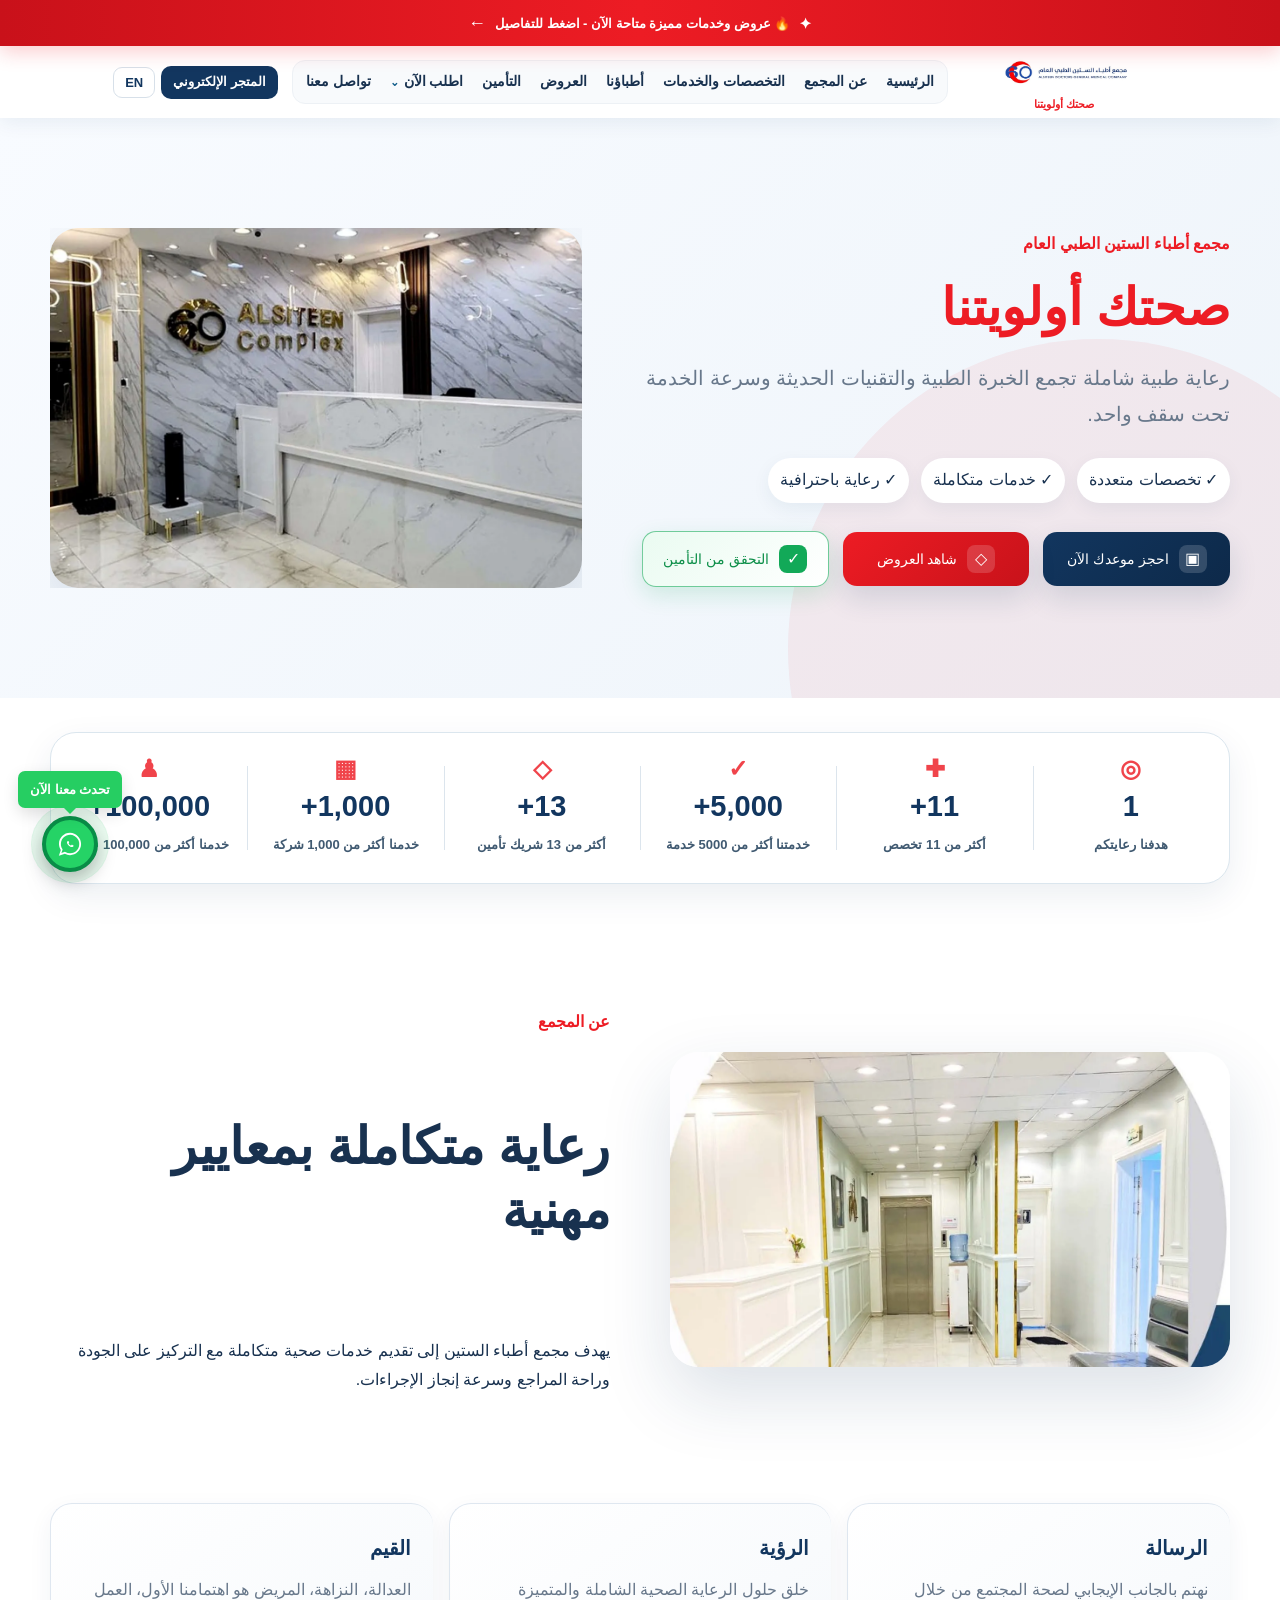
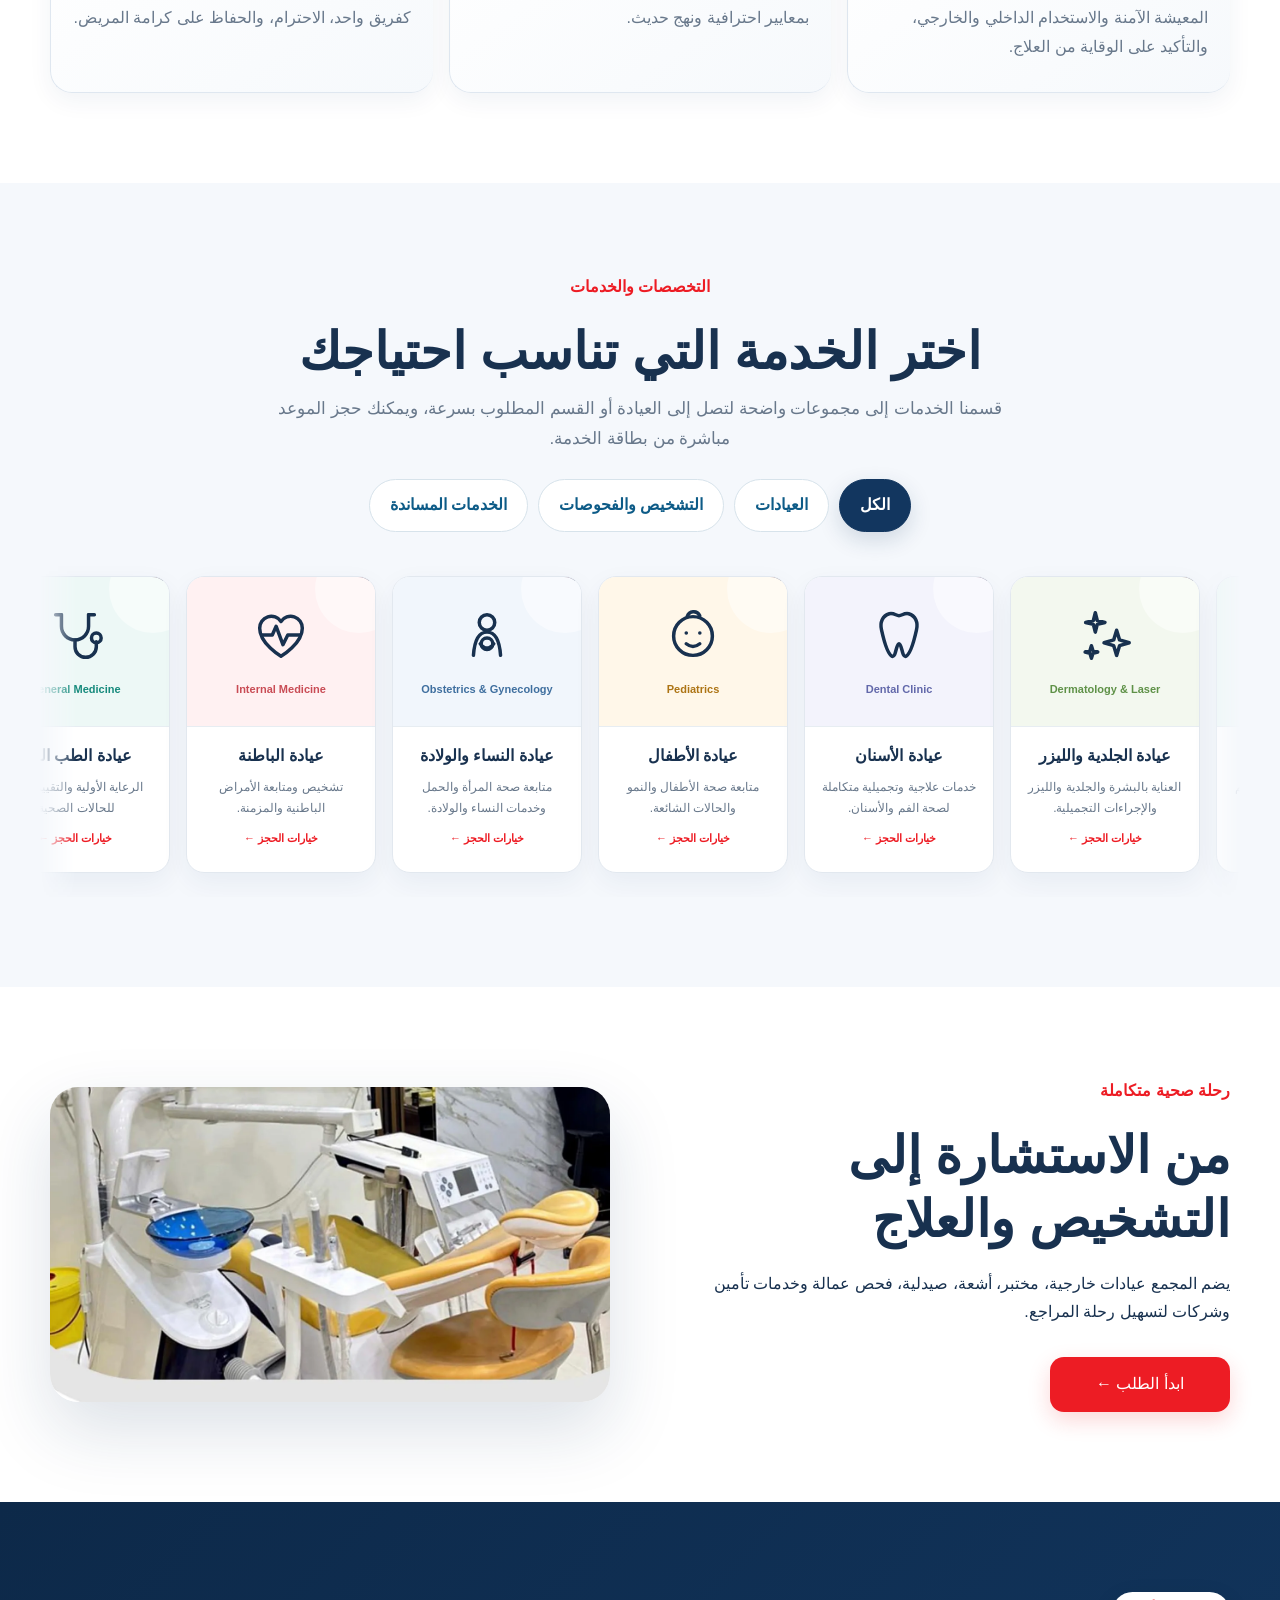
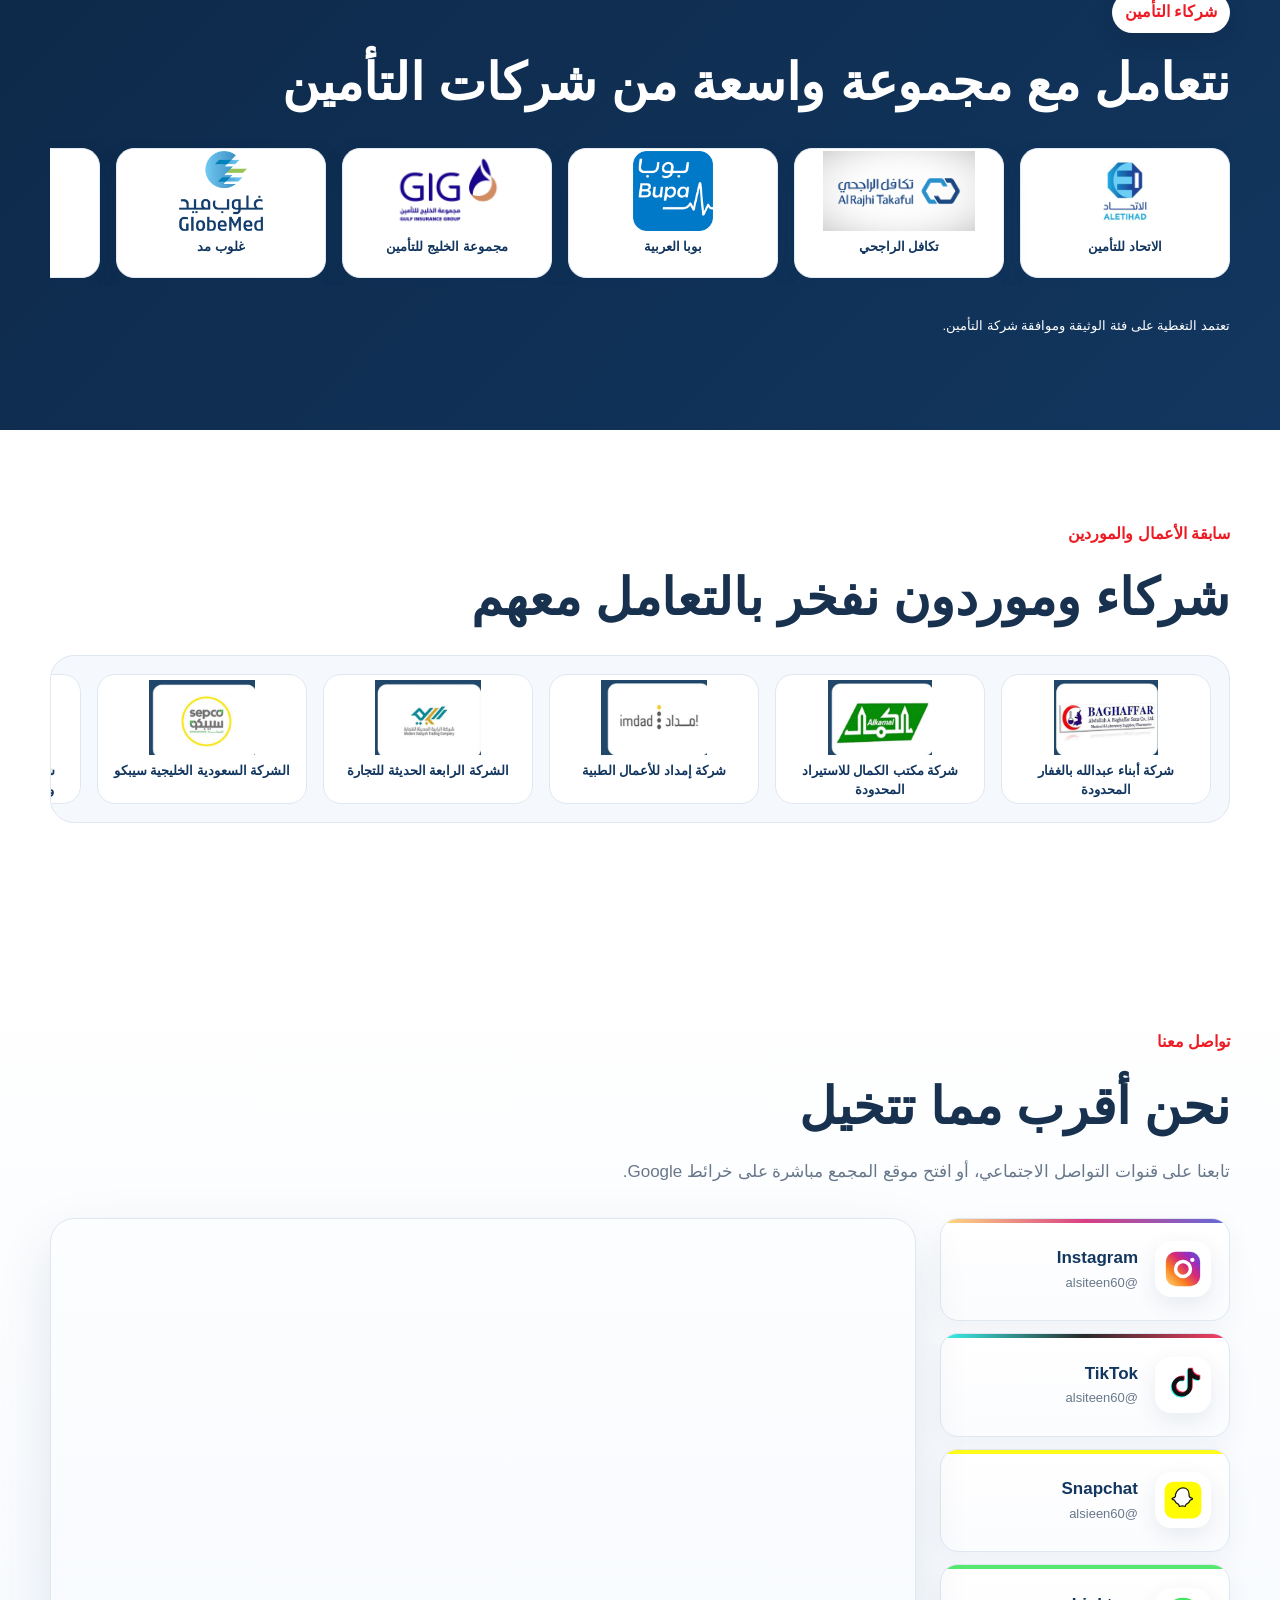
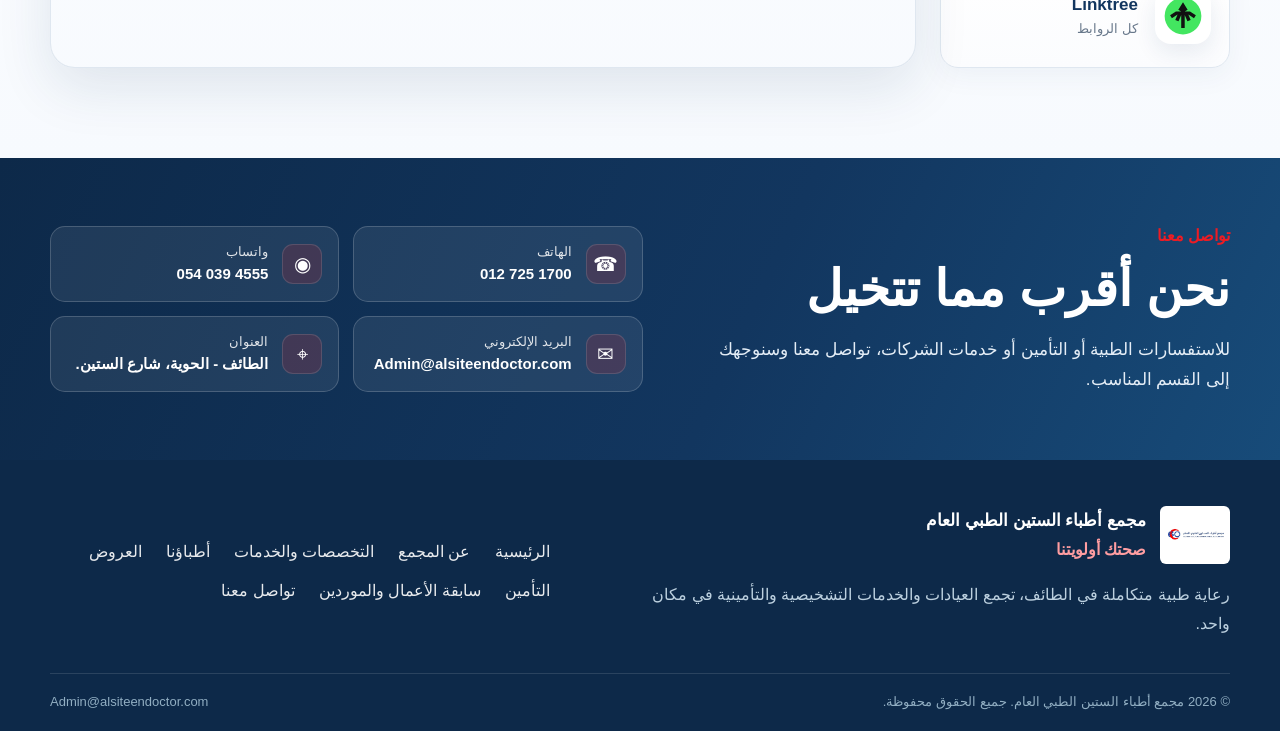
<file: index.html>
<!doctype html>
<html lang="ar" dir="rtl">
<head>
<!-- Google Tag Manager -->
<script>(function(w,d,s,l,i){w[l]=w[l]||[];w[l].push({'gtm.start':
new Date().getTime(),event:'gtm.js'});var f=d.getElementsByTagName(s)[0],
j=d.createElement(s),dl=l!='dataLayer'?'&l='+l:'';j.async=true;j.src=
'https://www.googletagmanager.com/gtm.js?id='+i+dl;f.parentNode.insertBefore(j,f);
})(window,document,'script','dataLayer','GTM-N2ZNLKD6');</script>
<!-- End Google Tag Manager -->
  <meta charset="utf-8"><script>(function(){try{var q=new URLSearchParams(location.search).get('lang'),saved='';try{saved=localStorage.getItem('alsiteen_lang')||sessionStorage.getItem('alsiteen_lang')||''}catch(_){ }var l=(q==='en'||q==='ar')?q:((saved==='en'||saved==='ar')?saved:'ar');document.documentElement.lang=l;document.documentElement.dir=l==='en'?'ltr':'rtl';try{localStorage.setItem('alsiteen_lang',l);sessionStorage.setItem('alsiteen_lang',l)}catch(_){ }var u=new URL(location.href);u.searchParams.set('lang',l);history.replaceState(null,'',u.pathname+u.search+u.hash)}catch(e){}})();</script>
  <meta name="viewport" content="width=device-width,initial-scale=1">
  <title>مجمع أطباء الستين الطبي العام</title>
  <meta name="description" content="مجمع أطباء الستين الطبي العام بالطائف - صحتك أولويتنا.">
  <link rel="preconnect" href="https://www.google.com">
  <link rel="preconnect" href="https://maps.googleapis.com" crossorigin>
  <link rel="stylesheet" href="styles.css?v=73">
  <script defer src="app.js?v=73"></script>
</head>
<body>
<!-- Google Tag Manager (noscript) -->
<noscript><iframe src="https://www.googletagmanager.com/ns.html?id=GTM-N2ZNLKD6"
height="0" width="0" style="display:none;visibility:hidden"></iframe></noscript>
<!-- End Google Tag Manager (noscript) -->
<a id="announcementBar" class="announcement-bar hidden" href="#" rel="noopener"><span class="announcement-spark">✦</span><span id="announcementText"></span><span class="announcement-arrow" aria-hidden="true">←</span></a>
<header class="top">
  <div class="wrap nav">
    <a href="#home" class="brand">
      <img loading="lazy" decoding="async" src="assets/logo.jpg" alt="مجمع أطباء الستين" class="logo">
      <span class="slogan" data-i18n="slogan">صحتك أولويتنا</span>
    </a>
    <button class="menu" aria-label="القائمة" data-i18n-aria="menu_label">☰</button>
    <nav>
      <a href="#home" data-i18n="nav_home">الرئيسية</a>
      <a href="#about" data-i18n="nav_about">عن المجمع</a>
      <a href="#services" data-i18n="nav_services">التخصصات والخدمات</a>
      <a href="doctors.html" data-i18n="nav_doctors">أطباؤنا</a>
      <a href="offers.html" data-i18n="nav_offers">العروض</a>
      <a href="#insurance" data-i18n="nav_insurance">التأمين</a>
      <div class="request-nav">
        <button class="request-nav-trigger" type="button" data-i18n="nav_request" aria-expanded="false">اطلب الآن</button>
        <div class="request-dropdown" role="menu">
          <button type="button" data-request-type="booking" data-i18n="tab_booking">حجز موعد</button>
          <button type="button" data-request-type="company" data-i18n="tab_company">طلب تعاقد</button>
          <button type="button" data-request-type="complaint" data-i18n="tab_complaint">شكوى أو اقتراح</button>
        </div>
      </div>
      <a href="#contact" data-i18n="nav_contact">تواصل معنا</a>
    </nav>
    <div class="nav-actions">
      <a class="shop" id="shopLink" href="https://salla.sa/alsiteen60" target="_blank" rel="noopener" data-i18n="shop">المتجر الإلكتروني</a>
      <button id="langBtn" class="lang-btn" type="button">EN</button>
    </div>
  </div>
</header>

<main>
<section id="home" class="hero">
  <div class="wrap hero-grid">
    <div class="hero-copy">
      <span class="eyebrow" id="heroEyebrow">مجمع أطباء الستين الطبي العام</span>
      <h1 id="heroTitle">صحتك أولويتنا</h1>
      <p id="heroText">رعاية طبية شاملة تجمع الخبرة الطبية والتقنيات الحديثة وسرعة الخدمة تحت سقف واحد.</p>
      <div class="badges">
        <span data-i18n="badge1">✓ تخصصات متعددة</span>
        <span data-i18n="badge2">✓ خدمات متكاملة</span>
        <span data-i18n="badge3">✓ رعاية باحترافية</span>
      </div>
      <div class="hero-actions-v27">
        <button id="heroBookingButton" class="btn hero-book-btn" type="button"><span class="hero-action-icon">▣</span><span data-i18n="hero_book_now">احجز موعدك الآن</span></button>
        <a id="heroOffersButton" class="btn hero-offers-btn" href="offers.html"><span class="hero-action-icon">◇</span><span data-i18n="hero_view_offers">شاهد العروض</span></a>
        <button id="heroInsuranceVerifyButton" class="btn hero-insurance-btn" type="button"><span class="hero-action-icon">✓</span><span data-i18n="hero_verify_insurance">التحقق من التأمين</span></button>
      </div>
    </div>
    <div class="hero-card">
      <img fetchpriority="high" decoding="async" id="heroImage" src="assets/reception-clean.webp" alt="استقبال مجمع أطباء الستين">
    </div>
  </div>
</section>

<section class="stats stats-modern">
  <div class="wrap stats-modern-grid" id="statsGrid"></div>
</section>

<section id="about" class="section">
  <div class="wrap two">
    <div>
      <span class="eyebrow" data-i18n="about_label">عن المجمع</span>
      <h2 id="aboutTitle">رعاية متكاملة بمعايير مهنية</h2>
      <p id="aboutText">يهدف مجمع أطباء الستين إلى تقديم خدمات صحية متكاملة مع التركيز على الجودة وراحة المراجع وسرعة إنجاز الإجراءات.</p>
      <div class="values">
        <article><b data-i18n="mission">الرسالة</b><p id="missionText">نهتم بالجانب الإيجابي لصحة المجتمع من خلال المعيشة الآمنة والاستخدام الداخلي والخارجي، والتأكيد على الوقاية من العلاج.</p></article>
        <article><b data-i18n="vision">الرؤية</b><p id="visionText">خلق حلول الرعاية الصحية الشاملة والمتميزة بمعايير احترافية ونهج حديث.</p></article>
        <article><b data-i18n="values">القيم</b><p id="valuesText">العدالة، النزاهة، المريض هو اهتمامنا الأول، العمل كفريق واحد، الاحترام، والحفاظ على كرامة المريض.</p></article>
      </div>
    </div>
    <img loading="lazy" decoding="async" id="aboutImage" src="assets/corridor-clean.webp" alt="داخل مجمع أطباء الستين" class="feature-img">
  </div>
</section>

<section id="services" class="section alt services-showcase">
  <div class="wrap">
    <span class="eyebrow" id="servicesLabel" data-i18n="services_label">التخصصات والخدمات</span>
    <h2 id="servicesTitle" data-i18n="services_title">اختر الخدمة التي تناسب احتياجك</h2>
    <p id="servicesIntro" class="services-intro" data-i18n="services_intro">قسمنا الخدمات إلى مجموعات واضحة لتصل إلى العيادة أو القسم المطلوب بسرعة، ويمكنك حجز الموعد مباشرة من بطاقة الخدمة.</p>
    <div id="serviceFilters" class="service-filters">
      <button class="service-filter active" data-filter="all" data-i18n="filter_all">الكل</button>
      <button class="service-filter" data-filter="clinics" data-i18n="filter_clinics">العيادات</button>
      <button class="service-filter" data-filter="diagnostics" data-i18n="filter_diagnostics">التشخيص والفحوصات</button>
      <button class="service-filter" data-filter="support" data-i18n="filter_support">الخدمات المساندة</button>
    </div>
    <div id="servicesGrid" class="cards service-cards"></div>
  </div>
</section>

<section class="section">
  <div class="wrap two reverse">
    <img loading="lazy" decoding="async" id="journeyImage" src="assets/dental-clean.webp" alt="عيادة الأسنان" class="feature-img">
    <div>
      <span class="eyebrow" id="journeyLabel" data-i18n="journey_label">رحلة صحية متكاملة</span>
      <h2 id="journeyTitle" data-i18n="journey_title">من الاستشارة إلى التشخيص والعلاج</h2>
      <p id="journeyText" data-i18n="journey_text">يضم المجمع عيادات خارجية، مختبر، أشعة، صيدلية، فحص عمالة وخدمات تأمين وشركات لتسهيل رحلة المراجع.</p>
      <button class="btn primary attention-request request-open-link" type="button" data-request-type="booking" data-i18n="start_request">ابدأ الطلب ←</button>
    </div>
  </div>
</section>

<section id="insurance" class="section dark">
  <div class="wrap">
    <span class="eyebrow light" id="insuranceLabel" data-i18n="insurance_label">شركاء التأمين</span>
    <h2 id="insuranceTitle" data-i18n="insurance_title">نتعامل مع مجموعة واسعة من شركات التأمين</h2>
    <div class="ticker-shell"><div id="insuranceTrack" class="ticker-track"></div></div>
    <small id="insuranceNote" data-i18n="insurance_note">تعتمد التغطية على فئة الوثيقة وموافقة شركة التأمين.</small>
  </div>
</section>

<section id="suppliers" class="section">
  <div class="wrap">
    <span class="eyebrow" id="suppliersLabel" data-i18n="suppliers_label">سابقة الأعمال والموردين</span>
    <h2 id="suppliersTitle" data-i18n="suppliers_title">شركاء وموردون نفخر بالتعامل معهم</h2>
    <div class="ticker-shell supplier-shell"><div id="suppliersTrack" class="ticker-track supplier-track"></div></div>
  </div>
</section>

<section id="contact" class="section">
  <div class="wrap">
    <span class="eyebrow" id="contactLabel" data-i18n="contact_label">تواصل معنا</span>
    <h2 id="contactTitle" data-i18n="contact_title">نحن أقرب مما تتخيل</h2>
    <div class="contact-intro">
      <p id="contactIntro" data-i18n="contact_intro">تابعنا على قنوات التواصل الاجتماعي، أو افتح موقع المجمع مباشرة على خرائط Google.</p>
    </div>
    <div class="contact-layout">
      <div class="social-cards social-brand-cards social-rail" id="socialCards"></div>
      <div class="map-wrap">
        <a class="map-click" id="mapLink" href="https://maps.app.goo.gl/Nybbty1Em6jc9p2F9" target="_blank" rel="noopener" aria-label="فتح موقع المجمع في خرائط جوجل" data-i18n-aria="map_aria">
          <iframe id="mapFrame" title="موقع مجمع أطباء الستين" data-i18n-title="map_title" loading="lazy" tabindex="-1" referrerpolicy="no-referrer-when-downgrade" src="https://www.google.com/maps?q=%D9%85%D8%AC%D9%85%D8%B9%20%D8%A3%D8%B7%D8%A8%D8%A7%D8%A1%20%D8%A7%D9%84%D8%B3%D8%AA%D9%8A%D9%86%20%D8%A7%D9%84%D8%B7%D8%A8%D9%8A%20%D8%A7%D9%84%D8%B9%D8%A7%D9%85%20%D8%A7%D9%84%D8%B7%D8%A7%D8%A6%D9%81&output=embed"></iframe>
        </a>
      </div>
    </div>
  </div>
</section>
</main>

<div id="insuranceVerifyModal" class="request-modal insurance-verify-modal" aria-hidden="true">
  <div class="request-backdrop" data-close-insurance-verify></div>
  <section class="request-dialog insurance-verify-dialog" role="dialog" aria-modal="true" aria-labelledby="insuranceVerifyTitle">
    <button class="request-close" type="button" aria-label="إغلاق" data-close-insurance-verify>×</button>
    <div class="request-dialog-copy">
      <span class="request-kicker" data-i18n="insurance_verify_kicker">تحقق سريع عبر واتساب</span>
      <h2 id="insuranceVerifyTitle" data-i18n="insurance_verify_title">تحقق من أهليتك التأمينية</h2>
      <p data-i18n="insurance_verify_intro">اختر نوع الوثيقة وأدخل الرقم، وسيتم تجهيز رسالة واتساب لإرسالها إلى المجمع.</p>
    </div>
    <div class="request-dialog-form">
      <form id="insuranceVerifyForm" class="form modal-form insurance-verify-form">
        <label class="wide-field"><span data-i18n="insurance_id_type_label">نوع الرقم</span>
          <select id="insuranceIdType" name="idType" required>
            <option value="" data-i18n="insurance_id_type_placeholder">اختر النوع</option>
            <option value="national" data-i18n="insurance_id_national">هوية</option>
            <option value="iqama" data-i18n="insurance_id_iqama">إقامة</option>
            <option value="border" data-i18n="insurance_id_border">رقم حدود</option>
            <option value="other" data-i18n="insurance_id_other">آخر</option>
          </select>
        </label>
        <label id="insuranceIdValueWrap" class="wide-field hidden"><span id="insuranceIdValueLabel" data-i18n="insurance_id_value_label">الرقم</span><input id="insuranceIdValue" name="idValue" inputmode="numeric" autocomplete="off" placeholder="" required></label>
        <button class="btn whatsapp-submit" type="submit" data-i18n="insurance_send_whatsapp">إرسال للتحقق عبر واتساب ↗</button>
        <p id="insuranceVerifyNote" class="note"></p>
      </form>
    </div>
  </section>
</div>


<div id="serviceChoiceModal" class="request-modal service-choice-modal" aria-hidden="true">
  <div class="request-backdrop" data-close-service-choice></div>
  <section class="request-dialog service-choice-dialog" role="dialog" aria-modal="true" aria-labelledby="serviceChoiceTitle">
    <button class="request-close service-choice-close" type="button" aria-label="إغلاق" data-close-service-choice>×</button>
    <div class="service-choice-top">
      <span class="service-choice-kicker-dot" aria-hidden="true"></span>
      <span class="request-kicker" id="serviceChoiceKicker">خيارات الحجز</span>
    </div>
    <h2 id="serviceChoiceTitle">كيف تريد الحجز؟</h2>
    <div class="service-choice-selected">
      <small class="service-selected-label">القسم المختار</small>
      <strong id="serviceChoiceName"></strong>
    </div>
    <p id="serviceChoiceIntro" class="service-choice-intro">اختر طريقة الحجز المناسبة لك</p>
    <div class="service-choice-actions">
      <button id="bookDepartmentBtn" class="service-choice-action department-choice" type="button">
        <span class="service-choice-action-icon" aria-hidden="true">
          <svg viewBox="0 0 24 24" fill="none"><path d="M7 3h10v4H7V3Zm-2 6h14v12H5V9Zm4 4h6m-3-3v6" stroke="currentColor" stroke-width="1.8" stroke-linecap="round" stroke-linejoin="round"/></svg>
        </span>
        <span class="service-choice-action-copy"><b>احجز في القسم</b><small class="service-choice-dept-hint">احجز مباشرة في هذا القسم</small></span>
        <span class="service-choice-arrow" aria-hidden="true">←</span>
      </button>
      <button id="chooseServiceDoctorBtn" class="service-choice-action doctor-choice" type="button">
        <span class="service-choice-action-icon" aria-hidden="true">
          <svg viewBox="0 0 24 24" fill="none"><path d="M12 12a4 4 0 1 0 0-8 4 4 0 0 0 0 8Zm-7 8c.7-4 3.1-6 7-6s6.3 2 7 6M18.5 9.5v5m-2.5-2.5h5" stroke="currentColor" stroke-width="1.8" stroke-linecap="round"/></svg>
        </span>
        <span class="service-choice-action-copy"><b>احجز عند الطبيب</b><small class="service-choice-doctor-hint">اختر طبيبًا مرتبطًا بهذا القسم</small></span>
        <span class="service-choice-arrow" aria-hidden="true">←</span>
      </button>
    </div>
    <p id="serviceChoiceNote" class="note service-choice-note"></p>
  </section>
</div>
<div id="requestModal" class="request-modal" aria-hidden="true">
  <div class="request-backdrop" data-close-request></div>
  <section class="request-dialog" role="dialog" aria-modal="true" aria-labelledby="requestModalTitle">
    <button class="request-close" type="button" aria-label="إغلاق" data-i18n-aria="close_label" data-close-request>×</button>
    <div class="request-dialog-copy">
      <span class="request-kicker" data-i18n="modal_kicker">خدمة أسرع عبر واتساب</span>
      <h2 id="requestModalTitle" data-i18n="modal_title">اختر طلبك، واترك الباقي علينا</h2>
      <p data-i18n="modal_text">اختر نوع الطلب وأدخل البيانات الأساسية، وسنجهز رسالة واتساب للمراجعة قبل الإرسال.</p>
      <div class="request-type-list">
        <button class="request-type active" type="button" data-type="booking"><span>01</span><b data-i18n="tab_booking">حجز موعد</b></button>
        <button class="request-type" type="button" data-type="company"><span>02</span><b data-i18n="tab_company">طلب تعاقد</b></button>
        <button class="request-type" type="button" data-type="complaint"><span>03</span><b data-i18n="tab_complaint">شكوى أو اقتراح</b></button>
      </div>
    </div>
    <div class="request-dialog-form">
      <form id="serviceForm" class="form modal-form">
        <label><span data-i18n="name_label">الاسم</span><input name="name" data-i18n-placeholder="name" placeholder="اكتب الاسم" required></label>
        <label><span data-i18n="mobile_label">رقم الجوال</span><input name="mobile" inputmode="tel" dir="ltr" data-i18n-placeholder="mobile" placeholder="05xxxxxxxx" required></label>
        <div id="bookingFields" class="modal-fields">
          <label><span data-i18n="branch_label">الفرع</span><select name="branch"><option value="الحوية - الطائف" data-i18n="branch_taif">الحوية - الطائف</option></select></label>
          <label><span data-i18n="department_label">القسم أو العيادة</span><select name="department" id="department"><option value="" data-i18n="select_department">اختر القسم</option></select></label>
          <label><span data-i18n="date_label">التاريخ المفضل</span><input type="date" name="date" id="date"></label>
          <label><span data-i18n="time_label">التوقيت المفضل</span><select name="time" id="time"><option value="">اختر التوقيت</option></select></label>
        </div>
        <div id="companyFields" class="modal-fields hidden">
          <label><span data-i18n="company_label">اسم الشركة أو المؤسسة</span><input name="company" data-i18n-placeholder="company" placeholder="اسم الشركة أو المؤسسة"></label>
          <label><span data-i18n="service_label">الخدمة المطلوبة</span><input name="service" data-i18n-placeholder="service" placeholder="الخدمة المطلوبة"></label>
        </div>
        <div id="complaintFields" class="modal-fields hidden">
          <label><span data-i18n="message_type_label">نوع الرسالة</span><select name="messageType"><option data-i18n="complaint">شكوى</option><option data-i18n="suggestion">اقتراح</option></select></label>
        </div>
        <label class="wide-field"><span data-i18n="details_label">تفاصيل إضافية</span><textarea name="details" rows="4" data-i18n-placeholder="details" placeholder="اكتب أي تفاصيل تساعدنا في خدمتك"></textarea></label>
        <button class="btn whatsapp-submit" type="submit" data-i18n="send_whatsapp">إرسال الطلب عبر واتساب ↗</button>
        <p id="formNote" class="note"></p>
      </form>
    </div>
  </section>
</div>

<section class="footer-contact-band" aria-label="بيانات التواصل" data-i18n-aria="contact_data_label">
  <div class="wrap footer-contact-grid">
    <div class="footer-contact-copy">
      <span id="footerContactKicker" class="footer-contact-kicker" data-i18n="footer_contact_kicker">تواصل معنا</span>
      <h2 id="footerContactTitle" data-i18n="footer_contact_title">نحن أقرب مما تتخيل</h2>
      <p id="footerContactText" data-i18n="footer_contact_text">للاستفسارات الطبية أو التأمين أو خدمات الشركات، تواصل معنا وسنوجهك إلى القسم المناسب.</p>
    </div>
    <div class="footer-contact-cards">
      <a class="footer-contact-card" id="footerPhoneLink" href="tel:+966127251700"><span class="footer-contact-icon">☎</span><span><small data-i18n="footer_phone">الهاتف</small><b id="footerPhoneValue" dir="ltr">012 725 1700</b></span></a>
      <a class="footer-contact-card" id="footerWhatsappLink" href="https://wa.me/966540394555?text=%D8%A3%D8%AA%D9%88%D8%A7%D8%B5%D9%84%20%D9%85%D8%B9%D9%83%D9%85%20%D9%85%D9%86%20%D8%AE%D9%84%D8%A7%D9%84%20%D8%A7%D9%84%D9%85%D9%88%D9%82%D8%B9%20%D9%84%D9%84%D8%A7%D8%B3%D8%AA%D9%81%D8%B3%D8%A7%D8%B1" target="_blank" rel="noopener"><span class="footer-contact-icon">◉</span><span><small data-i18n="footer_whatsapp">واتساب</small><b id="footerWhatsappValue" dir="ltr">054 039 4555</b></span></a>
      <a class="footer-contact-card" id="footerEmailLink" href="mailto:Admin@alsiteendoctor.com"><span class="footer-contact-icon">✉</span><span><small data-i18n="footer_email">البريد الإلكتروني</small><b id="footerEmailValue" dir="ltr">Admin@alsiteendoctor.com</b></span></a>
      <a class="footer-contact-card" id="footerMapLink" href="https://maps.app.goo.gl/Nybbty1Em6jc9p2F9" target="_blank" rel="noopener"><span class="footer-contact-icon">⌖</span><span><small data-i18n="footer_address">العنوان</small><b id="footerAddressValue">الطائف - الحوية، شارع الستين.</b></span></a>
    </div>
  </div>
</section>

<footer class="site-footer">
  <div class="wrap site-footer-grid">
    <div class="site-footer-brand">
      <img loading="lazy" decoding="async" src="assets/logo.jpg" alt="مجمع أطباء الستين الطبي العام">
      <div><b id="footerSiteName" data-i18n="site_name">مجمع أطباء الستين الطبي العام</b><span data-i18n="slogan">صحتك أولويتنا</span></div>
      <p id="footerAbout" data-i18n="footer_about">رعاية طبية متكاملة في الطائف، تجمع العيادات والخدمات التشخيصية والتأمينية في مكان واحد.</p>
    </div>
    <nav class="site-footer-links" aria-label="روابط سريعة" data-i18n-aria="quick_links_label">
      <a href="index.html" data-i18n="nav_home">الرئيسية</a>
      <a href="#about" data-i18n="nav_about">عن المجمع</a>
      <a href="#services" data-i18n="nav_services">التخصصات والخدمات</a>
      <a href="doctors.html" data-i18n="nav_doctors">أطباؤنا</a>
      <a href="offers.html" data-i18n="nav_offers">العروض</a>
      <a href="#insurance" data-i18n="nav_insurance">التأمين</a>
      <a href="#suppliers" data-i18n="suppliers_label">سابقة الأعمال والموردين</a>
      <a href="#contact" data-i18n="nav_contact">تواصل معنا</a>
    </nav>
  </div>
  <div class="wrap site-footer-bottom"><span id="copyrightText" data-i18n="copyright">© 2026 مجمع أطباء الستين الطبي العام. جميع الحقوق محفوظة.</span><span dir="ltr">Admin@alsiteendoctor.com</span></div>
</footer>

<div class="floating-action-stack" aria-label="روابط سريعة" data-i18n-aria="quick_links_label">
<a class="whatsapp-float" id="floatingWhatsapp" href="https://wa.me/966540394555?text=%D8%A3%D8%AA%D9%88%D8%A7%D8%B5%D9%84%20%D9%85%D8%B9%D9%83%D9%85%20%D9%85%D9%86%20%D8%AE%D9%84%D8%A7%D9%84%20%D8%A7%D9%84%D9%85%D9%88%D9%82%D8%B9%20%D9%84%D9%84%D8%A7%D8%B3%D8%AA%D9%81%D8%B3%D8%A7%D8%B1" target="_blank" rel="noopener" aria-label="تحدث معنا على واتساب" data-i18n-aria="whatsapp_aria">
  <span class="wa-label" data-i18n="wa_talk">تحدث معنا الآن</span>
  <span class="wa-rings"><span class="wa-button">
    <svg viewBox="0 0 32 32" aria-hidden="true"><path fill="currentColor" d="M19.11 17.21c-.16-.08-.94-.46-1.08-.51-.15-.05-.25-.08-.36.08-.11.16-.41.51-.51.62-.09.11-.19.12-.35.04-.16-.08-.67-.25-1.28-.79-.47-.42-.79-.94-.88-1.1-.09-.16-.01-.24.07-.32.07-.07.16-.19.24-.28.08-.09.11-.16.16-.27.05-.11.03-.2-.01-.28-.04-.08-.36-.87-.49-1.19-.13-.31-.26-.27-.36-.28h-.31c-.11 0-.28.04-.43.2-.15.16-.57.56-.57 1.36s.59 1.58.67 1.69c.08.11 1.16 1.77 2.8 2.48.39.17.7.27.94.34.4.13.76.11 1.04.07.32-.05.94-.38 1.07-.75.13-.37.13-.69.09-.75-.04-.07-.15-.11-.31-.19z"/><path fill="currentColor" d="M16.03 4.8c-6.1 0-11.06 4.96-11.06 11.06 0 2.18.64 4.31 1.85 6.12L4.86 27.8l6-1.93a11 11 0 0 0 5.16 1.27h.01c6.1 0 11.06-4.96 11.06-11.06 0-2.95-1.15-5.73-3.24-7.82A10.97 10.97 0 0 0 16.03 4.8zm0 20.47h-.01a9.2 9.2 0 0 1-4.7-1.29l-.34-.2-3.56 1.15 1.16-3.47-.22-.36a9.2 9.2 0 1 1 7.67 4.17z"/></svg>
  </span></span>
</a>
</div>
</body>
</html>
</file>
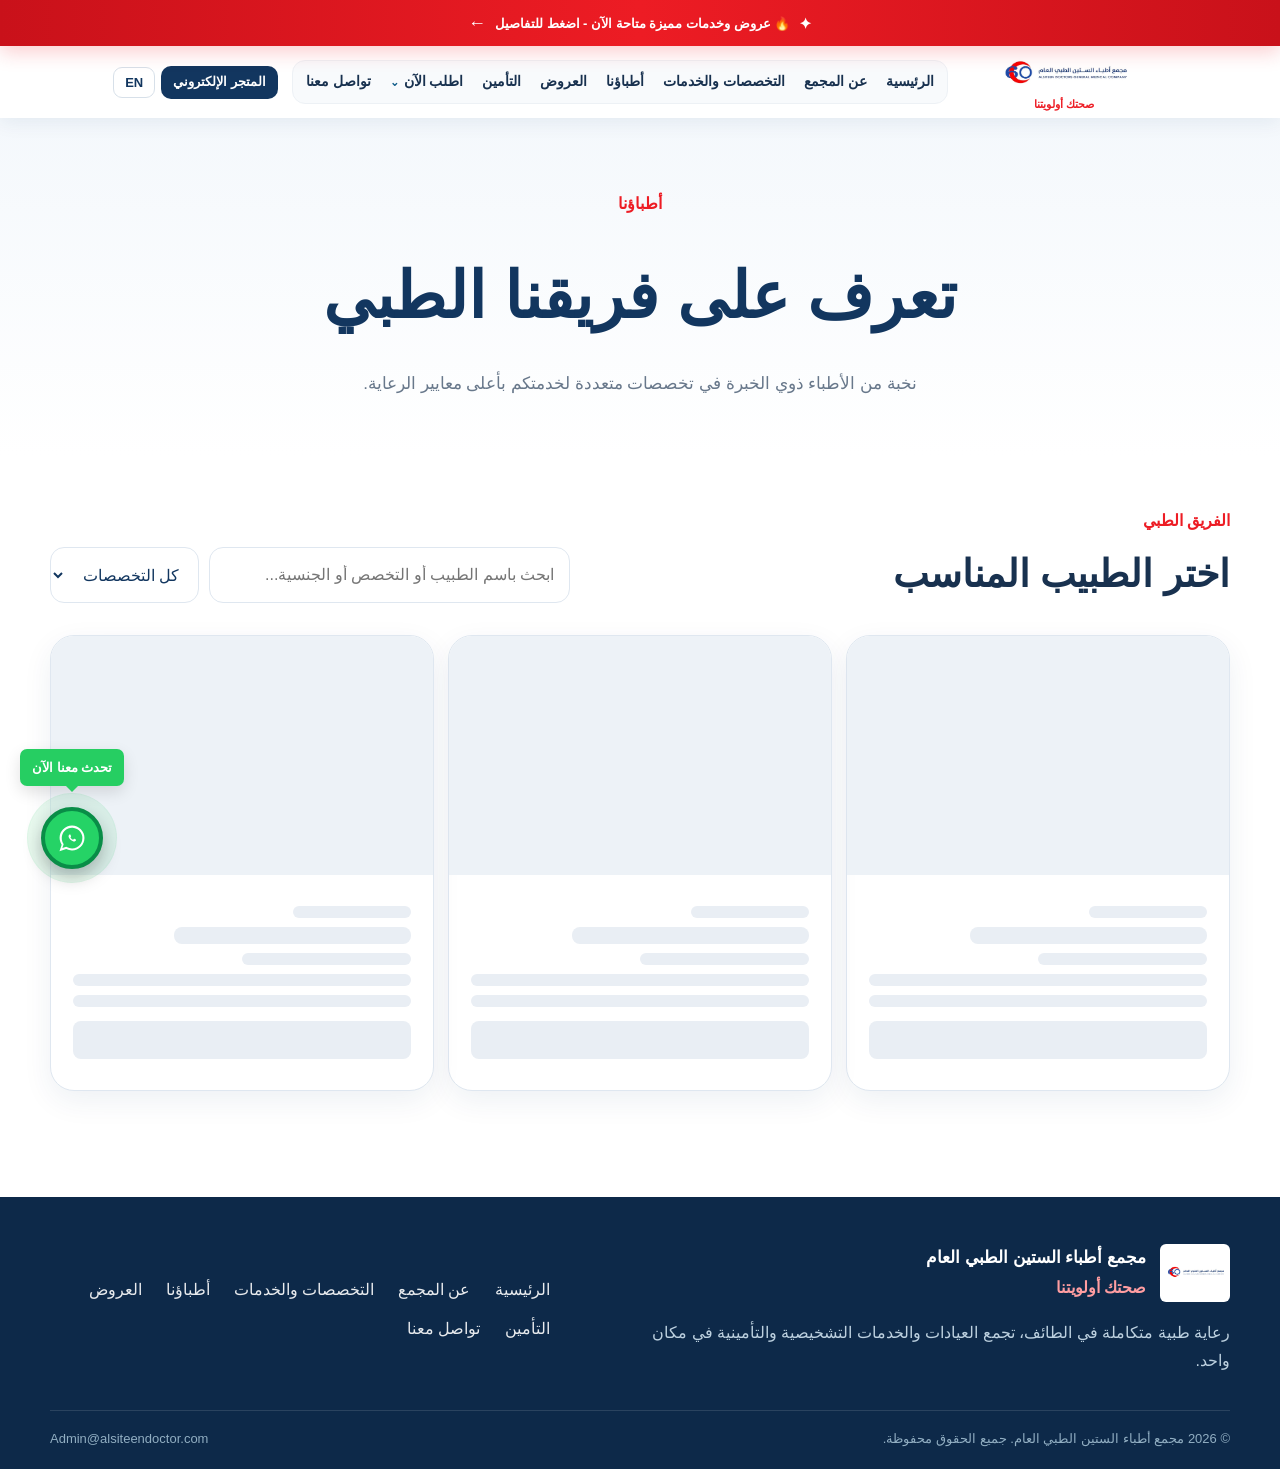
<file: doctors.html>
<!doctype html>
<html lang="ar" dir="rtl">
<head>
<!-- Google Tag Manager -->
<script>(function(w,d,s,l,i){w[l]=w[l]||[];w[l].push({'gtm.start':
new Date().getTime(),event:'gtm.js'});var f=d.getElementsByTagName(s)[0],
j=d.createElement(s),dl=l!='dataLayer'?'&l='+l:'';j.async=true;j.src=
'https://www.googletagmanager.com/gtm.js?id='+i+dl;f.parentNode.insertBefore(j,f);
})(window,document,'script','dataLayer','GTM-N2ZNLKD6');</script>
<!-- End Google Tag Manager -->
  <meta charset="utf-8"><script>(function(){try{var q=new URLSearchParams(location.search).get('lang'),saved='';try{saved=localStorage.getItem('alsiteen_lang')||sessionStorage.getItem('alsiteen_lang')||''}catch(_){ }var l=(q==='en'||q==='ar')?q:((saved==='en'||saved==='ar')?saved:'ar');document.documentElement.lang=l;document.documentElement.dir=l==='en'?'ltr':'rtl';try{localStorage.setItem('alsiteen_lang',l);sessionStorage.setItem('alsiteen_lang',l)}catch(_){ }var u=new URL(location.href);u.searchParams.set('lang',l);history.replaceState(null,'',u.pathname+u.search+u.hash)}catch(e){}})();</script><meta name="viewport" content="width=device-width,initial-scale=1">
  <title>أطباؤنا | مجمع أطباء الستين الطبي العام</title>
  <link rel="stylesheet" href="styles.css?v=73"><script defer src="app.js?v=73"></script>
</head>
<body data-page="offers">
<!-- Google Tag Manager (noscript) -->
<noscript><iframe src="https://www.googletagmanager.com/ns.html?id=GTM-N2ZNLKD6"
height="0" width="0" style="display:none;visibility:hidden"></iframe></noscript>
<!-- End Google Tag Manager (noscript) -->
<a id="announcementBar" class="announcement-bar hidden" href="#" rel="noopener"><span class="announcement-spark">✦</span><span id="announcementText"></span><span class="announcement-arrow" aria-hidden="true">←</span></a>
<header class="top">
  <div class="wrap nav">
    <a href="index.html#home" class="brand"><img src="assets/logo.jpg" class="logo" alt="مجمع أطباء الستين"><span class="slogan" data-i18n="slogan">صحتك أولويتنا</span></a>
    <button class="menu" aria-label="القائمة" data-i18n-aria="menu_label">☰</button>
    <nav>
      <a href="index.html#home" data-i18n="nav_home">الرئيسية</a>
      <a href="index.html#about" data-i18n="nav_about">عن المجمع</a>
      <a href="index.html#services" data-i18n="nav_services">التخصصات والخدمات</a>
      <a href="doctors.html" data-i18n="nav_doctors">أطباؤنا</a>
      <a href="offers.html" data-i18n="nav_offers">العروض</a>
      <a href="index.html#insurance" data-i18n="nav_insurance">التأمين</a>
      <div class="request-nav">
        <button class="request-nav-trigger" type="button" data-i18n="nav_request" aria-expanded="false">اطلب الآن</button>
        <div class="request-dropdown" role="menu">
          <a href="index.html?request=booking" data-i18n="tab_booking">حجز موعد</a>
          <a href="index.html?request=company" data-i18n="tab_company">طلب تعاقد</a>
          <a href="index.html?request=complaint" data-i18n="tab_complaint">شكوى أو اقتراح</a>
        </div>
      </div>
      
      <a href="index.html#contact" data-i18n="nav_contact">تواصل معنا</a>
    </nav>
    <div class="nav-actions"><a class="shop" id="shopLink" href="https://salla.sa/alsiteen60" target="_blank" rel="noopener" data-i18n="shop">المتجر الإلكتروني</a><button id="langBtn" class="lang-btn" type="button">EN</button></div>
  </div>
</header>
<main class="doctors-page">
  <section class="doctors-hero section">
    <div class="wrap doctors-hero-inner">
      <span class="eyebrow" id="doctorsLabel">أطباؤنا</span>
      <h1 id="doctorsTitle">تعرف على فريقنا الطبي</h1>
      <p id="doctorsIntro">نخبة من الأطباء ذوي الخبرة في تخصصات متعددة لخدمتكم بأعلى معايير الرعاية.</p>
    </div>
  </section>
  <section class="section doctors-catalog">
    <div class="wrap">
      <div class="doctors-toolbar">
        <div>
          <span class="eyebrow" data-i18n="medical_team">الفريق الطبي</span>
          <h2 data-i18n="choose_doctor">اختر الطبيب المناسب</h2>
        </div>
        <div class="doctor-filter-wrap">
          <input id="publicDoctorsSearch" class="doctor-search" type="search" placeholder="ابحث باسم الطبيب أو التخصص أو الجنسية..." data-i18n-placeholder="doctor_search">
          <select id="publicDoctorsSpecialty"><option value="all" data-i18n="all_specialties">كل التخصصات</option></select>
        </div>
      </div>
      <div id="doctorsGrid" class="doctors-grid"></div>
      <div id="doctorsEmpty" class="doctors-empty hidden" data-i18n="doctors_empty">لا يوجد أطباء منشورون حالياً.</div>
    </div>
  </section>
</main>
<div id="doctorBookingModal" class="request-modal doctor-booking-modal" aria-hidden="true">
  <div class="request-backdrop" data-close-doctor-booking></div>
  <section class="request-dialog doctor-booking-dialog" role="dialog" aria-modal="true" aria-labelledby="doctorBookingTitle">
    <button class="request-close" type="button" aria-label="إغلاق" data-i18n-aria="close_label" data-close-doctor-booking>×</button>
    <div class="request-dialog-copy">
      <span class="request-kicker" id="doctorBookingKicker">حجز مباشر مع الطبيب</span>
      <h2 id="doctorBookingTitle">احجز موعدك مع الطبيب</h2>
      <p id="doctorBookingIntro">بيانات الطبيب والتخصص ستضاف تلقائيًا إلى رسالة الحجز.</p>
      <div class="doctor-booking-summary">
        <div><small id="doctorBookingDoctorLabel">الطبيب</small><b id="doctorBookingDoctor">-</b></div>
        <div><small id="doctorBookingSpecialtyLabel">التخصص</small><b id="doctorBookingSpecialty">-</b></div>
      </div>
    </div>
    <div class="request-dialog-form">
      <form id="doctorBookingForm" class="form modal-form">
        <input type="hidden" name="doctor" id="doctorBookingDoctorValue">
        <input type="hidden" name="specialty" id="doctorBookingSpecialtyValue">
        <label><span id="doctorBookingNameLabel">الاسم</span><input name="name" placeholder="اكتب الاسم" required></label>
        <label><span id="doctorBookingMobileLabel">رقم الجوال</span><input name="mobile" inputmode="tel" dir="ltr" placeholder="05xxxxxxxx" pattern="05[0-9]{8}" maxlength="10" autocomplete="tel" required></label>
        <div class="modal-fields">
          <label><span id="doctorBookingDateLabel">التاريخ المفضل</span><input type="date" name="date" id="doctorBookingDate" required></label>
          <label><span id="doctorBookingTimeLabel">التوقيت المفضل</span><select name="time" id="doctorBookingTime" required><option value="">اختر التوقيت</option></select></label>
        </div>
        <label class="wide-field"><span id="doctorBookingDetailsLabel">تفاصيل إضافية</span><textarea name="details" rows="4" placeholder="اكتب أي تفاصيل تساعدنا في خدمتك"></textarea></label>
        <button class="btn whatsapp-submit" type="submit" id="doctorBookingSubmit">إرسال طلب الحجز عبر واتساب ↗</button>
        <p id="doctorBookingNote" class="note"></p>
      </form>
    </div>
  </section>
</div>


<div id="walkinModal" class="request-modal walkin-modal" aria-hidden="true">
  <div class="request-backdrop" data-close-walkin></div>
  <section class="request-dialog walkin-dialog" role="dialog" aria-modal="true" aria-labelledby="walkinTitle">
    <button class="request-close" type="button" aria-label="إغلاق" data-i18n-aria="close_label" data-close-walkin>×</button>
    <div class="walkin-icon">⌛</div>
    <span class="request-kicker" id="walkinKicker">الحضور المباشر</span>
    <h2 id="walkinTitle">الحضور بأسبقية الوصول</h2>
    <p id="walkinText">هذا الطبيب لا يستقبل حجز مواعيد مسبق حاليًا. يمكنكم الحضور خلال مواعيد العمل، وتكون الخدمة بأسبقية الوصول.</p>
    <div class="doctor-booking-summary walkin-summary">
      <div><small id="walkinDoctorLabel">الطبيب</small><b id="walkinDoctorName">-</b></div>
      <div><small id="walkinSpecialtyLabel">التخصص</small><b id="walkinSpecialty">-</b></div>
    </div>
    <button class="btn primary walkin-close-btn" type="button" data-close-walkin>حسنًا</button>
  </section>
</div>

<footer class="site-footer"><div class="wrap site-footer-grid"><div class="site-footer-brand"><img src="assets/logo.jpg" alt="مجمع أطباء الستين الطبي العام"><div><b data-i18n="site_name">مجمع أطباء الستين الطبي العام</b><span data-i18n="slogan">صحتك أولويتنا</span></div><p data-i18n="footer_about">رعاية طبية متكاملة في الطائف، تجمع العيادات والخدمات التشخيصية والتأمينية في مكان واحد.</p></div><nav class="site-footer-links" aria-label="روابط سريعة" data-i18n-aria="quick_links_label"><a href="index.html" data-i18n="nav_home">الرئيسية</a><a href="index.html#about" data-i18n="nav_about">عن المجمع</a><a href="index.html#services" data-i18n="nav_services">التخصصات والخدمات</a>
      <a href="doctors.html" data-i18n="nav_doctors">أطباؤنا</a><a href="offers.html" data-i18n="nav_offers">العروض</a><a href="index.html#insurance" data-i18n="nav_insurance">التأمين</a><a href="index.html#contact" data-i18n="nav_contact">تواصل معنا</a></nav></div><div class="wrap site-footer-bottom"><span data-i18n="copyright">© 2026 مجمع أطباء الستين الطبي العام. جميع الحقوق محفوظة.</span><span dir="ltr">Admin@alsiteendoctor.com</span></div></footer>
<a class="whatsapp-float" href="https://wa.me/966540394555?text=%D8%A3%D8%AA%D9%88%D8%A7%D8%B5%D9%84%20%D9%85%D8%B9%D9%83%D9%85%20%D9%85%D9%86%20%D8%AE%D9%84%D8%A7%D9%84%20%D8%A7%D9%84%D9%85%D9%88%D9%82%D8%B9%20%D9%84%D9%84%D8%A7%D8%B3%D8%AA%D9%81%D8%B3%D8%A7%D8%B1" target="_blank" rel="noopener"><span class="wa-label" data-i18n="wa_talk">تحدث معنا الآن</span><span class="wa-rings"><span class="wa-button"><svg viewBox="0 0 32 32" aria-hidden="true"><path fill="currentColor" d="M19.11 17.21c-.16-.08-.94-.46-1.08-.51-.15-.05-.25-.08-.36.08-.11.16-.41.51-.51.62-.09.11-.19.12-.35.04-.16-.08-.67-.25-1.28-.79-.47-.42-.79-.94-.88-1.1-.09-.16-.01-.24.07-.32.07-.07.16-.19.24-.28.08-.09.11-.16.16-.27.05-.11.03-.2-.01-.28-.04-.08-.36-.87-.49-1.19-.13-.31-.26-.27-.36-.28h-.31c-.11 0-.28.04-.43.2-.15.16-.57.56-.57 1.36s.59 1.58.67 1.69c.08.11 1.16 1.77 2.8 2.48.39.17.7.27.94.34.4.13.76.11 1.04.07.32-.05.94-.38 1.07-.75.13-.37.13-.69.09-.75-.04-.07-.15-.11-.31-.19z"/><path fill="currentColor" d="M16.03 4.8c-6.1 0-11.06 4.96-11.06 11.06 0 2.18.64 4.31 1.85 6.12L4.86 27.8l6-1.93a11 11 0 0 0 5.16 1.27h.01c6.1 0 11.06-4.96 11.06-11.06 0-2.95-1.15-5.73-3.24-7.82A10.97 10.97 0 0 0 16.03 4.8zm0 20.47h-.01a9.2 9.2 0 0 1-4.7-1.29l-.34-.2-3.56 1.15 1.16-3.47-.22-.36a9.2 9.2 0 1 1 7.67 4.17z"/></svg></span></span></a>
</body></html>
</file>
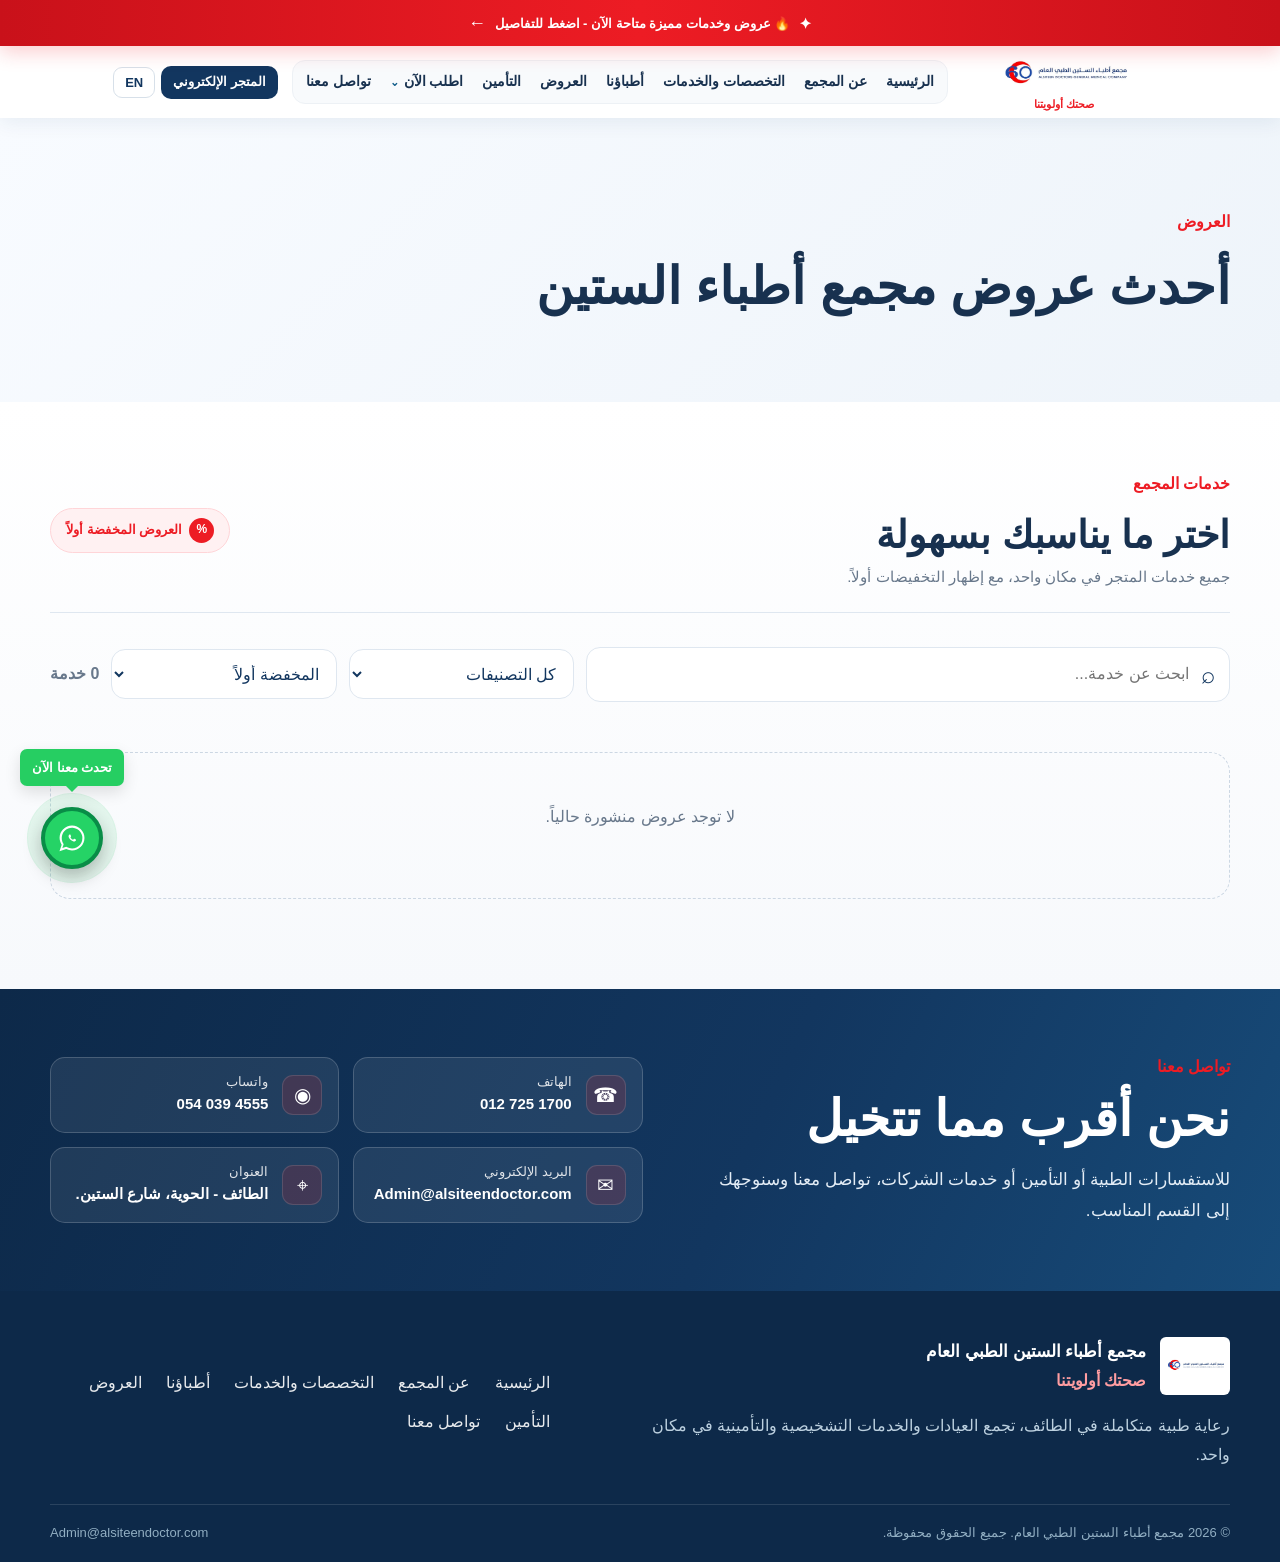
<file: offers.html>
<!doctype html>
<html lang="ar" dir="rtl">
<head>
<!-- Google Tag Manager -->
<script>(function(w,d,s,l,i){w[l]=w[l]||[];w[l].push({'gtm.start':
new Date().getTime(),event:'gtm.js'});var f=d.getElementsByTagName(s)[0],
j=d.createElement(s),dl=l!='dataLayer'?'&l='+l:'';j.async=true;j.src=
'https://www.googletagmanager.com/gtm.js?id='+i+dl;f.parentNode.insertBefore(j,f);
})(window,document,'script','dataLayer','GTM-N2ZNLKD6');</script>
<!-- End Google Tag Manager -->
  <meta charset="utf-8"><script>(function(){try{var q=new URLSearchParams(location.search).get('lang'),saved='';try{saved=localStorage.getItem('alsiteen_lang')||sessionStorage.getItem('alsiteen_lang')||''}catch(_){ }var l=(q==='en'||q==='ar')?q:((saved==='en'||saved==='ar')?saved:'ar');document.documentElement.lang=l;document.documentElement.dir=l==='en'?'ltr':'rtl';try{localStorage.setItem('alsiteen_lang',l);sessionStorage.setItem('alsiteen_lang',l)}catch(_){ }var u=new URL(location.href);u.searchParams.set('lang',l);history.replaceState(null,'',u.pathname+u.search+u.hash)}catch(e){}})();</script><meta name="viewport" content="width=device-width,initial-scale=1">
  <title>العروض | مجمع أطباء الستين الطبي العام</title>
  <link rel="stylesheet" href="styles.css?v=73"><script defer src="app.js?v=73"></script>
</head>
<body data-page="offers">
<!-- Google Tag Manager (noscript) -->
<noscript><iframe src="https://www.googletagmanager.com/ns.html?id=GTM-N2ZNLKD6"
height="0" width="0" style="display:none;visibility:hidden"></iframe></noscript>
<!-- End Google Tag Manager (noscript) -->
<a id="announcementBar" class="announcement-bar hidden" href="#" rel="noopener"><span class="announcement-spark">✦</span><span id="announcementText"></span><span class="announcement-arrow" aria-hidden="true">←</span></a>
<header class="top">
  <div class="wrap nav">
    <a href="index.html#home" class="brand"><img src="assets/logo.jpg" class="logo" alt="مجمع أطباء الستين"><span class="slogan" data-i18n="slogan">صحتك أولويتنا</span></a>
    <button class="menu" aria-label="القائمة" data-i18n-aria="menu_label">☰</button>
    <nav>
      <a href="index.html#home" data-i18n="nav_home">الرئيسية</a>
      <a href="index.html#about" data-i18n="nav_about">عن المجمع</a>
      <a href="index.html#services" data-i18n="nav_services">التخصصات والخدمات</a>
      <a href="doctors.html" data-i18n="nav_doctors">أطباؤنا</a>
      <a href="offers.html" data-i18n="nav_offers">العروض</a>
      <a href="index.html#insurance" data-i18n="nav_insurance">التأمين</a>
      <div class="request-nav">
        <button class="request-nav-trigger" type="button" data-i18n="nav_request" aria-expanded="false">اطلب الآن</button>
        <div class="request-dropdown" role="menu">
          <a href="index.html?request=booking" data-i18n="tab_booking">حجز موعد</a>
          <a href="index.html?request=company" data-i18n="tab_company">طلب تعاقد</a>
          <a href="index.html?request=complaint" data-i18n="tab_complaint">شكوى أو اقتراح</a>
        </div>
      </div>
      
      <a href="index.html#contact" data-i18n="nav_contact">تواصل معنا</a>
    </nav>
    <div class="nav-actions"><a class="shop" id="shopLink" href="https://salla.sa/alsiteen60" target="_blank" rel="noopener" data-i18n="shop">المتجر الإلكتروني</a><button id="langBtn" class="lang-btn" type="button">EN</button></div>
  </div>
</header>
<main>
<section class="page-hero offers-hero"><div class="wrap offers-hero-grid offers-hero-grid-clean"><div><span class="eyebrow" data-i18n="offers_label">العروض</span><h1 data-i18n="offers_title">خدمات وعروض المتجر الإلكتروني</h1></div></div></section>
<section class="section offers-section"><div class="wrap"><div class="offers-section-head offers-section-head-clean"><div><span class="eyebrow" data-i18n="offers_services_label">خدمات المجمع</span><h2 data-i18n="offers_choose_title">اختر ما يناسبك بسهولة</h2><p class="offers-lead" data-i18n="offers_lead">جميع خدمات المتجر في مكان واحد، مع إظهار التخفيضات أولاً.</p></div><span class="offers-priority-badge" data-i18n="offers_discount_first">العروض المخفضة أولاً</span></div><div class="offers-browser"><div class="offers-search-wrap"><span>⌕</span><input id="publicOffersSearch" type="search" placeholder="ابحث عن خدمة..." data-i18n-placeholder="offers_search"></div><select id="publicOffersCategory"><option value="all" data-i18n="offers_all_categories">كل التصنيفات</option></select><select id="publicOffersSort" aria-label="ترتيب الخدمات" data-i18n-aria="offers_sort_label"><option value="discount">المخفضة أولاً</option><option value="best">الأكثر مبيعاً</option><option value="priceAsc">السعر: الأقل إلى الأعلى</option><option value="priceDesc">السعر: الأعلى إلى الأقل</option></select><span id="publicOffersCount" class="offers-count"></span></div><div id="offersGrid" class="offers-grid"></div><div class="offers-more-wrap"><button id="offersMoreBtn" class="btn ghost hidden" type="button" data-i18n="offers_more">عرض المزيد</button></div><div id="offersEmpty" class="empty-state hidden"><p data-i18n="offers_empty">لا توجد خدمات منشورة حالياً.</p></div></div></section>
</main>
<section class="footer-contact-band" aria-label="بيانات التواصل" data-i18n-aria="contact_data_label"><div class="wrap footer-contact-grid"><div class="footer-contact-copy"><span class="footer-contact-kicker" data-i18n="footer_contact_kicker">تواصل معنا</span><h2 data-i18n="footer_contact_title">نحن أقرب مما تتخيل</h2><p data-i18n="footer_contact_text">للاستفسارات الطبية أو التأمين أو خدمات الشركات، تواصل معنا وسنوجهك إلى القسم المناسب.</p></div><div class="footer-contact-cards"><a class="footer-contact-card" href="tel:+966127251700"><span class="footer-contact-icon">☎</span><span><small data-i18n="footer_phone">الهاتف</small><b dir="ltr">012 725 1700</b></span></a><a class="footer-contact-card" href="https://wa.me/966540394555?text=%D8%A3%D8%AA%D9%88%D8%A7%D8%B5%D9%84%20%D9%85%D8%B9%D9%83%D9%85%20%D9%85%D9%86%20%D8%AE%D9%84%D8%A7%D9%84%20%D8%A7%D9%84%D9%85%D9%88%D9%82%D8%B9%20%D9%84%D9%84%D8%A7%D8%B3%D8%AA%D9%81%D8%B3%D8%A7%D8%B1" target="_blank" rel="noopener"><span class="footer-contact-icon">◉</span><span><small data-i18n="footer_whatsapp">واتساب</small><b dir="ltr">054 039 4555</b></span></a><a class="footer-contact-card" href="mailto:Admin@alsiteendoctor.com"><span class="footer-contact-icon">✉</span><span><small data-i18n="footer_email">البريد الإلكتروني</small><b dir="ltr">Admin@alsiteendoctor.com</b></span></a><a class="footer-contact-card" href="https://maps.app.goo.gl/Nybbty1Em6jc9p2F9" target="_blank" rel="noopener"><span class="footer-contact-icon">⌖</span><span><small data-i18n="footer_address">العنوان</small><b data-i18n="footer_address_value">الطائف - الحوية، شارع الستين.</b></span></a></div></div></section><footer class="site-footer"><div class="wrap site-footer-grid"><div class="site-footer-brand"><img src="assets/logo.jpg" alt="مجمع أطباء الستين الطبي العام"><div><b data-i18n="site_name">مجمع أطباء الستين الطبي العام</b><span data-i18n="slogan">صحتك أولويتنا</span></div><p data-i18n="footer_about">رعاية طبية متكاملة في الطائف، تجمع العيادات والخدمات التشخيصية والتأمينية في مكان واحد.</p></div><nav class="site-footer-links" aria-label="روابط سريعة" data-i18n-aria="quick_links_label"><a href="index.html" data-i18n="nav_home">الرئيسية</a><a href="index.html#about" data-i18n="nav_about">عن المجمع</a><a href="index.html#services" data-i18n="nav_services">التخصصات والخدمات</a>
      <a href="doctors.html" data-i18n="nav_doctors">أطباؤنا</a><a href="offers.html" data-i18n="nav_offers">العروض</a><a href="index.html#insurance" data-i18n="nav_insurance">التأمين</a><a href="index.html#contact" data-i18n="nav_contact">تواصل معنا</a></nav></div><div class="wrap site-footer-bottom"><span data-i18n="copyright">© 2026 مجمع أطباء الستين الطبي العام. جميع الحقوق محفوظة.</span><span dir="ltr">Admin@alsiteendoctor.com</span></div></footer>
<a class="whatsapp-float" href="https://wa.me/966540394555?text=%D8%A3%D8%AA%D9%88%D8%A7%D8%B5%D9%84%20%D9%85%D8%B9%D9%83%D9%85%20%D9%85%D9%86%20%D8%AE%D9%84%D8%A7%D9%84%20%D8%A7%D9%84%D9%85%D9%88%D9%82%D8%B9%20%D9%84%D9%84%D8%A7%D8%B3%D8%AA%D9%81%D8%B3%D8%A7%D8%B1" target="_blank" rel="noopener"><span class="wa-label" data-i18n="wa_talk">تحدث معنا الآن</span><span class="wa-rings"><span class="wa-button"><svg viewBox="0 0 32 32" aria-hidden="true"><path fill="currentColor" d="M19.11 17.21c-.16-.08-.94-.46-1.08-.51-.15-.05-.25-.08-.36.08-.11.16-.41.51-.51.62-.09.11-.19.12-.35.04-.16-.08-.67-.25-1.28-.79-.47-.42-.79-.94-.88-1.1-.09-.16-.01-.24.07-.32.07-.07.16-.19.24-.28.08-.09.11-.16.16-.27.05-.11.03-.2-.01-.28-.04-.08-.36-.87-.49-1.19-.13-.31-.26-.27-.36-.28h-.31c-.11 0-.28.04-.43.2-.15.16-.57.56-.57 1.36s.59 1.58.67 1.69c.08.11 1.16 1.77 2.8 2.48.39.17.7.27.94.34.4.13.76.11 1.04.07.32-.05.94-.38 1.07-.75.13-.37.13-.69.09-.75-.04-.07-.15-.11-.31-.19z"/><path fill="currentColor" d="M16.03 4.8c-6.1 0-11.06 4.96-11.06 11.06 0 2.18.64 4.31 1.85 6.12L4.86 27.8l6-1.93a11 11 0 0 0 5.16 1.27h.01c6.1 0 11.06-4.96 11.06-11.06 0-2.95-1.15-5.73-3.24-7.82A10.97 10.97 0 0 0 16.03 4.8zm0 20.47h-.01a9.2 9.2 0 0 1-4.7-1.29l-.34-.2-3.56 1.15 1.16-3.47-.22-.36a9.2 9.2 0 1 1 7.67 4.17z"/></svg></span></span></a>
</body></html>
</file>
<file: styles.css>
:root{--navy:#12365f;--navy2:#0d2949;--red:#ed1c24;--ink:#18314f;--muted:#68788b;--bg:#f6f8fb;--white:#fff;--line:#e5ebf2;--shadow:0 18px 50px rgba(18,54,95,.14)}*{box-sizing:border-box}html{scroll-behavior:smooth}body{margin:0;font-family:Tahoma,Arial,sans-serif;color:var(--ink);background:#fff;line-height:1.8}.wrap{width:min(1180px,92%);margin:auto}.top{position:sticky;top:0;z-index:50;background:rgba(255,255,255,.97);backdrop-filter:blur(12px);box-shadow:0 8px 30px #163c6410}.nav{min-height:92px;display:flex;align-items:center;gap:20px}.brand{display:flex;flex-direction:column;align-items:center;text-decoration:none;min-width:250px}.logo{width:250px;max-height:58px;object-fit:contain}.slogan{font-size:13px;color:var(--navy);font-weight:800;line-height:1.2;margin-top:3px}.nav nav{display:flex;gap:15px;flex:1;justify-content:center;align-items:center}.nav a{text-decoration:none;color:var(--ink);font-weight:700;white-space:nowrap}.nav nav a{position:relative}.nav nav a:after{content:"";position:absolute;right:0;left:0;bottom:-6px;height:2px;background:var(--red);transform:scaleX(0);transition:.2s}.nav nav a:hover:after{transform:scaleX(1)}.nav-actions{display:flex;align-items:center;gap:8px}.shop,.btn{border-radius:12px;padding:10px 17px}.shop{background:var(--navy);color:#fff!important}.lang-btn{border:1px solid #d7e0e9;background:#fff;color:var(--navy);border-radius:10px;padding:9px 11px;font-weight:800;cursor:pointer}.menu{display:none;border:0;background:none;font-size:28px;color:var(--navy)}.hero{position:relative;min-height:650px;background:linear-gradient(135deg,#f8fbff,#eef4fa);overflow:hidden}.hero:before{content:"";position:absolute;inset:auto -10% -45% auto;width:620px;height:620px;border-radius:50%;background:#ed1c2410}.hero-grid{display:grid;grid-template-columns:1.05fr .95fr;gap:60px;align-items:center;min-height:650px}.eyebrow{display:inline-block;color:var(--red);font-weight:800;margin-bottom:10px}.hero h1,.section h2,.page-hero h1{font-size:clamp(34px,4vw,58px);line-height:1.25;margin:8px 0 18px}.hero p,.page-hero p{font-size:20px;color:var(--muted);max-width:680px}.actions{display:flex;gap:12px;margin:28px 0}.btn{display:inline-block;text-decoration:none;border:0;font-weight:800;cursor:pointer;font:inherit}.primary{background:var(--red);color:#fff}.ghost{border:1px solid #ced7e2;color:var(--navy);background:#fff}.badges{display:flex;gap:12px;flex-wrap:wrap}.badges span{background:#fff;padding:8px 12px;border-radius:999px;box-shadow:0 6px 18px #163c6410}.hero-card{position:relative}.hero-card img,.feature-img{width:100%;border-radius:28px;box-shadow:0 28px 70px #12365f26}.rating{position:absolute;bottom:18px;right:18px;background:#fff;padding:12px 16px;border-radius:14px;font-weight:800}.stats{background:var(--navy);color:#fff}.stats-grid{display:grid;grid-template-columns:repeat(4,1fr);text-align:center;padding:28px 0}.stats b{display:block;font-size:28px}.stats span{opacity:.82}.section{padding:90px 0}.alt{background:var(--bg)}.two{display:grid;grid-template-columns:1fr 1fr;gap:60px;align-items:center}.values{display:grid;gap:12px;margin-top:26px}.values article{background:#f7f9fc;padding:18px;border-right:4px solid var(--red);border-radius:14px}.values p{margin:4px 0;color:var(--muted)}.cards{display:grid;grid-template-columns:repeat(3,1fr);gap:18px;margin-top:28px}.card{background:#fff;padding:0;border-radius:22px;border:1px solid var(--line);transition:.28s;overflow:hidden;position:relative;min-height:205px}.card-inner{padding:25px}.card:before{content:"";position:absolute;top:0;right:0;width:100%;height:4px;background:linear-gradient(90deg,var(--red),var(--navy));transform:scaleX(.25);transform-origin:right;transition:.28s}.card:hover{transform:translateY(-7px) scale(1.01);box-shadow:0 24px 60px rgba(18,54,95,.18);border-color:#d7e0e9}.card:hover:before{transform:scaleX(1)}.icon{font-size:34px;width:54px;height:54px;display:grid;place-items:center;background:#f0f5fa;border-radius:16px}.card h3{margin:13px 0 4px}.card p{color:var(--muted);margin:0}.reverse{direction:ltr}.reverse>*{direction:rtl}.text-link{color:var(--red);font-weight:800}.dark{background:var(--navy);color:#fff;overflow:hidden}.light{color:#ff7c81}.ticker-shell{overflow:hidden;position:relative;margin:25px 0;padding:8px 0}.ticker-track{display:flex;gap:16px;width:max-content;animation:ticker 38s linear infinite}.ticker-shell:hover .ticker-track{animation-play-state:paused}.ticker-shell:hover .ticker-item{animation:blink 1.1s ease-in-out infinite alternate}.ticker-item{width:210px;min-width:210px;height:130px;background:#fff;color:var(--navy);border-radius:18px;display:flex;flex-direction:column;align-items:center;justify-content:center;gap:7px;padding:12px;box-shadow:0 12px 30px rgba(0,0,0,.12)}.ticker-item img{width:100%;height:80px;object-fit:contain;border-radius:10px}.ticker-item span{font-weight:800;font-size:13px;text-align:center;line-height:1.4}.supplier-shell{background:#f7f9fc;border-radius:24px;padding:18px}.supplier-track{animation-duration:44s}.supplier-track .ticker-item{border:1px solid var(--line);box-shadow:none}.supplier-track .ticker-item img{height:75px}@keyframes ticker{from{transform:translateX(0)}to{transform:translateX(50%)}}html[dir="ltr"] .ticker-track{animation-name:tickerLtr}@keyframes tickerLtr{from{transform:translateX(0)}to{transform:translateX(-50%)}}@keyframes blink{from{filter:brightness(1);transform:translateY(0)}to{filter:brightness(1.08);transform:translateY(-2px)}}.tabs{display:flex;gap:10px;flex-wrap:wrap;margin:25px 0}.tab{border:1px solid #dce3eb;background:#fff;padding:11px 18px;border-radius:12px;font-weight:800;cursor:pointer}.tab.active{background:var(--navy);color:#fff}.form{display:grid;grid-template-columns:1fr 1fr;gap:14px;background:#fff;border:1px solid #e6ebf1;padding:24px;border-radius:22px;box-shadow:0 15px 45px rgba(18,54,95,.07)}.form input,.form select,.form textarea,.admin-card input,.admin-card textarea,.admin-card select{width:100%;padding:14px;border:1px solid #d8e0e9;border-radius:12px;font:inherit;background:#fff;color:var(--ink)}.form textarea,.form button,.note{grid-column:1/-1}.form-fragment{display:contents}.hidden{display:none!important}.note{color:var(--red);margin:0}.contact-grid{display:grid;grid-template-columns:1.2fr .8fr;gap:45px}.contact-links,.social{display:flex;gap:12px;flex-wrap:wrap;margin:18px 0}.contact-links a,.social a{color:var(--navy);text-decoration:none;background:#f7f9fc;padding:10px 14px;border-radius:12px}.hours{background:#fff;border-radius:22px;padding:26px;box-shadow:var(--shadow);border:1px solid var(--line)}.full{text-align:center;width:100%}.map-wrap{margin-top:35px}.map-wrap iframe{width:100%;height:420px;border:0;border-radius:24px;box-shadow:var(--shadow)}footer{background:var(--navy2);color:#fff;padding:24px 0}.footer{display:flex;align-items:center;justify-content:space-between;gap:22px}.footer-brand{display:flex;flex-direction:column;align-items:center}.footer img{width:210px;filter:brightness(0) invert(1)}.footer .slogan,.footer-brand b{color:#fff}.admin-link{color:#fff;opacity:.65;text-decoration:none}.floating{position:fixed;left:22px;bottom:22px;background:#22c55e;color:#fff;text-decoration:none;padding:13px 18px;border-radius:999px;font-weight:800;z-index:40;box-shadow:0 12px 35px rgba(34,197,94,.32)}.page-hero{padding:90px 0 65px;background:linear-gradient(135deg,#f6f9fc,#eef3f9)}.offers-grid{display:grid;grid-template-columns:repeat(3,1fr);gap:20px}.offer-card{border:1px solid var(--line);border-radius:22px;overflow:hidden;background:#fff;box-shadow:0 10px 35px rgba(18,54,95,.08);transition:.25s}.offer-card:hover{transform:translateY(-5px);box-shadow:var(--shadow)}.offer-card img{width:100%;height:240px;object-fit:cover;background:#f3f6fa}.offer-content{padding:22px}.offer-price{font-size:24px;font-weight:900;color:var(--red)}.offer-old{text-decoration:line-through;color:var(--muted);margin-inline-start:8px}.empty-state{text-align:center;padding:50px;border:1px dashed #ccd7e3;border-radius:20px;color:var(--muted)}.admin-body{background:#f4f7fa}.admin-top{background:#fff;box-shadow:0 5px 24px rgba(18,54,95,.08)}.admin-head{min-height:90px;display:flex;align-items:center;justify-content:space-between}.admin-main{padding:45px 0 90px}.admin-intro h1{font-size:42px;margin:0}.admin-notice{padding:14px 18px;border-radius:12px;background:#fff4d6;color:#745400;margin:20px 0}.admin-notice.ok{background:#e9f8ef;color:#176b3a}.admin-notice.err{background:#fdecec;color:#9b2025}.admin-card{background:#fff;border:1px solid var(--line);border-radius:20px;padding:24px;margin:18px 0;box-shadow:0 10px 28px rgba(18,54,95,.05)}.admin-card h2{margin-top:0}.admin-grid{display:grid;grid-template-columns:1fr 1fr;gap:14px}.admin-grid label{font-weight:800;font-size:14px}.admin-grid .wide{grid-column:1/-1}.admin-card textarea{min-height:100px;resize:vertical}.admin-actions,.admin-title-row{display:flex;align-items:center;justify-content:space-between;gap:10px;margin-top:15px}.small{padding:7px 12px}.editor-list{display:grid;gap:12px}.editor-row{display:grid;grid-template-columns:55px 1fr 1fr 1.2fr 1.2fr auto;gap:8px;align-items:center;background:#f7f9fc;border-radius:14px;padding:10px}.editor-row.offer-row{grid-template-columns:repeat(4,1fr);align-items:center}.editor-row.offer-row .remove-btn{grid-column:span 4}.editor-row.simple-row{grid-template-columns:1fr 1fr 1.4fr auto}.editor-row input{padding:10px}.remove-btn{border:0;background:#fee8e8;color:#a71920;border-radius:10px;padding:10px 12px;cursor:pointer;font-weight:800}html[dir="ltr"] body{text-align:left}html[dir="ltr"] .values article{border-right:0;border-left:4px solid var(--red)}html[dir="ltr"] .reverse{direction:rtl}html[dir="ltr"] .reverse>*{direction:ltr}
@media(max-width:1050px){.brand{min-width:205px}.logo{width:205px}.nav{gap:10px}.nav nav{gap:10px}.nav nav a{font-size:14px}.shop{padding:9px 12px;font-size:14px}}
@media(max-width:900px){.menu{display:block}.nav{justify-content:space-between}.nav nav{display:none;position:absolute;top:92px;right:4%;left:4%;background:#fff;flex-direction:column;padding:20px;border-radius:16px;box-shadow:0 20px 50px #12365f25;align-items:stretch}.nav nav.open{display:flex}.nav-actions{margin-inline-start:auto}.shop{display:inline-block}.brand{min-width:180px;align-items:flex-start}.logo{width:185px}.hero-grid,.two,.contact-grid{grid-template-columns:1fr}.hero-grid{padding:60px 0}.hero-card{order:-1}.stats-grid{grid-template-columns:1fr 1fr;gap:20px}.cards,.offers-grid{grid-template-columns:1fr 1fr}.form{grid-template-columns:1fr}.reverse{direction:rtl}.section{padding:70px 0}.admin-grid{grid-template-columns:1fr}.admin-grid .wide{grid-column:auto}.editor-row,.editor-row.offer-row,.editor-row.simple-row{grid-template-columns:1fr}.remove-btn{width:100%}}
@media(max-width:560px){.cards,.offers-grid{grid-template-columns:1fr}.stats-grid{grid-template-columns:1fr 1fr}.hero h1,.section h2,.page-hero h1{font-size:35px}.footer{flex-direction:column;text-align:center}.brand{min-width:150px}.logo{width:160px}.slogan{font-size:11px}.nav{min-height:78px}.nav nav{top:78px}.shop{font-size:0;width:42px;height:42px;padding:0;display:grid;place-items:center}.shop:before{content:"🛒";font-size:20px}.lang-btn{padding:8px}.hero{min-height:auto}.hero-grid{min-height:auto;gap:30px}.ticker-item{min-width:175px;width:175px}.map-wrap iframe{height:320px}}

/* V3 refinements */
.quick-contact{background:#f5f8fc;border-bottom:1px solid var(--line);font-size:14px}.quick-contact-inner{min-height:38px;display:flex;align-items:center;justify-content:center;gap:10px;font-weight:800}.quick-contact a{color:var(--navy);text-decoration:none}.quick-contact .dot{color:var(--red)}
.nav{min-height:86px}.nav nav{background:#f8fafc;border:1px solid #edf1f5;border-radius:16px;padding:7px;gap:3px}.nav nav a{padding:8px 10px;border-radius:10px;transition:.2s}.nav nav a:after{display:none}.nav nav a:hover{background:#fff;color:var(--red);box-shadow:0 5px 16px rgba(18,54,95,.08)}
.hero{min-height:580px}.hero-grid{min-height:580px}.hero-card img{display:block}.hero-card:after{content:"";position:absolute;inset:14px -14px -14px 14px;border:2px solid rgba(237,28,36,.12);border-radius:30px;z-index:-1}.hero-copy .badges{margin-top:26px}
.contact-summary{display:flex;align-items:center;justify-content:space-between;gap:24px;background:#f7f9fc;border:1px solid var(--line);padding:18px 22px;border-radius:18px}.contact-summary p{margin:0}.social-cards{display:grid;grid-template-columns:repeat(4,1fr);gap:16px;margin:28px 0}.social-card{text-decoration:none;color:var(--ink);border:1px solid var(--line);border-radius:18px;padding:20px;background:#fff;display:flex;flex-direction:column;align-items:center;gap:6px;transition:.25s;box-shadow:0 8px 28px rgba(18,54,95,.05)}.social-card:hover{transform:translateY(-5px);box-shadow:var(--shadow);border-color:#d8e1eb}.social-icon{width:48px;height:48px;border-radius:14px;background:#eef4fa;display:grid;place-items:center;color:var(--navy);font-size:24px}.social-card small{color:var(--muted)}
.map-click{position:relative;display:block;border-radius:24px;overflow:hidden;box-shadow:var(--shadow);height:420px}.map-click iframe{pointer-events:none;width:100%;height:100%;border:0}.map-badge{position:absolute;right:24px;bottom:24px;background:#fff;color:var(--navy);font-weight:900;padding:12px 18px;border-radius:12px;box-shadow:0 10px 28px rgba(18,54,95,.18)}
.ticker-item{overflow:hidden}.ticker-item img{display:block;background:#fff}.ticker-item span{display:block;min-height:36px}.dark .ticker-item span{color:var(--navy)}
.whatsapp-float{position:fixed;left:20px;bottom:18px;z-index:80;display:flex;flex-direction:column;align-items:center;text-decoration:none}.wa-label{background:#26ce62;color:#fff;padding:7px 12px;border-radius:7px;font-weight:900;font-size:13px;box-shadow:0 6px 16px rgba(0,0,0,.12);margin-bottom:8px;position:relative}.wa-label:after{content:"";position:absolute;left:50%;transform:translateX(-50%);bottom:-6px;border:6px solid transparent;border-top-color:#26ce62;border-bottom:0}.wa-rings{width:88px;height:88px;border-radius:50%;display:grid;place-items:center;background:rgba(38,206,98,.10);box-shadow:0 0 0 1px rgba(38,206,98,.14);animation:waPulse 1.8s ease-out infinite}.wa-button{width:62px;height:62px;border-radius:50%;display:grid;place-items:center;background:#25d366;color:#fff;border:4px solid #098d47;box-shadow:0 8px 18px rgba(0,0,0,.25)}.wa-button svg{width:36px;height:36px}.whatsapp-float:hover .wa-button{transform:scale(1.06)}@keyframes waPulse{0%{box-shadow:0 0 0 0 rgba(38,206,98,.30)}70%{box-shadow:0 0 0 16px rgba(38,206,98,0)}100%{box-shadow:0 0 0 0 rgba(38,206,98,0)}}
.footer{justify-content:center;flex-direction:column;text-align:center}.admin-link,.hours,.rating,.actions{display:none!important}
@media(max-width:900px){.nav nav{top:86px;padding:12px}.social-cards{grid-template-columns:1fr 1fr}.contact-summary{align-items:flex-start;flex-direction:column}.hero{min-height:auto}.hero-grid{min-height:auto}.map-click{height:340px}}
@media(max-width:560px){.quick-contact-inner{font-size:12px;gap:6px;flex-wrap:wrap;padding:5px 0}.social-cards{grid-template-columns:1fr 1fr;gap:10px}.social-card{padding:15px 8px}.whatsapp-float{left:10px;bottom:12px}.wa-rings{width:76px;height:76px}.wa-button{width:54px;height:54px}.wa-button svg{width:31px;height:31px}.wa-label{font-size:11px}.map-click{height:300px}}

/* Admin V3 */
.login-screen{min-height:100vh;display:grid;place-items:center;background:linear-gradient(135deg,#eef4fa,#f9fbfd);padding:24px}.login-card{width:min(430px,100%);background:#fff;border:1px solid var(--line);border-radius:26px;padding:34px;box-shadow:0 30px 80px rgba(18,54,95,.16)}.login-card img{width:240px;max-width:100%;display:block;margin:0 auto 18px}.login-card h1{text-align:center;margin:0}.login-card p{text-align:center;color:var(--muted);margin:4px 0 24px}.login-card label{display:block;font-weight:800;margin:12px 0}.login-card input{width:100%;margin-top:6px;padding:13px;border:1px solid #d8e0e9;border-radius:12px;font:inherit}.login-notice{min-height:28px;text-align:center;color:var(--red);font-weight:800;margin-top:10px}
.admin-layout{min-height:100vh;display:grid;grid-template-columns:265px 1fr;background:#f4f7fa}.admin-sidebar{position:fixed;right:0;top:0;bottom:0;width:265px;background:var(--navy2);color:#fff;padding:22px 14px;display:flex;flex-direction:column;z-index:100}.admin-side-brand{display:flex;flex-direction:column;align-items:center;gap:10px;padding:8px 8px 24px;border-bottom:1px solid rgba(255,255,255,.1)}.admin-side-brand img{width:210px;background:#fff;border-radius:12px;padding:7px}.admin-sidebar nav{display:grid;gap:7px;margin-top:22px}.side-link,.side-logout{border:0;font:inherit;cursor:pointer;text-align:right;border-radius:12px;padding:12px 14px}.side-link{background:transparent;color:#e7eef7;font-weight:800}.side-link:hover,.side-link.active{background:rgba(255,255,255,.11);color:#fff}.side-logout{margin-top:auto;background:#ffffff10;color:#fff}.admin-content{grid-column:2}.admin-toolbar{position:sticky;top:0;z-index:90;min-height:76px;background:#fff;border-bottom:1px solid var(--line);display:flex;align-items:center;gap:16px;padding:10px 28px}.admin-toolbar>div:nth-child(2){display:flex;flex-direction:column}.admin-toolbar small{color:var(--muted)}.toolbar-actions{margin-inline-start:auto;display:flex;gap:8px}.side-toggle{display:none;border:1px solid var(--line);background:#fff;border-radius:10px;font-size:22px;padding:6px 10px}.admin-main-v3{padding:28px;max-width:1500px;margin:auto}.admin-panel{display:none}.admin-panel.active{display:block}.admin-welcome{background:#fff;border:1px solid var(--line);border-radius:22px;padding:28px}.admin-welcome h1{font-size:38px;margin:0}.dashboard-cards{display:grid;grid-template-columns:repeat(4,1fr);gap:16px;margin-top:20px}.dashboard-cards button{background:#fff;border:1px solid var(--line);border-radius:20px;padding:24px;cursor:pointer;text-align:center;color:var(--ink)}.dashboard-cards b{display:block;font-size:34px;color:var(--red)}.dashboard-cards span{font-weight:800}.panel-head{display:flex;align-items:center;justify-content:space-between;gap:15px;margin-bottom:16px}.panel-head h2{margin:0;font-size:30px}.filter-bar{display:flex;gap:10px;margin-bottom:14px}.filter-bar input,.filter-bar select{padding:12px 14px;border:1px solid var(--line);border-radius:12px;background:#fff;font:inherit}.filter-bar input{flex:1}.editor-row-v3{display:grid;grid-template-columns:42px 1fr auto;gap:12px;align-items:center;background:#fff;border:1px solid var(--line);border-radius:18px;padding:14px;box-shadow:0 7px 22px rgba(18,54,95,.04)}.row-number{width:34px;height:34px;border-radius:10px;background:#eef4fa;display:grid;place-items:center;font-weight:900;color:var(--navy)}.row-fields{display:grid;grid-template-columns:90px 1fr 1fr 1.25fr 1.25fr;gap:9px}.row-fields.offer-fields{grid-template-columns:repeat(4,1fr)}.row-fields.simple-fields{grid-template-columns:1fr 1fr 1.35fr 90px}.row-fields label{font-size:11px;font-weight:800;color:var(--muted)}.row-fields input,.row-fields select{width:100%;padding:9px;border:1px solid #dbe2ea;border-radius:9px;font:inherit;margin-top:3px}.logo-preview{height:54px;background:#f8fafc;border-radius:9px;display:grid;place-items:center}.logo-preview img{max-width:100%;max-height:48px;object-fit:contain}.editor-list{display:grid;gap:10px}.remove-btn{align-self:stretch}.admin-notice{position:relative;margin:0 0 18px}.admin-notice:empty{display:none}
@media(max-width:1150px){.row-fields,.row-fields.offer-fields{grid-template-columns:1fr 1fr}.row-fields.simple-fields{grid-template-columns:1fr 1fr}.dashboard-cards{grid-template-columns:1fr 1fr}}
@media(max-width:850px){.admin-layout{display:block}.admin-content{grid-column:auto}.admin-sidebar{transform:translateX(110%);transition:.25s}.admin-layout.side-open .admin-sidebar{transform:translateX(0)}.side-toggle{display:block}.admin-main-v3{padding:18px}.admin-toolbar{padding:10px 14px}.toolbar-actions .ghost{display:none}.row-fields,.row-fields.offer-fields,.row-fields.simple-fields{grid-template-columns:1fr}.editor-row-v3{grid-template-columns:1fr}.row-number{display:none}.remove-btn{width:100%}}
@media(max-width:520px){.dashboard-cards{grid-template-columns:1fr 1fr}.admin-toolbar>div:nth-child(2) small{display:none}.admin-toolbar>div:nth-child(2) b{font-size:13px}.toolbar-actions .btn{padding:8px 10px}.admin-welcome h1{font-size:30px}}
/* V4 homepage refinements */
.stats-modern{background:#fff;padding:34px 0}.stats-modern-grid{display:grid;grid-template-columns:repeat(6,1fr);border:1px solid #dbe6ee;border-radius:26px;box-shadow:0 12px 34px rgba(18,54,95,.08);overflow:hidden;background:#fff}.stat-modern{padding:24px 12px;text-align:center;position:relative}.stat-modern:not(:last-child):after{content:"";position:absolute;left:0;top:22%;height:56%;width:1px;background:#dce5ed}.stat-modern .stat-icon{display:block;font-size:24px;color:#50a92d;font-weight:900;line-height:1}.stat-modern:nth-child(2n) .stat-icon{color:var(--red)}.stat-modern b{display:block;font-size:29px;line-height:1.3;color:#0e5b88;margin:7px 0 3px}.stat-modern span:last-child{font-size:13px;font-weight:800;color:#173653}.services-showcase{text-align:center}.services-showcase .eyebrow{color:#54a62c}.services-intro{max-width:820px;margin:0 auto 24px;color:var(--muted);font-size:17px}.service-filters{display:flex;justify-content:center;gap:10px;flex-wrap:wrap;margin:25px 0 35px}.service-filter{border:1px solid #d7e3eb;background:#fff;color:#0d5b87;border-radius:999px;padding:11px 20px;font:inherit;font-weight:800;cursor:pointer;transition:.2s}.service-filter:hover,.service-filter.active{background:var(--navy);border-color:var(--navy);color:#fff;box-shadow:0 8px 22px rgba(18,54,95,.16)}.service-cards{grid-template-columns:repeat(4,1fr);text-align:center}.service-cards .card{min-height:180px;cursor:pointer}.service-cards .card-inner{height:100%;display:flex;flex-direction:column;align-items:center;justify-content:center}.service-cards .icon{background:#fff1f2;color:var(--red);font-size:31px}.service-cards .card p{font-size:13px}.request-intro{text-align:center;color:var(--muted);margin-top:-8px}.request-cards{display:grid;grid-template-columns:repeat(3,1fr);gap:16px;margin:28px auto;max-width:900px}.request-card{border:1px solid var(--line);border-radius:22px;background:#fff;padding:25px 18px;color:var(--ink);display:flex;flex-direction:column;align-items:center;gap:7px;cursor:pointer;transition:.25s;font:inherit}.request-card:hover,.request-card.active{transform:translateY(-5px);box-shadow:0 18px 42px rgba(18,54,95,.13);border-color:#cbd9e5}.request-card.active{outline:2px solid rgba(237,28,36,.15)}.request-icon{width:54px;height:54px;display:grid;place-items:center;border-radius:16px;background:#fff0f1;color:var(--red);font-size:27px;font-weight:900}.request-card b{font-size:18px}.request-card small{color:var(--muted)}
@media(max-width:900px){.stats-modern-grid{grid-template-columns:repeat(3,1fr)}.stat-modern:nth-child(3):after{display:none}.service-cards{grid-template-columns:repeat(2,1fr)}}
@media(max-width:560px){.stats-modern-grid{grid-template-columns:repeat(2,1fr)}.stat-modern:nth-child(2n):after{display:none}.stat-modern b{font-size:23px}.request-cards{grid-template-columns:1fr}.service-cards{grid-template-columns:1fr 1fr}.service-cards .card{min-height:150px}.service-cards .card-inner{padding:15px 8px}.service-filters{gap:7px}.service-filter{padding:9px 13px;font-size:13px}}


/* V6 request menu, modal, counters and clean imagery */
.hero-card,.feature-img{overflow:hidden}.hero-card img,.feature-img{display:block;aspect-ratio:16/9;object-fit:cover}.feature-img{max-height:430px}.hero-card img{min-height:360px}
.request-nav{position:relative;display:flex;align-items:center}.request-nav-trigger{border:0;background:transparent;color:var(--ink);font:inherit;font-weight:700;cursor:pointer;padding:8px 3px;white-space:nowrap;position:relative}.request-nav-trigger:after{content:"⌄";font-size:13px;margin-inline-start:5px;color:#0e5b88}.request-dropdown{position:absolute;top:calc(100% + 14px);right:50%;transform:translateX(50%) translateY(-8px);width:190px;background:#fff;border:1px solid #e1e8ef;border-radius:17px;padding:10px;box-shadow:0 20px 50px rgba(18,54,95,.18);opacity:0;visibility:hidden;pointer-events:none;transition:.2s;z-index:120}.request-dropdown.open{opacity:1;visibility:visible;pointer-events:auto;transform:translateX(50%) translateY(0)}.request-dropdown:before{content:"";position:absolute;top:-7px;right:50%;width:14px;height:14px;background:#fff;border-top:1px solid #e1e8ef;border-right:1px solid #e1e8ef;transform:translateX(50%) rotate(-45deg)}.request-dropdown button{width:100%;border:0;background:#fff;color:var(--ink);font:inherit;font-weight:800;text-align:right;padding:11px 12px;border-radius:11px;cursor:pointer}.request-dropdown button:hover{background:#f1f6fa;color:var(--red)}html[dir="ltr"] .request-dropdown button{text-align:left}
.text-link.request-open-link{border:0;background:transparent;padding:0;font:inherit;cursor:pointer;text-decoration:underline;text-underline-offset:5px}
.modal-open{overflow:hidden}.request-modal{position:fixed;inset:0;z-index:1000;display:none;place-items:center;padding:28px}.request-modal.open{display:grid}.request-backdrop{position:absolute;inset:0;background:rgba(10,28,42,.72);backdrop-filter:blur(7px)}.request-dialog{position:relative;width:min(1120px,96vw);max-height:92vh;overflow:auto;background:linear-gradient(135deg,#124d69,#246a8c);border-radius:30px;padding:32px;display:grid;grid-template-columns:.9fr 1.35fr;gap:28px;box-shadow:0 35px 90px rgba(0,0,0,.38);direction:rtl}.request-close{position:absolute;top:14px;left:14px;width:40px;height:40px;border:0;border-radius:50%;background:rgba(255,255,255,.13);color:#fff;font-size:30px;line-height:1;cursor:pointer;z-index:2}.request-dialog-copy{color:#fff;padding:28px 10px;display:flex;flex-direction:column;justify-content:center}.request-kicker{color:#d4f2b4;font-weight:900}.request-dialog-copy h2{font-size:clamp(30px,3.2vw,50px);line-height:1.25;margin:12px 0}.request-dialog-copy p{color:#d6e6ef;margin:0 0 24px;font-size:16px}.request-type-list{display:grid;gap:10px}.request-type{border:1px solid rgba(255,255,255,.2);background:rgba(255,255,255,.06);color:#fff;padding:14px 18px;border-radius:14px;display:flex;align-items:center;justify-content:space-between;font:inherit;cursor:pointer}.request-type span{font-weight:900}.request-type b{font-size:17px}.request-type.active{background:#fff;color:#145879;border-color:#fff}.request-dialog-form{background:#fff;border-radius:24px;padding:18px}.modal-form{box-shadow:none;border:0;padding:10px;grid-template-columns:1fr 1fr}.modal-form label{display:block;font-weight:800;font-size:13px;color:#28455f}.modal-form label>span{display:block;margin-bottom:6px}.modal-form input,.modal-form select,.modal-form textarea{background:#fbfcfd}.modal-fields{display:contents}.wide-field{grid-column:1/-1}.whatsapp-submit{grid-column:1/-1;background:linear-gradient(90deg,#1dbf65,#15954b);color:#fff;border-radius:12px;padding:14px}.request-modal .note{grid-column:1/-1}.counter{font-variant-numeric:tabular-nums;min-height:39px}.stat-modern{transition:.25s}.stats-modern-grid:hover .stat-modern{opacity:.86}.stat-modern:hover{opacity:1!important;background:#f8fbfd;transform:translateY(-2px)}
@media(max-width:900px){.request-nav{display:block}.request-nav-trigger{width:100%;text-align:right;padding:8px 0}.request-dropdown{position:static;width:100%;transform:none!important;display:none;opacity:1;visibility:visible;pointer-events:auto;box-shadow:none;border:0;background:#f7f9fc;margin-top:7px}.request-dropdown.open{display:block}.request-dropdown:before{display:none}.request-dialog{grid-template-columns:1fr;padding:20px;gap:12px}.request-dialog-copy{padding:15px 6px}.request-dialog-copy h2{font-size:31px}.request-type-list{grid-template-columns:repeat(3,1fr)}.request-type{flex-direction:column;gap:4px;text-align:center;padding:11px 6px}.request-dialog-form{padding:10px}.modal-form{grid-template-columns:1fr 1fr}.hero-card img{min-height:280px}}
@media(max-width:620px){.request-modal{padding:8px}.request-dialog{width:100%;max-height:96vh;border-radius:20px;padding:14px}.request-dialog-copy{padding-top:30px}.request-type-list{grid-template-columns:1fr}.request-type{flex-direction:row}.modal-form{grid-template-columns:1fr}.modal-form label,.wide-field{grid-column:1/-1}.feature-img{max-height:300px}.hero-card img{min-height:220px}}

/* V7 footer contact band */
.footer-contact-band{background:linear-gradient(115deg,#16496f 0%,#1b6789 58%,#3b966d 100%);color:#fff;padding:64px 0}
.footer-contact-grid{display:grid;grid-template-columns:1fr 1.15fr;gap:72px;align-items:center}
.footer-contact-copy{text-align:right}
.footer-contact-kicker{display:inline-block;color:#d8ffbe;font-weight:900;margin-bottom:8px}
.footer-contact-copy h2{font-size:clamp(32px,4vw,50px);line-height:1.2;margin:0 0 16px;color:#fff}
.footer-contact-copy p{margin:0;max-width:570px;font-size:17px;color:#eef8ff}
.footer-contact-cards{display:grid;grid-template-columns:repeat(2,minmax(0,1fr));gap:14px}
.footer-contact-card{display:flex;align-items:center;gap:14px;min-height:76px;padding:14px 16px;border:1px solid rgba(255,255,255,.2);background:rgba(255,255,255,.10);border-radius:15px;color:#fff;text-decoration:none;transition:.22s ease;overflow:hidden}
.footer-contact-card:hover{transform:translateY(-3px);background:rgba(255,255,255,.17);box-shadow:0 14px 28px rgba(3,27,47,.18)}
.footer-contact-card>span:last-child{display:flex;min-width:0;flex-direction:column}
.footer-contact-card small{opacity:.86;line-height:1.2;margin-bottom:4px}
.footer-contact-card b{font-size:15px;line-height:1.35;overflow-wrap:anywhere}
.footer-contact-icon{flex:0 0 40px;width:40px;height:40px;display:grid;place-items:center;border-radius:11px;background:rgba(255,255,255,.13);font-size:20px}
.site-footer{background:#082d45;color:#d9ebf4;padding:46px 0 18px}
.site-footer-grid{display:grid;grid-template-columns:1.1fr .9fr;gap:70px;align-items:center}
.site-footer-brand{display:grid;grid-template-columns:70px 1fr;column-gap:14px;align-items:center}
.site-footer-brand img{width:70px;height:58px;object-fit:contain;background:#fff;border-radius:6px;padding:4px}
.site-footer-brand div{display:flex;flex-direction:column}
.site-footer-brand b{color:#fff;font-size:17px}.site-footer-brand span{font-weight:800;color:#bfe06b}
.site-footer-brand p{grid-column:1/-1;margin:16px 0 0;max-width:620px;color:#b9d2df}
.site-footer-links{display:flex;flex-wrap:wrap;gap:10px 24px;justify-content:flex-start}
.site-footer-links a{color:#fff;text-decoration:none;opacity:.9}.site-footer-links a:hover{opacity:1;color:#d8ffbe}
.site-footer-bottom{margin-top:34px;padding-top:16px;border-top:1px solid rgba(255,255,255,.12);display:flex;justify-content:space-between;gap:20px;color:#8fb4c6;font-size:13px}
@media(max-width:850px){.footer-contact-grid,.site-footer-grid{grid-template-columns:1fr;gap:30px}.footer-contact-copy{text-align:center}.footer-contact-copy p{margin-inline:auto}.footer-contact-cards{grid-template-columns:1fr}.site-footer-links{justify-content:center}.site-footer-brand{justify-content:center;text-align:center;grid-template-columns:60px auto}.site-footer-brand p{text-align:center}.site-footer-bottom{flex-direction:column;text-align:center}.footer-contact-band{padding:46px 0}}

/* V8 unified brand palette: navy + red + white */
:root{
  --navy:#12365f;
  --navy2:#0d2949;
  --navy3:#174b79;
  --red:#ed1c24;
  --red-soft:#fff1f2;
  --ink:#18314f;
  --muted:#68788b;
  --bg:#f5f8fc;
  --white:#fff;
  --line:#dfe7f0;
  --shadow:0 18px 50px rgba(18,54,95,.14)
}

/* Main surfaces */
.hero,.page-hero{background:linear-gradient(135deg,#f8fbff 0%,#eef4fa 100%)}
.alt{background:#f5f8fc}
.dark{background:linear-gradient(135deg,var(--navy2),var(--navy));color:#fff}

/* Navigation and interactive states */
.shop,.tab.active,.service-filter.active,.service-filter:hover{background:var(--navy);border-color:var(--navy);color:#fff}
.nav nav a:hover,.text-link,.offer-price{color:var(--red)}
.btn.primary{background:var(--red);color:#fff;box-shadow:0 8px 22px rgba(237,28,36,.18)}
.btn.primary:hover{background:#d81820;transform:translateY(-1px)}

/* Services and content cards */
.card:before{background:linear-gradient(90deg,var(--red),var(--navy))}
.service-cards .icon,.request-icon{background:var(--red-soft);color:var(--red)}
.request-card.active{border-color:var(--navy);outline:2px solid rgba(18,54,95,.10);box-shadow:0 18px 42px rgba(18,54,95,.14)}

/* Request dropdown and modal */
.request-dropdown button:hover{background:#f3f7fb;color:var(--red)}
.request-backdrop{background:rgba(8,28,50,.74)}
.request-dialog{background:linear-gradient(135deg,var(--navy2) 0%,var(--navy) 100%);box-shadow:0 35px 90px rgba(8,41,73,.42)}
.request-kicker{color:#ffd5d7}
.request-dialog-copy p{color:#e8f0f7}
.request-type{border-color:rgba(255,255,255,.20);background:rgba(255,255,255,.07)}
.request-type:hover{background:rgba(255,255,255,.12)}
.request-type.active{background:#fff;color:var(--navy);border-color:#fff;box-shadow:0 10px 30px rgba(0,0,0,.10)}
.request-dialog-form{box-shadow:0 18px 45px rgba(5,32,58,.16)}
.request-close{background:rgba(255,255,255,.14)}
.request-close:hover{background:var(--red)}
/* WhatsApp action intentionally keeps WhatsApp green */
.whatsapp-submit{background:#16a34a;color:#fff;box-shadow:0 8px 20px rgba(22,163,74,.20)}
.whatsapp-submit:hover{background:#12853d}

/* Counters */
.stats-modern-wrap{background:#fff;border-color:var(--line);box-shadow:0 16px 42px rgba(18,54,95,.08)}
.stat-modern{color:var(--navy)}
.stat-modern b{color:var(--navy)}
.stat-modern:after{background:#dce5ee}
.stat-modern:hover{background:#f6f9fc!important}
.stat-modern .stat-icon,.stat-modern i{color:var(--red)!important}

/* Insurance / supplier ticker */
.ticker-item{border:1px solid #e3eaf2;box-shadow:0 10px 26px rgba(18,54,95,.10)}
.ticker-item:hover{border-color:#cbd8e6}
.supplier-shell{background:#f5f8fc;border:1px solid var(--line)}

/* Contact band now matches the medical brand, no unrelated green */
.footer-contact-band{background:linear-gradient(115deg,var(--navy2) 0%,var(--navy) 58%,var(--navy3) 100%);color:#fff}
.footer-contact-kicker{color:#ffb4b8}
.footer-contact-copy p{color:#e4edf6}
.footer-contact-card{border-color:rgba(255,255,255,.18);background:rgba(255,255,255,.08)}
.footer-contact-card:hover{background:rgba(255,255,255,.14);border-color:rgba(255,255,255,.30);box-shadow:0 14px 28px rgba(3,27,47,.22)}
.footer-contact-icon{background:rgba(237,28,36,.16);color:#fff;border:1px solid rgba(255,255,255,.12)}

/* Footer uses the same navy family and red brand accent */
.site-footer{background:var(--navy2);color:#dce8f2}
.site-footer-brand span{color:#ff9da1}
.site-footer-brand p{color:#bcd0df}
.site-footer-links a:hover{color:#ff9da1}
.site-footer-bottom{color:#91aec2}

/* Floating WhatsApp remains green by platform convention */
.floating{background:#22c55e;color:#fff;box-shadow:0 12px 35px rgba(34,197,94,.32)}

/* Admin status colors are semantic and intentionally retained */


/* V9 contact & social redesign */
.contact-intro{max-width:720px;margin:0 0 26px;color:var(--muted);font-size:17px}
.social-brand-cards{grid-template-columns:repeat(4,minmax(0,1fr));gap:18px;margin:30px 0 36px}
.social-brand-cards .social-card{min-height:178px;justify-content:center;padding:24px 16px;border-radius:22px;position:relative;overflow:hidden;background:linear-gradient(180deg,#fff,#fbfcfe)}
.social-brand-cards .social-card:before{content:"";position:absolute;inset:0 0 auto 0;height:4px;background:var(--navy);opacity:.9}
.social-brand-cards .social-card:hover{transform:translateY(-7px);border-color:#cfdbe8;box-shadow:0 20px 50px rgba(18,54,95,.13)}
.social-brand-cards .social-icon{width:64px;height:64px;border-radius:18px;background:#fff;padding:0;box-shadow:0 8px 22px rgba(18,54,95,.09)}
.social-brand-cards .social-icon svg{width:46px;height:46px;display:block}
.social-brand-cards .social-card b{font-size:17px;color:var(--navy)}
.social-brand-cards .social-card small{font-size:13px}
.social-brand-cards .social-instagram:before{background:linear-gradient(90deg,#feda75,#d62976,#4f5bd5)}
.social-brand-cards .social-tiktok:before{background:linear-gradient(90deg,#25F4EE,#111,#FE2C55)}
.social-brand-cards .social-snapchat:before{background:#FFFC00}
.social-brand-cards .social-linktree:before{background:#43E660}
#contact{background:linear-gradient(180deg,#fff 0%,#f8fbfe 100%)}
#contact .map-wrap{margin-top:10px}
#contact .map-click{border:1px solid var(--line);box-shadow:0 20px 55px rgba(18,54,95,.10)}
.request-dropdown a{display:block;width:100%;padding:12px 16px;text-decoration:none;color:var(--ink);font-weight:800;white-space:nowrap}
.request-dropdown a:hover{background:#f4f7fb;color:var(--red)}
@media(max-width:900px){.social-brand-cards{grid-template-columns:repeat(2,1fr)}}
@media(max-width:560px){.social-brand-cards{grid-template-columns:1fr 1fr}.social-brand-cards .social-card{min-height:150px}.social-brand-cards .social-icon{width:56px;height:56px}.social-brand-cards .social-icon svg{width:40px;height:40px}}
\n/* V10: specialty cards based on the approved reference while preserving Alsiteen brand colors */\n.services-showcase{background:#fff}.services-showcase .wrap{max-width:1240px}.services-showcase h2{font-size:clamp(34px,4vw,52px);margin-bottom:10px}.services-showcase .eyebrow{color:var(--red)}.services-intro{max-width:760px}.service-filters{margin:24px 0 34px}.service-cards{display:grid;grid-template-columns:repeat(6,minmax(0,1fr));gap:16px;align-items:stretch}.service-card-v10{padding:0!important;min-height:285px!important;border:1px solid #e2e8ef!important;border-radius:18px!important;overflow:hidden;background:#fff!important;box-shadow:0 10px 28px rgba(18,54,95,.06)!important;transition:transform .25s ease,box-shadow .25s ease,border-color .25s ease}.service-card-v10:hover{transform:translateY(-7px);box-shadow:0 20px 44px rgba(18,54,95,.14)!important;border-color:#cad7e4!important}.service-card-v10 .service-visual{height:150px;display:flex;flex-direction:column;align-items:center;justify-content:center;gap:10px;position:relative;overflow:hidden;border-bottom:1px solid #e7edf2}.service-card-v10 .service-visual:after{content:"";position:absolute;width:88px;height:88px;border-radius:50%;top:-32px;right:-28px;background:rgba(255,255,255,.45)}.service-card-v10 .icon{width:auto;height:auto;background:transparent!important;border-radius:0!important;font-size:54px!important;line-height:1;filter:saturate(.75);position:relative;z-index:1}.service-card-v10 .service-en{font-size:11px;font-weight:900;position:relative;z-index:1;color:var(--navy)}.service-card-v10 .service-body{padding:17px 14px 20px;text-align:center}.service-card-v10 h3{font-size:16px;margin:0 0 9px;color:var(--ink);line-height:1.5}.service-card-v10 p{font-size:12px!important;line-height:1.8;color:var(--muted);margin:0}.service-tone-1 .service-visual{background:#edf8f6}.service-tone-1 .icon,.service-tone-1 .service-en{color:#168a7c}.service-tone-2 .service-visual{background:#fff1f2}.service-tone-2 .icon,.service-tone-2 .service-en{color:#c94c55}.service-tone-3 .service-visual{background:#f1f6fc}.service-tone-3 .icon,.service-tone-3 .service-en{color:#3f6f9f}.service-tone-4 .service-visual{background:#fff7e9}.service-tone-4 .icon,.service-tone-4 .service-en{color:#ad7414}.service-tone-5 .service-visual{background:#f3f3fc}.service-tone-5 .icon,.service-tone-5 .service-en{color:#6268aa}.service-tone-6 .service-visual{background:#f3f8ef}.service-tone-6 .icon,.service-tone-6 .service-en{color:#5e9147}@media(max-width:1100px){.service-cards{grid-template-columns:repeat(3,1fr)}}@media(max-width:680px){.service-cards{grid-template-columns:repeat(2,1fr);gap:10px}.service-card-v10{min-height:245px!important}.service-card-v10 .service-visual{height:125px}.service-card-v10 .icon{font-size:44px!important}.service-card-v10 .service-body{padding:13px 9px 16px}.service-card-v10 h3{font-size:14px}.service-card-v10 p{font-size:11px!important}}\n
/* V11 - About section refinement */
#about .two{grid-template-columns:1fr 1fr;align-items:center;gap:56px}
#about .values{grid-template-columns:repeat(3,1fr);gap:16px;grid-column:1/-1;margin-top:32px}
#about .two>div{display:contents}
#about .two>div>.eyebrow,#about .two>div>h2,#about .two>div>p{grid-column:2;display:block}
#about .two>img{grid-column:1;grid-row:1/4}
#about .values article{position:relative;overflow:hidden;min-height:180px;padding:26px 22px;border:1px solid var(--line);border-right:0;border-radius:22px;background:linear-gradient(145deg,#fff,#f6f9fc);box-shadow:0 8px 24px rgba(18,54,95,.06);transition:transform .35s ease,box-shadow .35s ease,border-color .35s ease}
#about .values article:before{content:"";position:absolute;inset:-60%;background:radial-gradient(circle,rgba(237,28,36,.12) 0,rgba(18,54,95,.07) 28%,transparent 58%);transform:translate(-35%,35%) scale(.7);opacity:0;transition:transform .7s ease,opacity .35s ease;pointer-events:none}
#about .values article:hover{transform:translateY(-8px);box-shadow:0 24px 55px rgba(18,54,95,.18);border-color:#d6e0ea}
#about .values article:hover:before{opacity:1;transform:translate(25%,-20%) scale(1.05)}
#about .values article b,#about .values article p{position:relative;z-index:1}
#about .values article b{font-size:20px;color:var(--navy)}
#about .values article p{margin-top:10px}
html[dir="ltr"] #about .values article{border-left:0}
@media(max-width:900px){#about .two{display:grid;grid-template-columns:1fr}#about .two>div{display:block}#about .two>img{grid-column:1;grid-row:auto;order:-1}#about .values{display:grid;grid-template-columns:1fr;margin-top:24px}#about .two>div>.eyebrow,#about .two>div>h2,#about .two>div>p{grid-column:auto}}

/* V12 visual refinements */
/* Keep recurring accents consistently in the official red */
.slogan,
.eyebrow,
.eyebrow.light,
#journeyLabel,
#insuranceLabel,
#contactLabel,
.footer-contact-kicker{color:var(--red)!important}
.hero h1{color:var(--red)}
.dark .eyebrow.light{background:#fff;border-radius:999px;padding:6px 13px;box-shadow:0 8px 24px rgba(0,0,0,.10)}

/* Stronger, more obvious journey CTA */
.attention-request{margin-top:14px;position:relative;min-width:180px;padding:13px 24px;border-radius:14px;box-shadow:0 12px 28px rgba(237,28,36,.28);transition:transform .2s ease,box-shadow .2s ease,filter .2s ease;overflow:hidden}
.attention-request:before{content:"";position:absolute;top:-60%;bottom:-60%;width:45px;background:rgba(255,255,255,.34);transform:rotate(20deg);right:-70px;animation:ctaShine 2.8s ease-in-out infinite}
.attention-request:hover{transform:translateY(-4px) scale(1.03);box-shadow:0 18px 38px rgba(237,28,36,.36);filter:saturate(1.08)}
@keyframes ctaShine{0%,55%{right:-70px}85%,100%{right:120%}}

/* Reliable service icons: inline SVG instead of font/emoji boxes */
.service-card-v10 .icon{width:68px!important;height:68px!important;display:grid!important;place-items:center!important;color:inherit;filter:none!important}
.service-card-v10 .service-svg{width:62px;height:62px;display:block;overflow:visible}
.service-card-v10 .service-fallback-icon{font-size:48px;line-height:1}
.service-card-v10:hover .service-svg{transform:scale(1.08) rotate(-2deg);transition:transform .28s ease}

/* Contact: social brands stacked beside the map */
#contact{background:linear-gradient(180deg,#fff 0%,#f7fafe 100%)}
#contact .contact-intro{margin-bottom:30px}
.contact-layout{display:grid;grid-template-columns:minmax(230px,290px) minmax(0,1fr);gap:24px;align-items:stretch;margin-top:28px}
.social-brand-cards.social-rail{display:grid;grid-template-columns:1fr;gap:12px;margin:0}
.social-brand-cards.social-rail .social-card{min-height:103px;display:grid;grid-template-columns:58px 1fr;grid-template-rows:auto auto;column-gap:15px;align-content:center;justify-items:start;text-align:start;padding:16px 18px;border-radius:18px}
.social-brand-cards.social-rail .social-icon{grid-row:1/3;width:56px;height:56px;border-radius:16px;display:grid;place-items:center}
.social-brand-cards.social-rail .social-icon svg{width:42px;height:42px}
.social-brand-cards.social-rail .social-card b{align-self:end;line-height:1.2}
.social-brand-cards.social-rail .social-card small{align-self:start;line-height:1.2;color:var(--muted)}
#contact .map-wrap{margin:0;min-width:0}
#contact .map-click{height:100%;min-height:448px;border-radius:24px;overflow:hidden;display:block;position:relative;border:1px solid var(--line);box-shadow:0 20px 55px rgba(18,54,95,.11)}
#contact .map-click iframe{width:100%;height:100%;min-height:448px;border:0;display:block;pointer-events:none}
#contact .map-badge{position:absolute;left:18px;bottom:18px;background:#fff;color:var(--navy);padding:10px 16px;border-radius:12px;font-weight:900;box-shadow:0 10px 28px rgba(18,54,95,.18)}
html[dir="ltr"] #contact .map-badge{left:auto;right:18px}

@media(max-width:900px){
  .contact-layout{grid-template-columns:1fr}
  .social-brand-cards.social-rail{grid-template-columns:repeat(2,1fr)}
  #contact .map-click,#contact .map-click iframe{min-height:390px}
}
@media(max-width:560px){
  .social-brand-cards.social-rail{grid-template-columns:1fr}
  .social-brand-cards.social-rail .social-card{min-height:92px}
  #contact .map-click,#contact .map-click iframe{min-height:330px}
  .attention-request{width:100%}
}

/* V13: "All" specialties as an interactive continuous horizontal carousel */
.service-cards.service-horizontal-marquee{
  display:flex!important;
  grid-template-columns:none!important;
  gap:16px;
  overflow-x:auto;
  overflow-y:hidden;
  scroll-behavior:auto;
  scrollbar-width:none;
  -ms-overflow-style:none;
  padding:10px 10px 24px;
  margin-inline:-10px;
  cursor:grab;
  user-select:none;
  touch-action:pan-x;
  direction:ltr;
  overscroll-behavior-x:contain;
  -webkit-overflow-scrolling:touch;
  mask-image:linear-gradient(to right,transparent 0,#000 3%,#000 97%,transparent 100%);
  -webkit-mask-image:linear-gradient(to right,transparent 0,#000 3%,#000 97%,transparent 100%);
}
.service-cards.service-horizontal-marquee::-webkit-scrollbar{display:none}
.service-cards.service-horizontal-marquee.is-dragging{cursor:grabbing;scroll-snap-type:none}
.service-cards.service-horizontal-marquee .service-card-v10{
  flex:0 0 190px;
  width:190px;
  min-width:190px;
  max-width:190px;
  direction:rtl;
}
html[lang="en"] .service-cards.service-horizontal-marquee .service-card-v10{direction:ltr}
.service-cards.service-horizontal-marquee .service-card-v10:hover{transform:translateY(-7px) scale(1.015)}
@media(max-width:680px){
  .service-cards.service-horizontal-marquee{gap:10px;padding-bottom:18px;mask-image:none;-webkit-mask-image:none}
  .service-cards.service-horizontal-marquee .service-card-v10{flex-basis:170px;width:170px;min-width:170px;max-width:170px}
}

/* V16 admin first-run setup and mobile specialties motion */
.first-setup{margin-top:20px;padding-top:6px}.setup-divider{display:flex;align-items:center;gap:10px;margin:12px 0 10px;color:var(--navy);font-weight:900}.setup-divider:before,.setup-divider:after{content:"";height:1px;background:#dbe4ed;flex:1}.setup-help{font-size:13px!important;line-height:1.8;color:#667d91!important;margin:0 0 12px!important}.first-setup.hidden{display:none!important}
@media(max-width:680px){
  .service-cards.service-horizontal-marquee{display:flex!important;overflow-x:auto!important;overflow-y:hidden!important;scroll-snap-type:none!important;touch-action:pan-x!important;-webkit-overflow-scrolling:touch!important;overscroll-behavior-x:contain;gap:12px!important;padding-inline:6px!important}
  .service-cards.service-horizontal-marquee .service-card-v10{flex:0 0 78vw!important;width:78vw!important;min-width:250px!important;max-width:310px!important}
  .service-cards.service-horizontal-marquee .service-card-v10:hover{transform:none}
}
\n/* V17: reliable mobile specialty rail */\n.service-cards.service-horizontal-marquee{direction:ltr!important;will-change:scroll-position;scroll-behavior:auto!important}\n.service-cards.service-horizontal-marquee .service-card-v10{direction:rtl}\nhtml[lang="en"] .service-cards.service-horizontal-marquee .service-card-v10{direction:ltr}\n@media(max-width:680px){\n  .service-cards.service-horizontal-marquee{overflow-x:scroll!important;touch-action:pan-x!important;scrollbar-width:none!important;contain:layout paint;transform:translateZ(0)}\n  .service-cards.service-horizontal-marquee .service-card-v10{flex:0 0 78vw!important;width:78vw!important;min-width:250px!important;max-width:310px!important}\n}\n
/* V18 - Salla-integrated offers page */
.offers-hero{padding:72px 0 58px}
.offers-hero-grid{display:grid;grid-template-columns:1fr auto;gap:32px;align-items:center}
.store-hero-btn{display:flex;align-items:center;gap:14px;min-width:285px;padding:17px 20px;border-radius:20px;text-decoration:none;color:#fff;background:linear-gradient(135deg,var(--navy),var(--navy2));box-shadow:0 16px 38px rgba(18,54,95,.22);transition:.25s}
.store-hero-btn:hover{transform:translateY(-4px);box-shadow:0 22px 48px rgba(18,54,95,.28)}
.store-hero-icon{display:grid;place-items:center;width:48px;height:48px;border-radius:14px;background:#fff;color:var(--navy);font-size:23px}
.store-hero-btn span:last-child{display:flex;flex-direction:column;line-height:1.4}.store-hero-btn b{font-size:16px}.store-hero-btn small{opacity:.75;direction:ltr;text-align:left}
.offers-section{background:linear-gradient(180deg,#fff,#f7f9fc)}
.offers-section-head{display:flex;justify-content:space-between;align-items:end;gap:25px;margin-bottom:28px}.offers-section-head h2{margin:3px 0 5px;font-size:clamp(28px,3vw,42px)}.offers-section-head p{margin:0;color:var(--muted);max-width:720px}.store-outline{border:1px solid #ced8e5;color:var(--navy);background:#fff;white-space:nowrap}.store-outline:hover{border-color:var(--red);color:var(--red)}
.offer-card-store{display:flex;flex-direction:column;position:relative}.offer-image-link{display:block;overflow:hidden;background:#f5f7fa}.offer-card-store img{transition:transform .4s ease}.offer-card-store:hover img{transform:scale(1.035)}
.offer-image-placeholder{height:240px;display:grid;place-items:center;background:linear-gradient(135deg,#f6f8fb,#edf2f7);font-weight:900;font-size:70px;color:#dce5ee}
.offer-content{display:flex;flex-direction:column;flex:1}.offer-content h3{font-size:21px;margin:8px 0}.offer-content p{color:var(--muted);margin:0 0 14px;flex:1}.offer-badge{align-self:flex-start;background:#ed1c2410;color:var(--red);border:1px solid #ed1c2424;border-radius:999px;padding:4px 10px;font-size:12px;font-weight:800}.offer-price-row{display:flex;align-items:baseline;gap:9px;margin:8px 0 16px}.offer-actions{display:grid;grid-template-columns:1fr auto;gap:9px;margin-top:auto}.offer-buy{text-align:center}.offer-whatsapp{background:#fff;color:#159447;border:1px solid #caead6}.offer-whatsapp:hover{background:#effbf4}
.empty-state p{margin:0 0 16px}.empty-state .btn{width:auto}
@media(max-width:760px){.offers-hero-grid{grid-template-columns:1fr}.store-hero-btn{min-width:0;width:100%}.offers-section-head{align-items:stretch;flex-direction:column}.store-outline{text-align:center}.offer-actions{grid-template-columns:1fr 1fr}}

/* V19 offers polish */
.offers-section{background:linear-gradient(180deg,#fff 0%,#f7f9fc 100%)}
.offers-section-head{display:flex;align-items:end;justify-content:space-between;gap:24px;margin-bottom:30px}
.offers-section-head h2{margin:4px 0 0}
.store-outline{border:1px solid var(--navy);color:var(--navy);background:#fff;transition:.25s}
.store-outline:hover{background:var(--navy);color:#fff;transform:translateY(-2px)}
.offer-card-store{border:0;box-shadow:0 14px 42px rgba(18,54,95,.10);min-height:430px}
.offer-image-placeholder{height:220px;display:flex;flex-direction:column;align-items:center;justify-content:center;gap:8px;background:radial-gradient(circle at 20% 20%,rgba(237,28,36,.12),transparent 36%),linear-gradient(135deg,#f8fbff,#edf3f9);color:var(--navy);border-bottom:1px solid var(--line)}
.offer-placeholder-mark{width:84px;height:84px;border-radius:24px;display:grid;place-items:center;background:#fff;color:var(--red);font-size:34px;font-weight:900;box-shadow:0 14px 34px rgba(18,54,95,.12)}
.offer-image-placeholder small{font-weight:800;color:var(--muted)}
.offer-card-store .offer-content{display:flex;flex-direction:column;flex:1}
.offer-card-store h3{font-size:21px;line-height:1.55;margin:9px 0}
.offer-card-store p{color:var(--muted);margin:0 0 20px}
.offer-badge{display:inline-flex;align-self:flex-start;background:#fff1f2;color:var(--red);border:1px solid #ffd5d8;border-radius:999px;padding:4px 10px;font-size:12px;font-weight:800}
.offer-actions{display:grid;grid-template-columns:1.2fr .8fr;gap:10px;margin-top:auto}
.offer-actions .btn{text-align:center}
.offer-whatsapp{background:#fff;border:1px solid #d8e2ec;color:var(--navy)}
.offer-whatsapp:hover{border-color:var(--navy);background:#f7f9fc}
@media(max-width:760px){.offers-section-head{align-items:stretch;flex-direction:column}.offers-grid{grid-template-columns:1fr}.offer-card-store{min-height:0}.offer-image-placeholder{height:180px}}

/* V21 offers: text-first catalog, no product images */
.offers-hero-grid-clean{grid-template-columns:1fr!important}
.offer-card-no-image{min-height:285px!important;border:1px solid var(--line)!important;overflow:hidden;position:relative}
.offer-card-no-image:before{content:"";position:absolute;inset-inline-start:0;top:0;width:5px;height:100%;background:linear-gradient(var(--red),var(--navy))}
.offer-card-no-image .offer-content{padding:26px 26px 24px;justify-content:flex-start}
.offer-card-no-image h3{font-size:22px;margin:14px 0 8px;color:var(--navy)}
.offer-card-no-image p{min-height:48px;line-height:1.8}
.offer-card-top{display:flex;align-items:center;justify-content:space-between;gap:10px}
.discount-badge{background:#fff0f1;color:var(--red);border:1px solid #ffd4d7;border-radius:999px;padding:6px 10px;font-size:12px;font-weight:900}
.offer-store-settings{border-inline-start:4px solid var(--red)}
@media(max-width:760px){.offer-card-no-image{min-height:0!important}.offer-card-no-image p{min-height:0}.offer-card-no-image .offer-content{padding:22px}}

/* V22 offers: cleaner, conversion-focused layout */
.offers-section{padding-top:68px}
.offers-section-head-clean{align-items:center;margin-bottom:34px;padding-bottom:22px;border-bottom:1px solid var(--line)}
.offers-section-head-clean h2{font-size:clamp(30px,3vw,44px);margin:2px 0 4px}
.offers-lead{margin:0!important;color:var(--muted);font-size:15px;max-width:650px}
.offers-priority-badge{display:inline-flex;align-items:center;gap:7px;background:#fff1f2;color:var(--red);border:1px solid #ffd5d8;border-radius:999px;padding:9px 15px;font-weight:800;font-size:13px;white-space:nowrap}
.offers-priority-badge:before{content:'%';width:25px;height:25px;display:grid;place-items:center;background:var(--red);color:#fff;border-radius:50%;font-size:12px}
.offers-grid{gap:16px}
.offer-card-no-image{min-height:245px!important;border-radius:18px!important;box-shadow:0 8px 26px rgba(18,54,95,.07)!important}
.offer-card-no-image:hover{transform:translateY(-4px);box-shadow:0 18px 38px rgba(18,54,95,.13)!important}
.offer-card-no-image .offer-content{padding:22px 22px 20px}
.offer-card-no-image h3{font-size:19px;line-height:1.55;margin:10px 0 6px}
.offer-card-no-image p{font-size:13px;line-height:1.75;min-height:44px;display:-webkit-box;-webkit-line-clamp:2;-webkit-box-orient:vertical;overflow:hidden}
.offer-card-top{min-height:28px}
.offer-badge,.discount-badge{font-size:11px;padding:4px 9px}
.offer-price-row{margin-top:auto;padding-top:13px}
.offer-price{font-size:21px}
.offer-actions{margin-top:12px;gap:8px}
.offer-actions .btn{padding:9px 12px;font-size:13px;border-radius:10px}
@media(max-width:760px){.offers-section{padding-top:48px}.offers-section-head-clean{align-items:flex-start}.offers-priority-badge{align-self:flex-start}.offer-card-no-image{min-height:0!important}.offers-grid{gap:13px}}


/* V23: Store catalog import & management */
.panel-subtitle{margin:6px 0 0;color:var(--muted);font-size:14px;max-width:760px;line-height:1.8}.offers-admin-overview{display:grid;grid-template-columns:repeat(4,1fr);gap:12px;margin-bottom:16px}.offer-admin-kpi{background:#fff;border:1px solid var(--line);border-radius:16px;padding:16px 18px;box-shadow:0 7px 20px rgba(18,54,95,.05)}.offer-admin-kpi span{display:block;color:var(--muted);font-size:12px;margin-bottom:5px}.offer-admin-kpi b{font-size:28px;color:var(--navy)}.offer-admin-kpi.discount{border-top:3px solid var(--red)}.offer-admin-kpi.discount b{color:var(--red)}.offer-admin-kpi.muted b{color:#73879a}.offer-import-card{border:1px solid #dbe7f1;background:linear-gradient(135deg,#fff,#f8fbfe)}.offer-card-heading{display:flex;align-items:flex-start;justify-content:space-between;gap:18px;margin-bottom:16px}.offer-card-heading h3{margin:3px 0 5px}.offer-card-heading p{margin:0;color:var(--muted);font-size:13px;line-height:1.8}.excel-chip{background:#e9f8ef;color:#17713c;border-radius:999px;padding:7px 11px;font:800 11px/1 system-ui;direction:ltr}.offer-import-grid{display:grid;grid-template-columns:1.15fr .85fr;gap:16px}.excel-drop{min-height:150px;border:2px dashed #bfd0df;border-radius:16px;display:flex!important;flex-direction:column;align-items:center;justify-content:center;text-align:center;background:#fff;cursor:pointer;transition:.2s}.excel-drop:hover,.excel-drop.dragging{border-color:var(--red);background:#fff7f7;transform:translateY(-2px)}.excel-drop input{display:none}.excel-icon{width:48px;height:48px;border-radius:14px;display:grid;place-items:center;background:var(--navy);color:#fff;font-size:27px;margin-bottom:9px}.excel-drop b{color:var(--navy);font-size:16px}.excel-drop small{color:var(--muted);margin-top:4px}.import-options{display:grid;align-content:center;gap:12px}.import-options label{font-weight:800;color:var(--navy);font-size:13px}.import-options select{margin-top:6px}.check-line{display:flex!important;align-items:center;gap:8px}.check-line input{width:auto!important;margin:0!important}.import-status{margin-top:14px;border-radius:11px;padding:11px 13px;background:#f4f7fa;color:#5e7387;font-size:13px}.import-status.working{background:#fff8e8;color:#936313}.import-status.ok{background:#eaf8ef;color:#176c3a}.import-status.err{background:#fff0f0;color:#b4232c}.offer-list-toolbar{display:flex;align-items:center;justify-content:space-between;gap:12px;margin:18px 0 12px}.offer-filter-bar{margin:0!important;flex:1;grid-template-columns:minmax(220px,1.5fr) repeat(3,minmax(130px,.7fr))}.offer-list-actions{display:flex;gap:8px;flex-wrap:wrap}.offer-bulk-bar{display:flex;align-items:center;justify-content:space-between;gap:12px;background:#f8fbfe;border:1px solid var(--line);border-radius:14px;padding:10px 12px;margin:0 0 12px}.offer-bulk-bar>div{display:flex;gap:8px;flex-wrap:wrap}.offer-select-all{display:flex!important;align-items:center;gap:8px;font-weight:800;color:var(--navy)}.offer-select-all input,.offer-row-check{width:18px!important;height:18px!important;accent-color:var(--red)}#offerSelectionCount{color:var(--muted);font-size:13px;font-weight:800}.offer-editor-row{position:relative}.offer-row-select{display:flex;align-items:center;justify-content:center;align-self:flex-start;padding-top:6px}.danger-soft{color:#b4232c!important;border-color:#efc5c7!important}.offer-fields-v23{grid-template-columns:repeat(4,minmax(0,1fr))!important}.offer-fields-v23 .sales-field input{max-width:150px}.offer-editor-row{content-visibility:auto;contain-intrinsic-size:190px}.offers-browser{display:grid;grid-template-columns:minmax(260px,1fr) minmax(170px,.35fr) minmax(190px,.35fr) auto;gap:12px;align-items:center;margin:0 0 26px}.offers-search-wrap{display:flex;align-items:center;background:#fff;border:1px solid var(--line);border-radius:14px;padding:0 14px;min-height:50px}.offers-search-wrap span{font-size:24px;color:var(--navy)}.offers-search-wrap input{border:0;outline:0;background:transparent;width:100%;font:inherit;padding:12px;color:var(--ink)}.offers-browser select{min-height:50px;border:1px solid var(--line);border-radius:14px;background:#fff;padding:0 13px;font:inherit;color:var(--navy)}.offers-count{white-space:nowrap;color:var(--muted);font-weight:800}.offers-more-wrap{text-align:center;margin-top:24px}.offers-more-wrap .btn{min-width:180px}.offer-badge{max-width:75%;overflow:hidden;text-overflow:ellipsis;white-space:nowrap}
@media(max-width:1100px){.offers-admin-overview{grid-template-columns:repeat(2,1fr)}.offer-import-grid{grid-template-columns:1fr}.offer-list-toolbar{align-items:stretch;flex-direction:column}.offer-filter-bar{grid-template-columns:1fr 1fr}.offer-fields-v23{grid-template-columns:1fr 1fr!important}.offers-browser{grid-template-columns:1fr 1fr}.offers-count{grid-column:1/-1}}
@media(max-width:680px){.offer-bulk-bar{align-items:stretch;flex-direction:column}.offer-bulk-bar>div{width:100%}.offer-bulk-bar .btn{flex:1}.offers-admin-overview{grid-template-columns:1fr 1fr}.offer-admin-kpi{padding:13px}.offer-admin-kpi b{font-size:23px}.offer-card-heading{flex-direction:column}.offer-filter-bar{grid-template-columns:1fr!important}.offer-fields-v23{grid-template-columns:1fr!important}.offers-browser{grid-template-columns:1fr}.offers-count{grid-column:auto}.excel-drop{min-height:130px}}

/* V24 - bulk offer controls */
@media(min-width:851px){.offer-editor-row{grid-template-columns:28px 42px 1fr auto}}
@media(max-width:850px){.offer-editor-row{grid-template-columns:30px 1fr}.offer-editor-row .row-fields{grid-column:1/-1}.offer-editor-row .row-actions{grid-column:1/-1}.offer-row-select{grid-row:1}}

/* V25 - Doctors page and admin */
.doctors-hero{padding:72px 0 54px;background:linear-gradient(180deg,#f4f8fc 0%,#fff 100%);text-align:center}
.doctors-hero-inner{max-width:820px}.doctors-hero h1{font-size:clamp(36px,5vw,64px);margin:10px 0 14px;color:var(--navy)}.doctors-hero p{font-size:17px;color:var(--muted);line-height:1.9;margin:0 auto;max-width:700px}
.doctors-catalog{padding-top:52px}.doctors-toolbar{display:flex;align-items:end;justify-content:space-between;gap:24px;margin-bottom:28px}.doctors-toolbar h2{font-size:clamp(28px,3vw,42px);margin:5px 0}.doctor-filter-wrap{display:flex;gap:10px;min-width:min(520px,100%)}.doctor-search,.doctor-filter-wrap select{border:1px solid var(--line);background:#fff;border-radius:14px;padding:13px 15px;color:var(--navy);font:inherit}.doctor-search{min-width:300px;flex:1}.doctors-grid{display:grid;grid-template-columns:repeat(3,minmax(0,1fr));gap:22px}.doctor-card{background:#fff;border:1px solid var(--line);border-radius:24px;overflow:hidden;box-shadow:0 10px 30px rgba(18,54,95,.07);transition:transform .28s ease,box-shadow .28s ease}.doctor-card:hover{transform:translateY(-7px);box-shadow:0 22px 48px rgba(18,54,95,.15)}.doctor-photo{height:310px;background:linear-gradient(135deg,#eef4fa,#f9fbfd);overflow:hidden}.doctor-photo img{width:100%;height:100%;object-fit:cover;object-position:center top;transition:transform .4s ease}.doctor-card:hover .doctor-photo img{transform:scale(1.035)}.doctor-placeholder{height:100%;display:grid;place-items:center;font-size:92px;color:#c7d5e4}.doctor-info{padding:22px}.doctor-specialty{display:inline-flex;background:#fff1f2;color:var(--red);border:1px solid #ffd5d8;border-radius:999px;padding:5px 11px;font-size:12px;font-weight:800}.doctor-info h3{margin:12px 0 6px;font-size:23px;color:var(--navy)}.doctor-nationality{font-size:13px;color:#54708c;font-weight:700;margin-bottom:10px}.doctor-info p{color:var(--muted);line-height:1.85;min-height:76px}.doctor-book{width:100%;margin-top:8px}.doctors-empty{padding:45px;text-align:center;border:1px dashed var(--line);border-radius:20px;color:var(--muted);background:#fff}
.doctor-fields{grid-template-columns:repeat(2,minmax(0,1fr))!important}.doctor-fields textarea{min-height:90px}.doctor-preview{grid-column:1/-1;min-height:90px;border:1px dashed var(--line);border-radius:14px;background:#f7f9fc;display:flex;align-items:center;justify-content:center;color:var(--muted);overflow:hidden}.doctor-preview img{max-width:130px;max-height:130px;object-fit:cover;border-radius:14px;margin:8px}
@media(max-width:980px){.doctors-grid{grid-template-columns:repeat(2,1fr)}.doctors-toolbar{align-items:stretch;flex-direction:column}.doctor-filter-wrap{min-width:0;width:100%}}
@media(max-width:620px){.doctors-grid{grid-template-columns:1fr}.doctor-filter-wrap{flex-direction:column}.doctor-search{min-width:0;width:100%}.doctor-photo{height:360px}.doctor-fields{grid-template-columns:1fr!important}}


/* V26 announcement, mobile navigation placement and offers CTA */
.announcement-bar{min-height:38px;padding:7px 16px;display:flex;align-items:center;justify-content:center;gap:9px;background:linear-gradient(90deg,var(--navy2),var(--navy));color:#fff;text-decoration:none;font-weight:800;font-size:13px;position:relative;z-index:70;box-shadow:0 5px 18px rgba(13,41,73,.16)}
.announcement-bar:hover{background:linear-gradient(90deg,var(--red),#c8161d)}
.announcement-spark{color:#fff;font-size:15px;animation:announcementSpark 1.8s ease-in-out infinite}.announcement-arrow{font-size:18px;transition:transform .2s}.announcement-bar:hover .announcement-arrow{transform:translateX(-4px)}html[dir="ltr"] .announcement-arrow{transform:scaleX(-1)}html[dir="ltr"] .announcement-bar:hover .announcement-arrow{transform:scaleX(-1) translateX(-4px)}
@keyframes announcementSpark{0%,100%{transform:scale(.85);opacity:.65}50%{transform:scale(1.2);opacity:1}}
.floating-offers-cta{position:fixed;left:16px;bottom:126px;z-index:79;display:flex;align-items:center;gap:8px;text-decoration:none;background:linear-gradient(135deg,var(--red),#c8121a);color:#fff;padding:10px 14px;border-radius:15px;font-weight:900;font-size:13px;box-shadow:0 14px 34px rgba(237,28,36,.32);border:1px solid rgba(255,255,255,.3);animation:offerFloatPulse 2.2s ease-in-out infinite}.floating-offers-cta:hover{transform:translateY(-3px) scale(1.025);box-shadow:0 18px 40px rgba(237,28,36,.4)}.offer-flame{font-size:18px}.offer-chev{font-size:16px}html[dir="ltr"] .offer-chev{transform:scaleX(-1)}
@keyframes offerFloatPulse{0%,100%{box-shadow:0 14px 34px rgba(237,28,36,.28)}50%{box-shadow:0 14px 34px rgba(237,28,36,.45),0 0 0 7px rgba(237,28,36,.07)}}
.announcement-admin-card{border-top:4px solid var(--red)}
@media(max-width:900px){
  .nav{position:relative;display:grid!important;grid-template-columns:auto 1fr auto;gap:10px!important;direction:ltr!important}
  .brand,.menu,.nav-actions{position:relative;z-index:2}
  html[dir="rtl"] .nav{grid-template-areas:"actions brand menu"}
  html[dir="ltr"] .nav{grid-template-areas:"menu brand actions"}
  .nav .brand{grid-area:brand;justify-self:center;align-items:center!important;min-width:0!important}
  .nav .menu{grid-area:menu;justify-self:center;align-self:center;width:46px;height:46px;border-radius:12px;background:#f5f8fb;border:1px solid #dce5ee;display:grid!important;place-items:center;padding:0}
  .nav .nav-actions{grid-area:actions;justify-self:start;margin:0!important;direction:ltr}
  html[dir="ltr"] .nav .nav-actions{justify-self:end}
  .nav nav{direction:rtl}
  html[dir="ltr"] .nav nav{direction:ltr}
}
@media(max-width:560px){
  .announcement-bar{font-size:11px;min-height:34px;padding:6px 9px;gap:6px}
  .nav{grid-template-columns:auto minmax(130px,1fr) auto!important;min-height:84px!important}
  .nav .logo{width:min(185px,47vw)!important}.nav .slogan{font-size:11px!important}
  .nav .menu{width:42px;height:42px;font-size:25px}.nav .nav-actions{gap:6px}
  .floating-offers-cta{left:10px;bottom:104px;padding:8px 11px;border-radius:12px;font-size:11px}.offer-flame{font-size:15px}
}


/* V27 - exact hero CTA + non-overlapping floating offers/WhatsApp stack */
.announcement-bar{background:linear-gradient(90deg,#c9111a,var(--red),#c9111a)!important;color:#fff!important;box-shadow:0 6px 20px rgba(237,28,36,.22)!important}
.announcement-bar:hover{background:linear-gradient(90deg,#b70e16,#df1820,#b70e16)!important}
.hero-actions-v27{display:flex;gap:14px;align-items:center;margin-top:28px;flex-wrap:wrap}
.hero-actions-v27 .btn{min-height:54px;border-radius:14px;padding:13px 22px;display:inline-flex;align-items:center;justify-content:center;gap:10px;box-shadow:0 12px 28px rgba(18,54,95,.14);transition:transform .22s ease,box-shadow .22s ease}
.hero-actions-v27 .btn:hover{transform:translateY(-3px);box-shadow:0 18px 36px rgba(18,54,95,.2)}
.hero-book-btn{background:linear-gradient(135deg,var(--navy),var(--navy2));color:#fff}
.hero-offers-btn{background:linear-gradient(135deg,var(--red),#c8121a);color:#fff;text-decoration:none}
.hero-action-icon{width:28px;height:28px;border-radius:8px;display:grid;place-items:center;background:rgba(255,255,255,.16);font-size:16px;line-height:1}

.floating-action-stack{position:fixed;left:18px;bottom:18px;z-index:90;display:flex;flex-direction:column;align-items:center;gap:10px;pointer-events:none}
.floating-action-stack>.floating-offers-cta,.floating-action-stack>.whatsapp-float{position:relative!important;left:auto!important;bottom:auto!important;pointer-events:auto}
.floating-action-stack .floating-offers-cta{display:flex;align-items:center;gap:8px;padding:10px 15px;border-radius:14px;white-space:nowrap}
.floating-action-stack .whatsapp-float{display:flex;flex-direction:column;align-items:center}
.floating-action-stack .whatsapp-float .wa-label{display:none!important}
.floating-action-stack .wa-rings{width:76px;height:76px}
.floating-action-stack .wa-button{width:56px;height:56px}
.floating-action-stack .wa-button svg{width:32px;height:32px}

@media(max-width:900px){
  .hero-grid{grid-template-columns:1fr!important;gap:32px!important;padding:42px 0 34px!important;min-height:0!important}
  .hero-card{order:1}.hero-copy{order:2;text-align:center}.hero-copy .eyebrow{display:block}.hero p{margin-inline:auto}.badges{justify-content:center}.hero-actions-v27{justify-content:center}
}
@media(max-width:560px){
  .hero{min-height:0!important}.hero-grid{padding:34px 0 28px!important;gap:28px!important}
  .hero-card img{border-radius:22px!important}.hero h1{font-size:40px!important;line-height:1.22}.hero p{font-size:17px!important;line-height:1.9}.eyebrow{font-size:14px}
  .badges{display:grid!important;grid-template-columns:repeat(3,1fr);gap:8px!important;width:100%}.badges span{padding:10px 6px!important;border-radius:14px!important;font-size:11px;line-height:1.5}
  .hero-actions-v27{display:grid;grid-template-columns:1fr 1fr;width:100%;gap:9px;margin-top:20px}.hero-actions-v27 .btn{min-height:50px;padding:10px 8px;font-size:12px;border-radius:12px}.hero-action-icon{width:25px;height:25px}
  .floating-action-stack{left:10px;bottom:12px;gap:8px}.floating-action-stack .floating-offers-cta{padding:8px 11px;border-radius:12px;font-size:11px}.floating-action-stack .wa-rings{width:68px;height:68px}.floating-action-stack .wa-button{width:50px;height:50px}.floating-action-stack .wa-button svg{width:29px;height:29px}
}

/* V28: single floating WhatsApp button after removing duplicate offers CTA */
.floating-action-stack{gap:0!important}


/* V29 interaction fixes */
.hero:before{pointer-events:none!important}
.hero-copy,.hero-actions-v27,.hero-actions-v27 .btn{position:relative;z-index:3;pointer-events:auto!important}
#heroBookingButton,#heroOffersButton{cursor:pointer!important;pointer-events:auto!important}
.floating-action-stack{gap:8px!important}
.floating-action-stack .whatsapp-float .wa-label{display:block!important;position:relative!important;left:auto!important;bottom:auto!important;margin-bottom:-2px!important;z-index:2!important}
@media(max-width:560px){
 .floating-action-stack .whatsapp-float .wa-label{font-size:12px!important;padding:7px 10px!important;white-space:nowrap!important}
}

/* V30 - compact two-row moving doctors carousel */
#doctorsGrid.doctors-grid{display:flex;flex-direction:column;gap:18px;overflow:visible}
.doctors-marquee-row{position:relative;overflow-x:auto;overflow-y:hidden;scrollbar-width:none;touch-action:pan-x;cursor:grab;padding:4px 2px 16px;overscroll-behavior-inline:contain;-webkit-overflow-scrolling:touch}
.doctors-marquee-row::-webkit-scrollbar{display:none}.doctors-marquee-row:active{cursor:grabbing}
.doctors-marquee-track{display:flex;gap:18px;width:max-content;will-change:transform;animation:doctorsMarquee 34s linear infinite}
.doctors-marquee-row.reverse .doctors-marquee-track{animation-direction:reverse;animation-duration:38s}
.doctors-marquee-row:hover .doctors-marquee-track,.doctors-marquee-row.is-interacting .doctors-marquee-track{animation-play-state:paused}
.doctor-marquee-card{width:clamp(245px,calc((min(1180px,100vw - 64px) - 36px)/3),360px);flex:0 0 auto;border-radius:20px}
.doctor-marquee-card .doctor-photo{height:auto;aspect-ratio:4/3;min-height:0}
.doctor-marquee-card .doctor-info{padding:16px 17px 17px}.doctor-marquee-card .doctor-info h3{font-size:20px;margin:9px 0 5px}.doctor-marquee-card .doctor-info p{font-size:14px;line-height:1.65;min-height:46px;display:-webkit-box;-webkit-line-clamp:2;-webkit-box-orient:vertical;overflow:hidden}.doctor-marquee-card .doctor-book{min-height:42px;padding:9px 14px}
@keyframes doctorsMarquee{from{transform:translate3d(0,0,0)}to{transform:translate3d(-50%,0,0)}}
html[dir="rtl"] .doctors-marquee-track{animation-name:doctorsMarqueeRTL}@keyframes doctorsMarqueeRTL{from{transform:translate3d(0,0,0)}to{transform:translate3d(50%,0,0)}}
@media(max-width:760px){.doctors-catalog{padding-top:26px}.doctors-toolbar{margin-bottom:18px}.doctors-marquee-track{gap:12px;animation-duration:28s}.doctors-marquee-row.reverse .doctors-marquee-track{animation-duration:31s}.doctor-marquee-card{width:min(76vw,285px);border-radius:18px}.doctor-marquee-card .doctor-photo{aspect-ratio:1/1}.doctor-marquee-card .doctor-info{padding:13px 14px 14px}.doctor-marquee-card .doctor-info h3{font-size:18px}.doctor-marquee-card .doctor-specialty{font-size:11px}.doctor-marquee-card .doctor-info p{font-size:13px;min-height:42px}}
@media(prefers-reduced-motion:reduce){.doctors-marquee-track{animation:none!important}}
/* V31: doctor-specific booking modal */
.doctor-booking-summary{display:grid;grid-template-columns:1fr 1fr;gap:12px;margin-top:22px}
.doctor-booking-summary>div{background:rgba(255,255,255,.1);border:1px solid rgba(255,255,255,.18);border-radius:16px;padding:14px 16px;display:flex;flex-direction:column;gap:5px}
.doctor-booking-summary small{opacity:.8;font-size:.78rem}
.doctor-booking-summary b{font-size:1rem;line-height:1.5}
@media(max-width:720px){.doctor-booking-summary{grid-template-columns:1fr}.doctor-booking-dialog .request-dialog-copy{padding-bottom:18px}}

/* V33: unique doctors per row + reliable booking interaction */
.doctors-marquee-row.static-row{overflow:visible;cursor:default}
.doctors-marquee-row.static-row .doctors-marquee-track{animation:none!important;width:100%;justify-content:center;flex-wrap:wrap}
.doctor-marquee-card .doctor-book{position:relative;z-index:5;pointer-events:auto;touch-action:manipulation;cursor:pointer}
.doctor-marquee-card{position:relative}
@media(max-width:760px){.doctors-marquee-row.static-row .doctors-marquee-track{justify-content:flex-start;flex-wrap:nowrap;overflow-x:auto}.doctor-marquee-card .doctor-book{min-height:46px;font-size:15px}}

/* V35 admin viewport toast: save feedback stays visible wherever the editor is scrolled. */
.admin-notice.admin-toast{position:fixed!important;top:18px;left:50%;right:auto;z-index:9999;min-width:min(420px,calc(100vw - 28px));max-width:min(620px,calc(100vw - 28px));margin:0!important;padding:14px 20px;border-radius:14px;box-shadow:0 18px 50px rgba(13,41,73,.22);text-align:center;font-weight:800;opacity:0;pointer-events:none;transform:translate(-50%,-14px) scale(.98);transition:opacity .22s ease,transform .22s ease;background:#fff4d6;color:#745400;border:1px solid rgba(116,84,0,.12)}
.admin-notice.admin-toast.show{opacity:1;transform:translate(-50%,0) scale(1)}
.admin-notice.admin-toast.ok{background:#e9f8ef;color:#176b3a;border-color:#bde7cc}.admin-notice.admin-toast.err{background:#fdecec;color:#9b2025;border-color:#f5c6c8}
@media(max-width:640px){.admin-notice.admin-toast{top:10px;min-width:calc(100vw - 20px);max-width:calc(100vw - 20px);font-size:14px;padding:12px 14px}}


/* V38: Doctor booking controls, schedules and walk-in status */
.doctor-hours{margin:10px 0 12px;padding:10px 11px;border:1px solid rgba(18,54,95,.1);border-radius:13px;background:#f8fafc;display:grid;gap:5px;font-size:.78rem}
.doctor-hours>b{color:var(--navy);font-size:.82rem;margin-bottom:2px}
.doctor-hours span{display:flex;align-items:center;justify-content:space-between;gap:8px;color:#536273}
.doctor-hours em{font-style:normal;font-weight:700;color:#34495e}
.doctor-hours strong{font-size:.74rem;color:var(--navy);font-weight:800;white-space:nowrap}
.doctor-hours-empty{font-size:.78rem;color:#7a8795;margin:9px 0}
.doctor-walkin{width:100%;border:1px solid rgba(237,28,36,.22);background:linear-gradient(135deg,#fff7f7,#fff);border-radius:13px;padding:10px 12px;color:var(--red);cursor:pointer;display:flex;flex-direction:column;gap:2px;align-items:center;transition:.2s ease}
.doctor-walkin:hover{transform:translateY(-2px);box-shadow:0 8px 22px rgba(237,28,36,.12)}
.doctor-walkin b{font-size:.86rem}.doctor-walkin small{font-size:.7rem;color:#7f8892}
.walkin-dialog{max-width:500px;text-align:center;padding:28px}.walkin-icon{width:58px;height:58px;border-radius:50%;display:grid;place-items:center;margin:0 auto 10px;background:#fff2f2;color:var(--red);font-size:1.65rem}.walkin-dialog>p{color:#667281;line-height:1.8}.walkin-summary{margin:18px 0}.walkin-close-btn{min-width:130px}
.doctor-schedule-editor{border:1px solid #e2e8f0;border-radius:14px;padding:12px;background:#fafcff}
.schedule-head{display:flex;align-items:center;justify-content:space-between;gap:10px;margin-bottom:8px}.schedule-head b{color:#12365f}.schedule-head span{font-size:.78rem;color:#778494}
.schedule-day{display:grid;grid-template-columns:minmax(120px,1fr) 120px auto 120px;gap:8px;align-items:center;padding:7px 0;border-top:1px solid #edf1f5}.schedule-day:first-of-type{border-top:0}.schedule-toggle{display:flex!important;align-items:center;gap:8px}.schedule-toggle input{width:18px!important;height:18px!important}.schedule-toggle span{font-weight:700;color:#34495e}.schedule-dash{font-size:.76rem;color:#7c8895}.booking-enabled-label select{font-weight:700}
@media(max-width:700px){.schedule-day{grid-template-columns:1fr 1fr;gap:6px}.schedule-toggle{grid-column:1/-1}.schedule-dash{display:none}.doctor-hours{font-size:.75rem}.doctor-hours span{gap:5px}.walkin-dialog{margin:15px;padding:24px 18px}}

.booking-checkbox .toggle-line{display:flex;align-items:center;gap:9px;min-height:42px;padding:8px 10px;border:1px solid #dfe6ee;border-radius:10px;background:#fff}.booking-checkbox input{width:19px!important;height:19px!important;accent-color:#ed1c24}.booking-checkbox b{font-size:.78rem;color:#445467}

/* V39 performance/admin polish */
.save-state{display:inline-flex;align-items:center;padding:.45rem .7rem;border-radius:999px;font-size:.78rem;font-weight:800;white-space:nowrap}.save-state.saved{background:#eaf8ef;color:#15703a}.save-state.dirty{background:#fff1d6;color:#9b5b00;box-shadow:0 0 0 3px rgba(255,170,0,.08)}.account-actions{display:flex;gap:.65rem;flex-wrap:wrap;margin-top:1rem}.discount-badge{font-weight:900}.doctor-card img{content-visibility:auto}@media(max-width:720px){.save-state{display:none}}

/* V40 admin usability refinements */
.admin-sidebar{overflow:hidden;padding-bottom:12px}
.admin-sidebar nav{overflow-y:auto;overscroll-behavior:contain;scrollbar-width:thin;scrollbar-color:rgba(255,255,255,.28) transparent;min-height:0;padding:2px 3px 14px;margin-bottom:8px}
.admin-sidebar nav::-webkit-scrollbar{width:6px}.admin-sidebar nav::-webkit-scrollbar-thumb{background:rgba(255,255,255,.25);border-radius:10px}
.admin-side-brand{flex:0 0 auto;padding-bottom:14px}.admin-side-brand img{width:180px}.admin-sidebar nav{margin-top:12px;gap:5px}.side-link{padding:10px 12px;display:flex;align-items:center;gap:9px}.side-logout{flex:0 0 auto;margin-top:4px}
.admin-card{border-radius:20px;box-shadow:0 8px 26px rgba(18,54,95,.045)}
.admin-card:focus-within{border-color:rgba(18,54,95,.22);box-shadow:0 10px 30px rgba(18,54,95,.08)}
.admin-toolbar{box-shadow:0 5px 20px rgba(18,54,95,.04)}
@media(max-width:850px){.admin-sidebar{height:100dvh;max-height:100dvh}.admin-sidebar nav{padding-bottom:20px}.admin-side-brand img{width:155px}.side-link{padding:11px 12px}}

/* V41: reliable sidebar scrolling + cleaner doctor editor */
.admin-sidebar{
  height:100dvh!important;
  max-height:100dvh!important;
  overflow-y:auto!important;
  overflow-x:hidden!important;
  -webkit-overflow-scrolling:touch;
  scrollbar-width:thin;
  scrollbar-color:rgba(255,255,255,.3) transparent;
}
.admin-sidebar::-webkit-scrollbar{width:7px}
.admin-sidebar::-webkit-scrollbar-thumb{background:rgba(255,255,255,.28);border-radius:999px}
.admin-sidebar nav{
  overflow:visible!important;
  max-height:none!important;
  min-height:auto!important;
  flex:0 0 auto!important;
  padding-bottom:8px!important;
}
.side-logout{margin-top:12px!important;margin-bottom:18px!important;flex:0 0 auto}

#panel-doctors .panel-head{position:sticky;top:84px;z-index:15;background:#f4f7fa;padding:10px 0 12px;margin-top:-10px}
#panel-doctors .filter-bar{position:sticky;top:148px;z-index:14;background:#f4f7fa;padding:8px 0 12px}
.doctor-editor-row{align-items:start!important;padding:10px 12px!important}
.doctor-editor-details{min-width:0;width:100%;border:1px solid #e4eaf1;border-radius:14px;background:#fff;overflow:hidden}
.doctor-editor-details>summary{list-style:none;cursor:pointer;display:flex;align-items:center;justify-content:space-between;gap:14px;padding:12px 14px;user-select:none}
.doctor-editor-details>summary::-webkit-details-marker{display:none}
.doctor-editor-details[open]>summary{border-bottom:1px solid #edf1f5;background:#fbfdff}
.doctor-summary-main{display:flex;align-items:center;gap:11px;min-width:0}
.doctor-summary-main>div:last-child{display:flex;flex-direction:column;min-width:0}
.doctor-summary-main b{color:var(--navy);font-size:.96rem;white-space:nowrap;overflow:hidden;text-overflow:ellipsis}
.doctor-summary-main span{color:var(--muted);font-size:.78rem;white-space:nowrap;overflow:hidden;text-overflow:ellipsis}
.doctor-summary-avatar{width:42px;height:42px;flex:0 0 42px;border-radius:12px;background:#eef4fa;display:grid;place-items:center;color:var(--navy);font-weight:900;overflow:hidden}
.doctor-summary-avatar img{width:100%;height:100%;object-fit:cover}
.doctor-summary-badges{display:flex;align-items:center;justify-content:flex-end;gap:7px;flex-wrap:wrap}
.mini-status,.expand-hint{font-size:.7rem;font-weight:800;border-radius:999px;padding:5px 8px;white-space:nowrap}
.mini-status.on{background:#eaf8ef;color:#15703a}.mini-status.off{background:#f1f3f6;color:#6b7280}
.mini-status.book{background:#eef5ff;color:#18538c}.mini-status.walk{background:#fff2e4;color:#9a5600}
.expand-hint{background:#f2f5f8;color:#536273}
.doctor-editor-details[open] .expand-hint{background:#e9f1f8;color:var(--navy)}
.doctor-fields{padding:14px!important;grid-template-columns:repeat(2,minmax(0,1fr))!important}
.doctor-options-line{display:grid;grid-template-columns:1.4fr .6fr;gap:12px;align-items:end}
.doctor-schedule-editor{grid-column:1/-1;border:1px solid #e2e8f0;border-radius:14px;background:#fafcff;overflow:hidden;padding:0!important}
.doctor-schedule-editor>summary{list-style:none;cursor:pointer;padding:11px 13px;display:flex;align-items:center;justify-content:space-between;gap:10px;color:var(--navy)}
.doctor-schedule-editor>summary::-webkit-details-marker{display:none}
.doctor-schedule-editor>summary span{display:flex;align-items:baseline;gap:8px}.doctor-schedule-editor>summary small{color:#7a8795;font-weight:600}.doctor-schedule-editor>summary em{font-style:normal;font-size:.72rem;color:#657488}
.doctor-schedule-editor[open]>summary{border-bottom:1px solid #e7edf3;background:#f4f8fc}
.doctor-schedule-body{padding:8px 12px 12px}
.doctor-preview{min-height:70px!important}.doctor-preview img{max-width:90px!important;max-height:90px!important}

@media(max-width:850px){
  .admin-sidebar{height:100dvh!important;max-height:100dvh!important;overflow-y:auto!important}
  #panel-doctors .panel-head,#panel-doctors .filter-bar{position:static}
  .doctor-editor-details>summary{align-items:flex-start;flex-direction:column}
  .doctor-summary-badges{justify-content:flex-start}
}
@media(max-width:620px){
  .doctor-fields{grid-template-columns:1fr!important}
  .doctor-options-line{grid-template-columns:1fr}
  .doctor-summary-main{width:100%}
  .doctor-editor-row{grid-template-columns:34px 1fr!important}
  .doctor-editor-row>.row-actions{grid-column:1/-1}
}

/* V41: reliable sidebar scrolling + cleaner doctor editor */
.admin-sidebar{height:100dvh!important;max-height:100dvh!important;overflow-y:auto!important;overflow-x:hidden!important;-webkit-overflow-scrolling:touch;scrollbar-width:thin;scrollbar-color:rgba(255,255,255,.3) transparent}
.admin-sidebar::-webkit-scrollbar{width:7px}.admin-sidebar::-webkit-scrollbar-thumb{background:rgba(255,255,255,.28);border-radius:999px}
.admin-sidebar nav{overflow:visible!important;max-height:none!important;min-height:auto!important;flex:0 0 auto!important;padding-bottom:8px!important}
.side-logout{margin-top:12px!important;margin-bottom:18px!important;flex:0 0 auto}
#panel-doctors .panel-head{position:sticky;top:84px;z-index:15;background:#f4f7fa;padding:10px 0 12px;margin-top:-10px}
#panel-doctors .filter-bar{position:sticky;top:148px;z-index:14;background:#f4f7fa;padding:8px 0 12px}
.doctor-editor-row{align-items:start!important;padding:10px 12px!important}
.doctor-editor-details{min-width:0;width:100%;border:1px solid #e4eaf1;border-radius:14px;background:#fff;overflow:hidden}
.doctor-editor-details>summary{list-style:none;cursor:pointer;display:flex;align-items:center;justify-content:space-between;gap:14px;padding:12px 14px;user-select:none}
.doctor-editor-details>summary::-webkit-details-marker{display:none}.doctor-editor-details[open]>summary{border-bottom:1px solid #edf1f5;background:#fbfdff}
.doctor-summary-main{display:flex;align-items:center;gap:11px;min-width:0}.doctor-summary-main>div:last-child{display:flex;flex-direction:column;min-width:0}.doctor-summary-main b{color:var(--navy);font-size:.96rem;white-space:nowrap;overflow:hidden;text-overflow:ellipsis}.doctor-summary-main span{color:var(--muted);font-size:.78rem;white-space:nowrap;overflow:hidden;text-overflow:ellipsis}
.doctor-summary-avatar{width:42px;height:42px;flex:0 0 42px;border-radius:12px;background:#eef4fa;display:grid;place-items:center;color:var(--navy);font-weight:900;overflow:hidden}.doctor-summary-avatar img{width:100%;height:100%;object-fit:cover}
.doctor-summary-badges{display:flex;align-items:center;justify-content:flex-end;gap:7px;flex-wrap:wrap}.mini-status,.expand-hint{font-size:.7rem;font-weight:800;border-radius:999px;padding:5px 8px;white-space:nowrap}.mini-status.on{background:#eaf8ef;color:#15703a}.mini-status.off{background:#f1f3f6;color:#6b7280}.mini-status.book{background:#eef5ff;color:#18538c}.mini-status.walk{background:#fff2e4;color:#9a5600}.expand-hint{background:#f2f5f8;color:#536273}.doctor-editor-details[open] .expand-hint{background:#e9f1f8;color:var(--navy)}
.doctor-fields{padding:14px!important;grid-template-columns:repeat(2,minmax(0,1fr))!important}.doctor-options-line{display:grid;grid-template-columns:1.4fr .6fr;gap:12px;align-items:end}
.doctor-schedule-editor{grid-column:1/-1;border:1px solid #e2e8f0;border-radius:14px;background:#fafcff;overflow:hidden;padding:0!important}.doctor-schedule-editor>summary{list-style:none;cursor:pointer;padding:11px 13px;display:flex;align-items:center;justify-content:space-between;gap:10px;color:var(--navy)}.doctor-schedule-editor>summary::-webkit-details-marker{display:none}.doctor-schedule-editor>summary span{display:flex;align-items:baseline;gap:8px}.doctor-schedule-editor>summary small{color:#7a8795;font-weight:600}.doctor-schedule-editor>summary em{font-style:normal;font-size:.72rem;color:#657488}.doctor-schedule-editor[open]>summary{border-bottom:1px solid #e7edf3;background:#f4f8fc}.doctor-schedule-body{padding:8px 12px 12px}
.doctor-preview{min-height:70px!important}.doctor-preview img{max-width:90px!important;max-height:90px!important}
@media(max-width:850px){.admin-sidebar{height:100dvh!important;max-height:100dvh!important;overflow-y:auto!important}#panel-doctors .panel-head,#panel-doctors .filter-bar{position:static}.doctor-editor-details>summary{align-items:flex-start;flex-direction:column}.doctor-summary-badges{justify-content:flex-start}}
@media(max-width:620px){.doctor-fields{grid-template-columns:1fr!important}.doctor-options-line{grid-template-columns:1fr}.doctor-summary-main{width:100%}.doctor-editor-row{grid-template-columns:34px 1fr!important}.doctor-editor-row>.row-actions{grid-column:1/-1}}

/* V42 - cleaner public doctors catalog for large teams */
.doctors-catalog .wrap{max-width:1240px}
#doctorsGrid.doctors-grid{gap:14px}
.doctors-marquee-row{padding:3px 4px 12px;mask-image:linear-gradient(90deg,transparent 0,#000 3%,#000 97%,transparent 100%);-webkit-mask-image:linear-gradient(90deg,transparent 0,#000 3%,#000 97%,transparent 100%)}
.doctors-marquee-track{gap:14px;animation-duration:42s}
.doctors-marquee-row.reverse .doctors-marquee-track{animation-duration:46s}
.doctor-marquee-card{width:clamp(250px,calc((min(1180px,100vw - 72px) - 28px)/3),350px);border-radius:18px;box-shadow:0 8px 24px rgba(18,54,95,.075)}
.doctor-marquee-card:hover{transform:translateY(-4px);box-shadow:0 16px 32px rgba(18,54,95,.13)}
.doctor-marquee-card .doctor-photo{aspect-ratio:16/10;background:#eef3f8}
.doctor-marquee-card .doctor-info{padding:13px 14px 14px}
.doctor-marquee-card .doctor-info h3{font-size:18px;margin:7px 0 4px}
.doctor-marquee-card .doctor-specialty{font-size:10.5px;padding:4px 9px}
.doctor-marquee-card .doctor-nationality{font-size:11.5px;margin-bottom:6px}
.doctor-marquee-card .doctor-info>p{font-size:12.5px;line-height:1.55;min-height:38px;-webkit-line-clamp:2;margin:5px 0 8px}
.doctor-hours-compact{margin:8px 0 10px;border:1px solid #dfe7f0;border-radius:12px;background:#f8fbfe;overflow:hidden}
.doctor-hours-compact>summary{list-style:none;cursor:pointer;display:flex;align-items:center;justify-content:space-between;gap:10px;padding:8px 10px;user-select:none}
.doctor-hours-compact>summary::-webkit-details-marker{display:none}
.doctor-hours-today{display:flex;flex-direction:column;gap:2px;min-width:0}
.doctor-hours-today small{font-size:10.5px;color:#718198;font-weight:700}
.doctor-hours-today b{font-size:12px;color:var(--navy);white-space:nowrap}
.hours-toggle{font-size:10px;color:var(--red);font-weight:800;white-space:nowrap}.hours-toggle i{font-style:normal;display:inline-block;transition:transform .2s ease}
.doctor-hours-compact[open] .hours-toggle i{transform:rotate(180deg)}
.doctor-hours-list{border-top:1px solid #e7edf3;padding:7px 10px;display:grid;grid-template-columns:1fr 1fr;gap:4px 10px;background:#fff}
.doctor-hours-list span{display:flex;justify-content:space-between;gap:6px;font-size:9.7px;color:#607084}.doctor-hours-list em{font-style:normal}.doctor-hours-list strong{color:var(--navy);font-size:9.5px;white-space:nowrap}
.doctor-hours-compact.empty{padding:8px 10px;color:#7b8795;font-size:11px}
.doctor-marquee-card .doctor-book,.doctor-marquee-card .doctor-walkin{min-height:38px;padding:8px 12px;font-size:12.5px;margin-top:4px}
@media(max-width:760px){
  .doctors-toolbar{gap:12px}.doctor-filter-wrap{gap:8px}.doctor-search,.doctor-filter-wrap select{padding:11px 12px}
  .doctors-marquee-row{mask-image:none;-webkit-mask-image:none;padding-inline:0}
  .doctors-marquee-track{gap:10px;animation-duration:34s}.doctors-marquee-row.reverse .doctors-marquee-track{animation-duration:38s}
  .doctor-marquee-card{width:min(78vw,270px);border-radius:16px}
  .doctor-marquee-card .doctor-photo{aspect-ratio:16/10}
  .doctor-marquee-card .doctor-info{padding:11px 12px 12px}.doctor-marquee-card .doctor-info h3{font-size:17px}
  .doctor-hours-list{grid-template-columns:1fr}.doctor-marquee-card .doctor-book,.doctor-marquee-card .doctor-walkin{min-height:42px;font-size:13px}
}

/* V43 - fast doctors perception + compact/readable mobile dialogs */
.doctors-skeleton-row{display:grid;grid-template-columns:repeat(3,minmax(0,1fr));gap:14px;width:100%;padding:4px 0 16px}
.doctor-skeleton-card{overflow:hidden;pointer-events:none}.doctor-skeleton-photo{aspect-ratio:16/10;background:#edf2f7}.skeleton-line,.skeleton-button{display:block;border-radius:8px;background:#e9eef4;margin:9px 0;height:12px}.skeleton-line.w35{width:35%}.skeleton-line.w50{width:50%}.skeleton-line.w70{width:70%;height:17px}.skeleton-line.w100{width:100%}.skeleton-button{height:38px;margin-top:14px}.skeleton-shimmer,.skeleton-line,.skeleton-button{position:relative;overflow:hidden}.skeleton-shimmer:after,.skeleton-line:after,.skeleton-button:after{content:"";position:absolute;inset:0;transform:translateX(-100%);background:linear-gradient(90deg,transparent,rgba(255,255,255,.75),transparent);animation:skeletonSweep 1.25s infinite}@keyframes skeletonSweep{to{transform:translateX(100%)}}

.doctor-booking-dialog,.walkin-dialog{background:var(--navy);color:#fff}
.walkin-dialog{width:min(560px,94vw)!important;grid-template-columns:1fr!important;text-align:center;padding:28px!important;gap:12px!important}
.walkin-dialog .walkin-icon{width:72px;height:72px;border-radius:50%;background:#fff1f2;color:var(--red);display:grid;place-items:center;font-size:34px;margin:0 auto 6px}
.walkin-dialog .request-kicker{color:#ffd3d6}.walkin-dialog h2{margin:6px 0 4px;font-size:clamp(26px,4vw,36px);color:#fff}.walkin-dialog>p{color:#e7eef6;line-height:1.8;margin:0 auto 8px;max-width:470px}.walkin-dialog .doctor-booking-summary{margin:8px 0 12px}.walkin-dialog .doctor-booking-summary>div{background:rgba(255,255,255,.10);border-color:rgba(255,255,255,.2)}.walkin-dialog .doctor-booking-summary small{color:#d6e2ee}.walkin-dialog .doctor-booking-summary b{color:#fff}.walkin-close-btn{width:100%;background:var(--red)!important;color:#fff!important;border:0!important}

@media(max-width:760px){
  .doctors-skeleton-row{display:flex;gap:10px;overflow:hidden}.doctors-skeleton-row .doctor-skeleton-card{flex:0 0 min(78vw,270px)}
  .request-modal{padding:10px!important;align-items:center}
  .doctor-booking-dialog{width:min(94vw,520px)!important;max-height:90dvh!important;display:block!important;padding:0!important;border-radius:22px!important;overflow:auto!important;background:var(--navy)!important}
  .doctor-booking-dialog .request-close,.walkin-dialog .request-close{top:10px;left:10px;width:38px;height:38px;font-size:27px}
  .doctor-booking-dialog .request-dialog-copy{padding:28px 18px 16px!important;text-align:center}
  .doctor-booking-dialog .request-kicker{color:#ffd3d6}.doctor-booking-dialog .request-dialog-copy h2{font-size:25px!important;margin:8px 0}.doctor-booking-dialog .request-dialog-copy p{font-size:13px;line-height:1.7;margin-bottom:12px}
  .doctor-booking-dialog .doctor-booking-summary{grid-template-columns:1fr 1fr!important;gap:8px;margin-top:12px}.doctor-booking-dialog .doctor-booking-summary>div{padding:10px 11px;border-radius:12px;text-align:start}.doctor-booking-dialog .doctor-booking-summary small{font-size:10px}.doctor-booking-dialog .doctor-booking-summary b{font-size:13px}
  .doctor-booking-dialog .request-dialog-form{border-radius:18px 18px 0 0!important;padding:12px!important;background:#fff!important}.doctor-booking-dialog .modal-form{padding:2px!important;gap:10px!important}.doctor-booking-dialog .modal-form label{font-size:12px}.doctor-booking-dialog .modal-form input,.doctor-booking-dialog .modal-form select,.doctor-booking-dialog .modal-form textarea{min-height:44px!important;padding:10px 12px!important;font-size:15px!important;border-radius:11px!important}.doctor-booking-dialog .modal-form textarea{min-height:72px!important}.doctor-booking-dialog .whatsapp-submit{min-height:46px!important;margin-top:2px}
  .walkin-dialog{width:min(92vw,440px)!important;padding:24px 18px 18px!important;border-radius:22px!important;max-height:86dvh!important;overflow:auto!important}.walkin-dialog .walkin-icon{width:58px;height:58px;font-size:28px}.walkin-dialog h2{font-size:26px!important}.walkin-dialog>p{font-size:14px;line-height:1.75}.walkin-dialog .doctor-booking-summary{grid-template-columns:1fr 1fr!important;gap:8px}.walkin-dialog .doctor-booking-summary>div{padding:10px}.walkin-close-btn{min-height:44px}
}

/* V44 - denser doctor booking modal on phones */
@media(max-width:620px){
  .doctor-booking-modal{padding:6px!important;align-items:center!important}
  .doctor-booking-dialog{width:min(96vw,480px)!important;max-height:94dvh!important;border-radius:18px!important}
  .doctor-booking-dialog .request-dialog-copy{padding:22px 14px 10px!important}
  .doctor-booking-dialog .request-dialog-copy h2{font-size:22px!important;line-height:1.25!important;margin:5px 0!important}
  .doctor-booking-dialog .request-dialog-copy p{font-size:12px!important;line-height:1.45!important;margin:0 28px 8px!important}
  .doctor-booking-dialog .doctor-booking-summary{grid-template-columns:1fr 1fr!important;gap:7px!important;margin-top:8px!important}
  .doctor-booking-dialog .doctor-booking-summary>div{padding:8px 9px!important;min-height:54px!important}
  .doctor-booking-dialog .request-dialog-form{padding:9px!important;border-radius:16px 16px 0 0!important}
  .doctor-booking-dialog .modal-form{display:grid!important;grid-template-columns:minmax(0,1fr) minmax(0,1fr)!important;gap:8px!important;padding:0!important}
  .doctor-booking-dialog .modal-form>label{grid-column:auto!important;min-width:0!important;margin:0!important}
  .doctor-booking-dialog .modal-fields{display:contents!important}
  .doctor-booking-dialog .modal-fields>label{grid-column:auto!important;min-width:0!important;margin:0!important}
  .doctor-booking-dialog .modal-form .wide-field{grid-column:1/-1!important}
  .doctor-booking-dialog .modal-form label>span{margin-bottom:4px!important;font-size:11px!important;white-space:nowrap}
  .doctor-booking-dialog .modal-form input,.doctor-booking-dialog .modal-form select{width:100%!important;min-width:0!important;min-height:40px!important;height:40px!important;padding:7px 9px!important;font-size:13px!important;border-radius:10px!important}
  .doctor-booking-dialog .modal-form input[type=date]{font-size:12px!important}
  .doctor-booking-dialog .modal-form textarea{min-height:58px!important;height:58px!important;padding:8px 10px!important;font-size:13px!important;resize:none}
  .doctor-booking-dialog .whatsapp-submit{grid-column:1/-1!important;min-height:42px!important;padding:9px 10px!important;font-size:13px!important}
  .doctor-booking-dialog .note{grid-column:1/-1!important;margin:0!important;font-size:10px!important;line-height:1.4!important}
}
@media(max-width:390px){
  .doctor-booking-dialog .request-dialog-copy{padding-inline:10px!important}
  .doctor-booking-dialog .doctor-booking-summary>div{padding:7px!important}
  .doctor-booking-dialog .modal-form{gap:6px!important}
  .doctor-booking-dialog .modal-form input,.doctor-booking-dialog .modal-form select{font-size:12px!important;padding-inline:7px!important}
}

/* V45 - compact mobile "اطلب الآن" dropdown + request forms */
@media(max-width:620px){
  /* Keep the mobile request submenu compact instead of turning into a tall block */
  .nav nav{max-height:calc(100dvh - 110px);overflow-y:auto;overscroll-behavior:contain}
  .request-nav{border-top:1px solid #eef2f6;border-bottom:1px solid #eef2f6;padding:2px 0}
  .request-nav-trigger{display:flex!important;align-items:center;justify-content:space-between;gap:8px;min-height:42px!important;padding:8px 4px!important;font-size:15px!important}
  .request-dropdown{margin-top:2px!important;padding:6px!important;border-radius:12px!important;background:#f7f9fc!important;display:none!important;grid-template-columns:repeat(3,minmax(0,1fr));gap:6px}
  .request-dropdown.open{display:grid!important}
  .request-dropdown button,.request-dropdown a{min-width:0!important;padding:9px 5px!important;border-radius:9px!important;text-align:center!important;font-size:12px!important;line-height:1.35!important;white-space:normal!important;background:#fff!important;border:1px solid #e7edf3!important}

  /* Main request modal follows the same dense two-column mobile layout as doctor booking */
  #requestModal{padding:6px!important;align-items:center!important}
  #requestModal .request-dialog{width:min(96vw,500px)!important;max-height:94dvh!important;grid-template-columns:1fr!important;gap:0!important;padding:0!important;border-radius:18px!important;overflow:auto!important;background:var(--navy)!important}
  #requestModal .request-dialog-copy{padding:22px 14px 12px!important;text-align:center!important}
  #requestModal .request-kicker{font-size:12px!important;color:#ffd3d6!important}
  #requestModal .request-dialog-copy h2{font-size:22px!important;line-height:1.25!important;margin:5px 0!important}
  #requestModal .request-dialog-copy p{font-size:12px!important;line-height:1.5!important;margin:0 12px 10px!important}
  #requestModal .request-type-list{grid-template-columns:repeat(3,minmax(0,1fr))!important;gap:6px!important}
  #requestModal .request-type{min-width:0!important;padding:8px 5px!important;border-radius:10px!important;gap:2px!important}
  #requestModal .request-type span{font-size:10px!important}
  #requestModal .request-type b{font-size:11px!important;line-height:1.25!important}
  #requestModal .request-dialog-form{padding:9px!important;border-radius:16px 16px 0 0!important;background:#fff!important}
  #requestModal .modal-form{display:grid!important;grid-template-columns:minmax(0,1fr) minmax(0,1fr)!important;gap:8px!important;padding:0!important}
  #requestModal .modal-form>label,#requestModal .modal-fields>label{grid-column:auto!important;min-width:0!important;margin:0!important}
  #requestModal .modal-fields{display:contents!important}
  #requestModal .modal-form .wide-field{grid-column:1/-1!important}
  #requestModal .modal-form label>span{margin-bottom:4px!important;font-size:11px!important;white-space:nowrap;overflow:hidden;text-overflow:ellipsis}
  #requestModal .modal-form input,#requestModal .modal-form select{width:100%!important;min-width:0!important;min-height:40px!important;height:40px!important;padding:7px 9px!important;font-size:13px!important;border-radius:10px!important}
  #requestModal .modal-form input[type=date]{font-size:12px!important}
  #requestModal .modal-form textarea{min-height:58px!important;height:58px!important;padding:8px 10px!important;font-size:13px!important;resize:none}
  #requestModal .whatsapp-submit{grid-column:1/-1!important;min-height:42px!important;padding:9px 10px!important;font-size:13px!important;margin-top:0!important}
  #requestModal .note{grid-column:1/-1!important;margin:0!important;font-size:10px!important;line-height:1.35!important}
  #requestModal .request-close{top:8px!important;left:8px!important;width:36px!important;height:36px!important;font-size:25px!important}
}
@media(max-width:390px){
  #requestModal .request-dialog-copy{padding-inline:10px!important}
  #requestModal .modal-form{gap:6px!important}
  #requestModal .modal-form input,#requestModal .modal-form select{font-size:12px!important;padding-inline:7px!important}
  #requestModal .request-type b{font-size:10.5px!important}
}

/* V46 - ultra compact mobile request modal */
@media(max-width:620px){
  #requestModal{padding:8px!important;align-items:center!important;justify-items:center!important}
  #requestModal .request-dialog{
    width:min(94vw,460px)!important;
    max-height:88dvh!important;
    height:auto!important;
    overflow:hidden!important;
    border-radius:18px!important;
    box-shadow:0 18px 60px rgba(0,0,0,.32)!important;
  }
  #requestModal .request-dialog-copy{
    padding:14px 12px 8px!important;
    min-height:0!important;
  }
  #requestModal .request-kicker{display:none!important}
  #requestModal .request-dialog-copy h2{
    font-size:18px!important;
    line-height:1.2!important;
    margin:0 34px 7px!important;
  }
  #requestModal .request-dialog-copy p{display:none!important}
  #requestModal .request-type-list{
    grid-template-columns:repeat(3,minmax(0,1fr))!important;
    gap:5px!important;
    margin:0!important;
  }
  #requestModal .request-type{
    min-height:36px!important;
    padding:6px 4px!important;
    border-radius:9px!important;
    justify-content:center!important;
    gap:4px!important;
  }
  #requestModal .request-type span{display:none!important}
  #requestModal .request-type b{font-size:10.5px!important;line-height:1.2!important}
  #requestModal .request-dialog-form{
    padding:8px!important;
    border-radius:14px 14px 0 0!important;
    max-height:67dvh!important;
    overflow-y:auto!important;
    -webkit-overflow-scrolling:touch!important;
    overscroll-behavior:contain!important;
  }
  #requestModal .modal-form{
    grid-template-columns:minmax(0,1fr) minmax(0,1fr)!important;
    gap:6px!important;
  }
  #requestModal .modal-form label>span{
    margin-bottom:3px!important;
    font-size:10px!important;
  }
  #requestModal .modal-form input,
  #requestModal .modal-form select{
    height:37px!important;
    min-height:37px!important;
    padding:6px 8px!important;
    font-size:12px!important;
    border-radius:9px!important;
  }
  #requestModal .modal-form input[type=date]{font-size:11px!important}
  #requestModal .modal-form textarea{
    height:46px!important;
    min-height:46px!important;
    padding:7px 9px!important;
    font-size:12px!important;
    border-radius:9px!important;
  }
  #requestModal .whatsapp-submit{
    min-height:38px!important;
    padding:7px 9px!important;
    font-size:12px!important;
    border-radius:9px!important;
  }
  #requestModal .request-close{
    top:7px!important;
    left:7px!important;
    width:32px!important;
    height:32px!important;
    font-size:22px!important;
  }
}
@media(max-width:380px){
  #requestModal .request-dialog{width:96vw!important;max-height:90dvh!important}
  #requestModal .request-dialog-form{max-height:70dvh!important}
  #requestModal .modal-form{gap:5px!important}
  #requestModal .request-type b{font-size:9.8px!important}
  #requestModal .modal-form input,#requestModal .modal-form select{font-size:11px!important;padding-inline:6px!important}
}

/* V47 - viewport-safe responsive layout (no horizontal page scrolling) */
html,body{width:100%;max-width:100%;overflow-x:hidden}
body{min-width:0}
img,video,canvas,svg,iframe{max-width:100%}
.wrap{width:min(1180px,calc(100% - 32px));max-width:1180px}
.nav,.hero-grid,.two,.cards,.offers-grid,.contact-grid,.stats-grid,.footer-contact-grid,.site-footer-grid,.admin-layout,.admin-content,.admin-main-v3,.admin-panel,.admin-card,.editor-list,.editor-row-v3,.row-fields,.form{min-width:0}
.nav>* ,.hero-grid>* ,.two>* ,.cards>* ,.offers-grid>* ,.contact-grid>* ,.stats-grid>* ,.footer-contact-grid>* ,.site-footer-grid>* ,.admin-layout>* ,.editor-row-v3>* ,.row-fields>*{min-width:0}
input,select,textarea,button{max-width:100%}

/* Desktop/tablet header should shrink before it overflows. */
.nav{width:100%;max-width:100%}
.brand{flex:0 1 250px;min-width:0}
.logo{max-width:100%;height:auto}
.nav nav{min-width:0;flex-wrap:nowrap}
.nav-actions{flex:0 0 auto;min-width:0}
@media(max-width:1180px){
  .wrap{width:calc(100% - 24px)}
  .brand{flex-basis:190px}.logo{width:190px}
  .nav nav a{font-size:13px;padding-inline:7px}
  .shop{padding-inline:10px}
}
@media(max-width:980px){
  .menu{display:block;flex:0 0 auto}
  .nav{justify-content:space-between;gap:8px}
  .nav nav{display:none;position:absolute;top:86px;right:12px;left:12px;width:auto;max-width:calc(100vw - 24px);max-height:calc(100dvh - 104px);overflow-y:auto;overflow-x:hidden;z-index:120}
  .nav nav.open{display:flex}
  .brand{flex:1 1 auto;max-width:220px;min-width:0;align-items:center}
  .logo{width:min(205px,100%)}
  .nav-actions{margin-inline-start:0}
}
@media(max-width:620px){
  .wrap{width:calc(100% - 20px)}
  .nav{min-height:76px;padding-inline:0}
  .brand{max-width:52vw}
  .logo{width:min(190px,100%)}
  .slogan{font-size:10px;max-width:100%;text-align:center;white-space:normal}
  .nav nav{top:76px;right:10px;left:10px;max-width:calc(100vw - 20px)}
  .hero-grid,.two,.contact-grid,.footer-contact-grid,.site-footer-grid{width:100%}
  .section,.page-hero{overflow:hidden}
  .actions,.badges,.tabs,.filter-bar,.admin-actions,.admin-title-row{max-width:100%;flex-wrap:wrap}
  .map-wrap iframe{width:100%!important}
}

/* Admin: the fixed sidebar must never add width to the document. */
.admin-layout{grid-template-columns:265px minmax(0,1fr);width:100%;max-width:100vw;overflow-x:hidden}
.admin-content{min-width:0;width:auto;max-width:calc(100vw - 265px)}
.admin-main-v3{width:100%;max-width:1500px;min-width:0;padding-inline:clamp(14px,2vw,28px)}
.admin-toolbar{width:100%;min-width:0;flex-wrap:wrap}
.toolbar-actions{min-width:0;flex-wrap:wrap}
.editor-row-v3,.row-fields,.admin-grid{min-width:0;max-width:100%}
.row-fields{grid-template-columns:minmax(70px,90px) repeat(4,minmax(0,1fr))}
.row-fields.offer-fields{grid-template-columns:repeat(4,minmax(0,1fr))}
.row-fields.simple-fields{grid-template-columns:minmax(0,1fr) minmax(0,1fr) minmax(0,1.35fr) minmax(70px,90px)}
.editor-row-v3 input,.editor-row-v3 select,.editor-row-v3 textarea{min-width:0}
@media(max-width:1100px){
  .row-fields,.row-fields.offer-fields,.row-fields.simple-fields{grid-template-columns:repeat(2,minmax(0,1fr))}
  .dashboard-cards{grid-template-columns:repeat(2,minmax(0,1fr))}
}
@media(max-width:850px){
  .admin-layout{display:block;width:100%;max-width:100vw}
  .admin-content{width:100%;max-width:100vw;margin:0}
  .admin-sidebar{width:min(285px,86vw)!important;max-width:86vw!important}
  .admin-toolbar{padding:8px 10px;gap:8px}
  .admin-main-v3{padding:14px 10px 70px}
  .admin-card{padding:16px;margin:12px 0}
  .panel-head{align-items:flex-start;flex-wrap:wrap}
  .filter-bar{flex-wrap:wrap}
  .filter-bar input,.filter-bar select{flex:1 1 180px;min-width:0;width:auto}
  .row-fields,.row-fields.offer-fields,.row-fields.simple-fields{grid-template-columns:1fr}
  .dashboard-cards{grid-template-columns:repeat(2,minmax(0,1fr))}
}
@media(max-width:520px){
  .admin-main-v3{padding-inline:8px}
  .admin-toolbar>div:nth-child(2){max-width:48vw;overflow:hidden}
  .admin-toolbar>div:nth-child(2) b,.admin-toolbar>div:nth-child(2) small{white-space:nowrap;overflow:hidden;text-overflow:ellipsis}
  .toolbar-actions{gap:5px}
  .dashboard-cards{grid-template-columns:1fr 1fr;gap:8px}
  .dashboard-cards button{padding:14px 8px}
  .dashboard-cards b{font-size:25px}
  .admin-card{padding:12px;border-radius:15px}
  .admin-grid{grid-template-columns:1fr!important}
  .doctor-fields{grid-template-columns:1fr!important}
}
\n/* V48 - reliable mobile switching between request forms */
#requestModal .request-type-list{position:relative;z-index:20;pointer-events:auto!important}
#requestModal .request-type{position:relative;z-index:21;pointer-events:auto!important;touch-action:manipulation;-webkit-tap-highlight-color:transparent;user-select:none}
#requestModal .request-type *{pointer-events:none}
#requestModal .request-dialog-copy{position:relative;z-index:3}
#requestModal .request-dialog-form{position:relative;z-index:2}
@media(max-width:620px){
  #requestModal .request-type-list{display:grid!important;grid-template-columns:repeat(3,minmax(0,1fr))!important}
  #requestModal .request-type{display:flex!important;align-items:center!important;justify-content:center!important;min-height:38px!important}
  #requestModal .request-type.active{background:#fff!important;color:var(--navy)!important;border-color:#fff!important}
  #requestModal #bookingFields.hidden,#requestModal #companyFields.hidden,#requestModal #complaintFields.hidden{display:none!important}
  #requestModal #bookingFields:not(.hidden),#requestModal #companyFields:not(.hidden),#requestModal #complaintFields:not(.hidden){display:contents!important}
}

/* V49 — زر العودة لأعلى الصفحة */
.back-to-top{
  position:fixed;
  right:20px;
  bottom:22px;
  width:48px;
  height:48px;
  border:0;
  border-radius:50%;
  display:grid;
  place-items:center;
  background:#123b6d;
  color:#fff;
  font-size:25px;
  font-weight:900;
  line-height:1;
  cursor:pointer;
  box-shadow:0 10px 28px rgba(14,49,88,.28);
  z-index:95;
  opacity:0;
  visibility:hidden;
  transform:translateY(12px) scale(.92);
  transition:opacity .22s ease,transform .22s ease,visibility .22s ease,background .2s ease;
}
.back-to-top.show{opacity:1;visibility:visible;transform:translateY(0) scale(1)}
.back-to-top:hover{background:#ef2029;transform:translateY(-3px) scale(1.04)}
.back-to-top:focus-visible{outline:3px solid rgba(239,32,41,.28);outline-offset:3px}
@media(max-width:560px){
  .back-to-top{right:12px;bottom:14px;width:44px;height:44px;font-size:22px}
}

/* V50 - mobile admin doctors layout fix and compact cards */
@media(max-width:620px){
  #panel-doctors .editor-list{gap:10px!important}
  #panel-doctors .doctor-editor-row{
    display:grid!important;
    grid-template-columns:minmax(0,1fr)!important;
    gap:8px!important;
    padding:9px!important;
    width:100%!important;
    max-width:100%!important;
    overflow:hidden!important;
  }
  #panel-doctors .doctor-editor-row>.row-number{display:none!important}
  #panel-doctors .doctor-editor-details{
    grid-column:1/-1!important;
    width:100%!important;
    max-width:100%!important;
    min-width:0!important;
    margin:0!important;
    overflow:hidden!important;
    border-radius:13px!important;
  }
  #panel-doctors .doctor-editor-details>summary{
    width:100%!important;
    min-width:0!important;
    display:grid!important;
    grid-template-columns:minmax(0,1fr)!important;
    gap:8px!important;
    padding:10px!important;
  }
  #panel-doctors .doctor-summary-main{
    width:100%!important;
    min-width:0!important;
    display:grid!important;
    grid-template-columns:44px minmax(0,1fr)!important;
    gap:9px!important;
    align-items:center!important;
  }
  #panel-doctors .doctor-summary-avatar{
    width:44px!important;
    height:44px!important;
    flex:none!important;
    border-radius:11px!important;
  }
  #panel-doctors .doctor-summary-main>div:last-child{min-width:0!important;width:100%!important}
  #panel-doctors .doctor-summary-main b,
  #panel-doctors .doctor-summary-main span{
    display:block!important;
    max-width:100%!important;
    overflow:hidden!important;
    text-overflow:ellipsis!important;
    white-space:nowrap!important;
  }
  #panel-doctors .doctor-summary-main b{font-size:14px!important}
  #panel-doctors .doctor-summary-main span{font-size:11px!important;margin-top:2px!important}
  #panel-doctors .doctor-summary-badges{
    width:100%!important;
    display:flex!important;
    flex-wrap:wrap!important;
    justify-content:flex-start!important;
    gap:5px!important;
  }
  #panel-doctors .mini-status,
  #panel-doctors .expand-hint{font-size:10px!important;padding:4px 7px!important}
  #panel-doctors .doctor-editor-details .row-fields.doctor-fields{
    grid-template-columns:minmax(0,1fr)!important;
    width:100%!important;
    max-width:100%!important;
    padding:10px!important;
    gap:8px!important;
    overflow:hidden!important;
  }
  #panel-doctors .doctor-editor-details .row-fields.doctor-fields>*{min-width:0!important;max-width:100%!important}
  #panel-doctors .doctor-editor-details input,
  #panel-doctors .doctor-editor-details select,
  #panel-doctors .doctor-editor-details textarea{width:100%!important;max-width:100%!important;box-sizing:border-box!important}
  #panel-doctors .doctor-options-line{grid-template-columns:1fr!important;gap:8px!important}
  #panel-doctors .doctor-schedule-body{grid-template-columns:1fr!important;gap:6px!important}
  #panel-doctors .schedule-day{grid-template-columns:minmax(82px,1fr) minmax(0,1fr) auto minmax(0,1fr)!important;gap:5px!important;padding:7px!important}
  #panel-doctors .schedule-day input[type=time]{min-width:0!important;padding-inline:4px!important;font-size:11px!important}
  #panel-doctors .doctor-preview{min-height:72px!important}
  #panel-doctors .doctor-preview img{max-width:82px!important;max-height:82px!important}
  #panel-doctors .doctor-editor-row>.row-actions{
    grid-column:1/-1!important;
    width:100%!important;
    display:grid!important;
    grid-template-columns:42px 42px minmax(0,1fr)!important;
    gap:6px!important;
    align-items:stretch!important;
  }
  #panel-doctors .doctor-editor-row>.row-actions button{
    width:100%!important;
    min-width:0!important;
    min-height:38px!important;
    padding:7px!important;
    margin:0!important;
    border-radius:10px!important;
  }
  #panel-doctors .doctor-editor-row>.row-actions .remove-btn{grid-column:auto!important}
  #panel-doctors .filter-bar{display:grid!important;grid-template-columns:minmax(0,1fr) minmax(120px,.55fr)!important;gap:7px!important}
  #panel-doctors .filter-bar input,#panel-doctors .filter-bar select{width:100%!important;min-width:0!important;font-size:12px!important;padding:9px 10px!important}
}
@media(max-width:390px){
  #panel-doctors .filter-bar{grid-template-columns:1fr!important}
  #panel-doctors .schedule-day{grid-template-columns:1fr 1fr!important}
  #panel-doctors .schedule-toggle{grid-column:1/-1!important}
  #panel-doctors .schedule-dash{display:none!important}
}

/* V52 - doctor working hours: 12-hour clock, start at visual beginning */
.doctor-time-range{display:inline-flex!important;align-items:center;gap:5px;white-space:nowrap;font-weight:800;color:var(--navy);font-size:.74rem}
html[dir="rtl"] .doctor-time-range{direction:rtl}
html[dir="ltr"] .doctor-time-range{direction:ltr}
.doctor-time-range i{font-style:normal;opacity:.48;font-size:.8em}
.doctor-hours-list .doctor-time-range{font-size:9.5px}
.doctor-hours-today .doctor-time-range{font-size:12px;margin-top:1px}
@media(max-width:700px){.doctor-time-range{font-size:.7rem;gap:3px}.doctor-hours-list .doctor-time-range{font-size:9px}.doctor-hours-today .doctor-time-range{font-size:11px}}

/* V53 - show doctor weekly hours completely inside compact cards */
.doctor-hours-list{
  grid-template-columns:1fr!important;
  gap:3px!important;
  padding:7px 9px 9px!important;
}
.doctor-hours-list>span{
  display:grid!important;
  grid-template-columns:minmax(48px,.42fr) minmax(0,1fr)!important;
  align-items:center!important;
  gap:8px!important;
  width:100%!important;
  min-width:0!important;
  padding:3px 0!important;
  border-bottom:1px dashed #edf1f5;
  font-size:10px!important;
}
.doctor-hours-list>span:last-child{border-bottom:0}
.doctor-hours-list em{
  min-width:0!important;
  font-size:10px!important;
  font-weight:700;
  color:#66788c;
  white-space:nowrap;
}
.doctor-hours-list .doctor-time-range{
  width:100%!important;
  min-width:0!important;
  display:flex!important;
  justify-content:flex-start!important;
  gap:4px!important;
  font-size:10px!important;
  white-space:nowrap!important;
  overflow:visible!important;
}
.doctor-hours-list .doctor-time-range .time-start,
.doctor-hours-list .doctor-time-range .time-end{white-space:nowrap!important;flex:0 0 auto!important}
html[dir="rtl"] .doctor-hours-list>span{direction:rtl}
html[dir="rtl"] .doctor-hours-list .doctor-time-range{direction:rtl;justify-content:flex-start!important}
html[dir="ltr"] .doctor-hours-list>span{direction:ltr}
html[dir="ltr"] .doctor-hours-list .doctor-time-range{direction:ltr}
@media(max-width:760px){
  .doctor-hours-list>span{grid-template-columns:58px minmax(0,1fr)!important;gap:6px!important}
  .doctor-hours-list em{font-size:9.5px!important}
  .doctor-hours-list .doctor-time-range{font-size:9.5px!important;gap:3px!important}
}

/* V54: doctor dual-shift schedules */
.schedule-summary-actions{display:flex;align-items:center;gap:10px;margin-inline-start:auto}
.shift-count-control{display:flex!important;align-items:center;gap:7px;font-size:.76rem;color:#66788b;font-weight:700;cursor:default}
.shift-count-control select{width:auto!important;min-width:92px!important;height:34px!important;padding:4px 28px 4px 8px!important;border:1px solid #d7e1eb!important;border-radius:9px!important;background:#fff!important;color:var(--navy)!important;font-weight:800!important}
.schedule-day{display:grid!important;grid-template-columns:minmax(105px,.75fr) minmax(0,1.5fr)!important;gap:8px 12px!important;align-items:start!important;padding:10px 0!important}
.schedule-toggle{grid-row:1 / span 2;align-self:center!important}
.schedule-shift{display:grid;grid-template-columns:62px minmax(95px,1fr) 28px minmax(95px,1fr);gap:6px;align-items:center;min-width:0}
.schedule-shift>b{font-size:.72rem;color:#51657a;white-space:nowrap}
.schedule-shift input[type=time]{min-width:0!important;width:100%!important}
.schedule-shift[hidden]{display:none!important}
.doctor-day-shifts{display:flex;flex-direction:column;align-items:flex-start;gap:4px;min-width:0}
.doctor-time-range{display:flex!important;align-items:center!important;gap:4px!important;flex-wrap:nowrap!important}
.shift-badge{display:inline-flex;align-items:center;justify-content:center;padding:2px 5px;border-radius:999px;background:#eef4fb;color:#315578;font-size:8.5px;font-weight:800;white-space:nowrap}
.doctor-hours-list>span{align-items:flex-start!important}
.doctor-hours-today .doctor-day-shifts{margin-top:2px}
html[dir="rtl"] .doctor-day-shifts{align-items:flex-start}
html[dir="ltr"] .doctor-day-shifts{align-items:flex-start}
@media(max-width:700px){
  .doctor-schedule-editor>summary{align-items:flex-start!important;flex-wrap:wrap!important}
  .schedule-summary-actions{width:100%;justify-content:space-between;margin:6px 0 0!important}
  .shift-count-control{flex:1}
  .shift-count-control select{min-width:104px!important}
  #panel-doctors .schedule-day{grid-template-columns:1fr!important;padding:9px 0!important}
  #panel-doctors .schedule-toggle{grid-row:auto!important;grid-column:1!important;margin-bottom:2px}
  #panel-doctors .schedule-shift{grid-template-columns:52px minmax(0,1fr) 20px minmax(0,1fr)!important;gap:4px!important}
  #panel-doctors .schedule-shift>b{font-size:10px!important}
  #panel-doctors .schedule-shift input[type=time]{font-size:11px!important;padding-inline:3px!important}
  .doctor-hours-list .doctor-day-shifts{gap:3px;width:100%}
  .doctor-hours-list .doctor-time-range{font-size:9px!important;max-width:100%}
  .doctor-hours-list .shift-badge{font-size:7.5px;padding:1px 4px}
}

/* V55: per-day doctor shift count */
.schedule-day-head{display:flex;align-items:center;justify-content:space-between;gap:10px;min-width:0}
.schedule-day-head .schedule-toggle{grid-row:auto!important;align-self:auto!important}
.day-shift-count{display:flex!important;align-items:center;gap:6px;margin:0!important;font-size:.72rem;color:#66788b;font-weight:700;white-space:nowrap}
.day-shift-count select{width:auto!important;min-width:88px!important;height:32px!important;padding:3px 26px 3px 7px!important;border:1px solid #d7e1eb!important;border-radius:9px!important;background:#fff!important;color:var(--navy)!important;font-weight:800!important}
.schedule-day{grid-template-columns:minmax(150px,.9fr) minmax(0,1.6fr)!important}
.schedule-day-head{grid-row:1 / span 2;align-self:center}
@media(max-width:700px){
  #panel-doctors .schedule-day{grid-template-columns:1fr!important}
  #panel-doctors .schedule-day-head{grid-row:auto!important;grid-column:1!important;margin-bottom:3px}
  #panel-doctors .day-shift-count{margin-inline-start:auto!important}
  #panel-doctors .day-shift-count select{min-width:92px!important;height:34px!important}
}


/* ===== V56 doctors marquee refinement ===== */
#doctorsGrid.doctors-grid{display:flex;flex-direction:column;gap:12px;overflow:hidden;contain:layout}
.doctors-marquee-row{position:relative;overflow:hidden!important;overflow-y:hidden;touch-action:pan-x;cursor:grab;padding:4px 0 10px;overscroll-behavior-inline:contain;-webkit-overflow-scrolling:touch;scrollbar-width:none}
.doctors-marquee-row::-webkit-scrollbar{display:none}
.doctors-marquee-row:active{cursor:grabbing}
.doctors-marquee-track{display:flex;align-items:stretch;gap:16px;width:max-content;will-change:transform;animation:doctorsMarqueeLoop 54s linear infinite}
.doctors-marquee-row.reverse .doctors-marquee-track{animation-direction:reverse;animation-duration:58s}
.doctors-marquee-row:hover .doctors-marquee-track,.doctors-marquee-row.is-interacting .doctors-marquee-track{animation-play-state:paused}
.doctor-marquee-card{flex:0 0 min(320px,calc(33.333vw - 28px));width:min(320px,calc(33.333vw - 28px));border-radius:22px;margin:0}
.doctor-marquee-card .doctor-photo{aspect-ratio:16/10;height:auto;min-height:0;background:#eef3f8}
.doctor-marquee-card .doctor-info{padding:14px 15px 15px}
.doctor-marquee-card .doctor-info h3{font-size:19px;line-height:1.45;margin:8px 0 5px}
.doctor-marquee-card .doctor-info>p{font-size:13px;line-height:1.65;min-height:44px;display:-webkit-box;-webkit-line-clamp:2;-webkit-box-orient:vertical;overflow:hidden;margin:6px 0 9px}
.doctor-marquee-card .doctor-book,.doctor-marquee-card .doctor-walkin{min-height:41px;padding:9px 12px;font-size:13px;margin-top:6px}
.doctors-empty{margin-top:8px}
html[dir="rtl"] .doctors-marquee-track{animation-name:doctorsMarqueeLoop}
@keyframes doctorsMarqueeLoop{from{transform:translate3d(0,0,0)}to{transform:translate3d(calc(-50% - 8px),0,0)}}
.doctors-marquee-row.static-row{overflow:visible!important;cursor:default}
.doctors-marquee-row.static-row .doctors-marquee-track{animation:none!important;width:100%;justify-content:center;flex-wrap:wrap}
.doctors-marquee-row.static-row .doctor-marquee-card{flex:0 1 min(360px,100%);width:min(360px,100%)}
@media (max-width:1100px){
  .doctor-marquee-card{flex-basis:min(300px,calc(50vw - 34px));width:min(300px,calc(50vw - 34px))}
}
@media (max-width:760px){
  .doctors-catalog{padding-top:20px}
  .doctors-toolbar{margin-bottom:16px}
  .doctors-marquee-row{padding-bottom:8px}
  .doctors-marquee-track{gap:12px;animation-duration:38s}
  .doctors-marquee-row.reverse .doctors-marquee-track{animation-duration:42s}
  .doctor-marquee-card{flex:0 0 min(78vw,290px);width:min(78vw,290px);border-radius:20px}
  .doctor-marquee-card .doctor-photo{aspect-ratio:1/1}
  .doctor-marquee-card .doctor-info{padding:12px 13px 13px}
  .doctor-marquee-card .doctor-info h3{font-size:17px}
  .doctor-marquee-card .doctor-specialty{font-size:11px}
  .doctor-marquee-card .doctor-info>p{font-size:12.5px;min-height:40px}
  .doctor-marquee-card .doctor-book,.doctor-marquee-card .doctor-walkin{min-height:42px;font-size:13px}
}
@media (prefers-reduced-motion:reduce){
  .doctors-marquee-track{animation:none!important}
}


/* ===== V57 doctors rows: seamless JS motion + visitor arrows ===== */
#doctorsGrid.doctors-grid{gap:14px;overflow:visible}
.doctors-marquee-row{position:relative!important;overflow:visible!important;padding:2px 42px 10px!important;cursor:default!important;mask-image:none!important;-webkit-mask-image:none!important}
.doctors-marquee-viewport{overflow-x:auto;overflow-y:hidden;scrollbar-width:none;-ms-overflow-style:none;touch-action:pan-x;overscroll-behavior-inline:contain;-webkit-overflow-scrolling:touch;direction:ltr;border-radius:22px;padding:2px 0}
.doctors-marquee-viewport::-webkit-scrollbar{display:none}
.doctors-marquee-track{display:flex;align-items:stretch;gap:16px;width:max-content;animation:none!important;transform:none!important;will-change:auto}
html[dir="rtl"] .doctor-marquee-card{direction:rtl;text-align:right}
html[dir="ltr"] .doctor-marquee-card{direction:ltr;text-align:left}
.doctors-row-arrow{position:absolute;top:50%;transform:translateY(-50%);z-index:12;width:38px;height:38px;border-radius:50%;border:1px solid #dbe5ef;background:rgba(255,255,255,.96);color:var(--navy);font-size:28px;line-height:1;display:grid;place-items:center;cursor:pointer;box-shadow:0 8px 24px rgba(18,54,95,.14);transition:.2s ease;padding:0}
.doctors-row-arrow:hover{background:var(--navy);color:#fff;transform:translateY(-50%) scale(1.06)}
.doctors-row-arrow.arrow-left{left:0}.doctors-row-arrow.arrow-right{right:0}
.doctors-marquee-row.static-row{padding-inline:0!important}
.doctors-marquee-row.static-row .doctors-row-arrow{display:none}
.doctors-marquee-row.static-row .doctors-marquee-viewport{overflow:visible;width:100%}
.doctors-marquee-row.static-row .doctors-marquee-track{width:100%;justify-content:center;flex-wrap:wrap}
@media(max-width:760px){
  .doctors-marquee-row{padding:2px 30px 9px!important}
  .doctors-marquee-track{gap:12px}
  .doctors-row-arrow{width:30px;height:30px;font-size:23px;box-shadow:0 5px 16px rgba(18,54,95,.13)}
  .doctor-marquee-card{flex:0 0 min(78vw,286px)!important;width:min(78vw,286px)!important}
}


/* ===== V60 doctors: full portrait crop + ping-pong rows, no duplicated doctors ===== */
.doctor-marquee-card .doctor-photo{aspect-ratio:1/1!important;height:auto!important;min-height:0!important}
.doctor-marquee-card .doctor-photo img{width:100%;height:100%;object-fit:cover;object-position:center top}
.doctors-marquee-track{animation:none!important;transform:none!important}
.doctors-marquee-viewport{scroll-behavior:auto}
.doctors-marquee-row[data-no-overflow="1"] .doctors-row-arrow{opacity:.35;pointer-events:none}
@media(min-width:761px){
  .doctor-marquee-card{flex:0 0 min(320px,calc(33.333vw - 28px))!important;width:min(320px,calc(33.333vw - 28px))!important}
  .doctor-marquee-card .doctor-photo{aspect-ratio:1/1!important}
}
@media(max-width:760px){
  .doctor-marquee-card .doctor-photo{aspect-ratio:1/1!important}
}

/* ===== V63 desktop header: compact menu for Arabic + English ===== */
@media (min-width:981px){
  .top{box-shadow:0 5px 18px rgba(18,54,95,.07)}
  .top .wrap.nav{
    width:min(1380px,calc(100% - 40px));
    max-width:1380px;
    min-height:72px!important;
    gap:14px!important;
    justify-content:center;
    padding:5px 0;
  }
  .top .brand{
    flex:0 0 205px!important;
    min-width:205px!important;
    max-width:205px!important;
  }
  .top .logo{
    width:195px!important;
    max-height:44px!important;
  }
  .top .slogan{
    font-size:11px!important;
    margin-top:1px!important;
  }
  .top .nav nav{
    flex:0 1 auto!important;
    width:auto!important;
    max-width:none!important;
    gap:1px!important;
    padding:4px!important;
    border-radius:13px!important;
    justify-content:center!important;
    white-space:nowrap;
  }
  .top .nav nav>a,
  .top .request-nav-trigger{
    font-size:13.5px!important;
    line-height:1.25!important;
    padding:8px 9px!important;
    min-height:34px;
    display:flex;
    align-items:center;
  }
  .top .request-nav-trigger{gap:2px}
  .top .request-nav-trigger:after{font-size:11px;margin-inline-start:3px}
  .top .nav-actions{
    flex:0 0 auto!important;
    gap:6px!important;
  }
  .top .shop{
    padding:8px 12px!important;
    border-radius:10px!important;
    font-size:13px!important;
    line-height:1.25!important;
  }
  .top .lang-btn{
    padding:7px 9px!important;
    min-width:42px;
    border-radius:9px!important;
    font-size:13px!important;
  }
  .top .request-dropdown{top:calc(100% + 10px)}
}
@media (min-width:981px) and (max-width:1240px){
  .top .wrap.nav{width:calc(100% - 24px);gap:8px!important}
  .top .brand{flex-basis:170px!important;min-width:170px!important;max-width:170px!important}
  .top .logo{width:165px!important}
  .top .nav nav>a,.top .request-nav-trigger{font-size:12.5px!important;padding-inline:6px!important}
  .top .shop{font-size:12px!important;padding-inline:9px!important}
}


/* ===== V66 insurance verification action ===== */
.hero-insurance-btn{background:linear-gradient(135deg,#fff,#f5f8fb);color:var(--navy);border:1px solid #d9e3ee;text-decoration:none}
.hero-insurance-btn .hero-action-icon{background:rgba(18,54,95,.08);color:var(--navy)}
.hero-insurance-btn:hover{border-color:#bdcad8;background:#fff}
.insurance-verify-dialog{width:min(760px,94vw);grid-template-columns:.9fr 1.1fr}
.insurance-verify-form{grid-template-columns:1fr}
.insurance-verify-form .wide-field,.insurance-verify-form .whatsapp-submit,.insurance-verify-form .note{grid-column:1/-1}
.insurance-verify-form select,.insurance-verify-form input{min-height:52px}
@media(min-width:901px){.hero-actions-v27{display:grid;grid-template-columns:repeat(3,minmax(0,1fr));max-width:720px}.hero-actions-v27 .btn{width:100%;padding-inline:16px;font-size:14px}}
@media(max-width:900px){.hero-actions-v27{grid-template-columns:repeat(3,minmax(0,1fr))!important}.hero-actions-v27 .btn{font-size:11px!important;padding-inline:6px!important}.insurance-verify-dialog{grid-template-columns:1fr!important;width:min(96vw,500px)!important;max-height:94dvh!important;gap:0!important;padding:0!important;overflow:auto!important}.insurance-verify-dialog .request-dialog-copy{padding:22px 14px 10px!important;text-align:center}.insurance-verify-dialog .request-dialog-copy h2{font-size:22px!important;margin:5px 0!important}.insurance-verify-dialog .request-dialog-copy p{font-size:12px!important;line-height:1.5!important;margin:0 10px 10px!important}.insurance-verify-dialog .request-dialog-form{padding:10px!important;border-radius:16px 16px 0 0!important}.insurance-verify-dialog .modal-form{padding:0!important;gap:9px!important}.insurance-verify-dialog .modal-form label>span{font-size:12px!important;margin-bottom:4px!important}.insurance-verify-dialog .modal-form select,.insurance-verify-dialog .modal-form input{min-height:44px!important;height:44px!important;padding:8px 10px!important;font-size:14px!important}.insurance-verify-dialog .whatsapp-submit{min-height:44px!important;font-size:13px!important}}
@media(max-width:430px){.hero-actions-v27{grid-template-columns:1fr 1fr!important}.hero-insurance-btn{grid-column:1/-1}.hero-actions-v27 .btn{font-size:12px!important}}


/* V67 - editable site logo in Identity & Appearance */
.identity-logo-card{overflow:hidden}.identity-logo-head{display:flex;align-items:center;justify-content:space-between;gap:22px;margin-bottom:16px}.identity-logo-head h3{margin:0 0 4px}.site-logo-preview{width:220px;min-width:220px;height:92px;border:1px solid var(--line);border-radius:16px;background:#f8fafc;display:grid;place-items:center;padding:10px;overflow:hidden}.site-logo-preview img{width:100%;height:100%;object-fit:contain}.logo-actions{justify-content:flex-start;flex-wrap:wrap}.identity-logo-card input[type=url]{direction:ltr;text-align:left}
@media(max-width:700px){.identity-logo-head{align-items:stretch;flex-direction:column}.site-logo-preview{width:100%;min-width:0;height:100px}.logo-actions{display:grid;grid-template-columns:1fr 1fr}.logo-actions .btn{width:100%;font-size:12px;padding-inline:8px}}


/* ===== V68 service booking + doctor mapping ===== */
.service-card-v10{cursor:pointer}
.service-card-v10:focus-visible{outline:3px solid rgba(237,28,36,.25);outline-offset:3px}
.service-card-action{display:inline-block;margin-top:9px;color:var(--red);font-size:11px;font-weight:900}
.service-choice-dialog{width:min(92vw,560px)!important;background:#fff!important;color:var(--navy)!important;padding:28px!important;text-align:center;border-radius:24px!important}
.service-choice-dialog .request-kicker{color:var(--red)}
.service-choice-dialog h2{margin:7px 0 6px;font-size:30px;color:var(--navy)}
.service-choice-dialog>p{color:var(--muted);margin:0 auto 14px}
.service-choice-name{background:#f5f8fb;border:1px solid var(--line);border-radius:14px;padding:12px 15px;font-weight:900;margin:14px 0;color:var(--navy)}
.service-choice-actions{display:grid;grid-template-columns:1fr 1fr;gap:10px}.service-choice-actions .btn{width:100%;min-height:48px}
.service-choice-note{font-size:12px;margin-top:10px!important}
.service-choice-actions button:disabled{opacity:.45;cursor:not-allowed}
.service-doctors-map{grid-column:1/-1;border:1px solid #dde6ef;border-radius:14px;background:#f8fbfe;overflow:hidden}
.service-doctors-map>summary{cursor:pointer;list-style:none;padding:12px 14px;display:flex;justify-content:space-between;align-items:center;gap:10px}.service-doctors-map>summary::-webkit-details-marker{display:none}.service-doctors-map>summary span{display:flex;flex-direction:column}.service-doctors-map>summary small{color:#718198;font-weight:600}.service-doctors-map>summary em{font-style:normal;color:var(--navy);font-size:12px;font-weight:800}
.service-doctors-grid{display:grid;grid-template-columns:repeat(3,minmax(0,1fr));gap:8px;padding:12px;border-top:1px solid #e5ebf2;background:#fff}
.service-doctor-choice{display:flex!important;align-items:center;gap:8px;padding:9px 10px;border:1px solid #e1e8ef;border-radius:11px;background:#fff;cursor:pointer}.service-doctor-choice input{width:auto!important}.service-doctor-choice span{display:flex;flex-direction:column;min-width:0}.service-doctor-choice b{font-size:12px}.service-doctor-choice small{font-size:10px;color:#718198}
@media(max-width:760px){.service-choice-dialog{padding:22px 15px!important}.service-choice-dialog h2{font-size:24px}.service-choice-actions{grid-template-columns:1fr}.service-doctors-grid{grid-template-columns:1fr 1fr}}
@media(max-width:480px){.service-doctors-grid{grid-template-columns:1fr}}

/* ===== V69 booking choice redesign + insurance attention ===== */
.service-choice-dialog{
  width:min(94vw,620px)!important;
  padding:26px!important;
  border-radius:28px!important;
  border:1px solid rgba(18,54,95,.10)!important;
  box-shadow:0 28px 80px rgba(13,41,73,.24)!important;
  text-align:start!important;
}
.service-choice-head{display:flex;align-items:flex-start;gap:14px;margin-bottom:16px}
.service-choice-icon{width:48px;height:48px;flex:0 0 48px;display:grid;place-items:center;border-radius:15px;background:#fff1f2;color:var(--red);font-size:23px;font-weight:900;border:1px solid #ffd9dc}
.service-choice-head .request-kicker{display:block;margin:1px 0 3px;font-size:12px}
.service-choice-head h2{margin:0!important;font-size:clamp(25px,3vw,34px)!important;line-height:1.35}
.service-choice-head p{margin:7px 0 0!important;color:var(--muted)!important;font-size:14px;line-height:1.75}
.service-choice-name{margin:0 0 16px!important;padding:12px 15px!important;background:linear-gradient(135deg,#f7faff,#fff)!important;border:1px solid #dce6f0!important;border-radius:15px!important;box-shadow:inset 0 0 0 1px #ffffffa8;font-size:15px;text-align:center}
.service-choice-actions{display:grid!important;grid-template-columns:1fr 1fr!important;gap:12px!important}
.service-choice-action{appearance:none;border:1px solid #dce5ee;background:#fff;border-radius:18px;min-height:96px;padding:14px;display:grid;grid-template-columns:48px minmax(0,1fr) 26px;align-items:center;gap:12px;color:var(--navy);cursor:pointer;text-align:start;transition:transform .2s ease,box-shadow .2s ease,border-color .2s ease,background .2s ease;font:inherit}
.service-choice-action:hover{transform:translateY(-3px);box-shadow:0 14px 32px rgba(18,54,95,.12);border-color:#c8d7e6}
.service-choice-action:active{transform:translateY(-1px)}
.service-choice-action-icon{width:48px;height:48px;border-radius:14px;display:grid;place-items:center;font-size:22px;font-weight:900;background:#eef4fa;color:var(--navy)}
.department-choice{background:linear-gradient(135deg,#163f70,#12365f);color:#fff;border-color:#12365f}
.department-choice .service-choice-action-icon{background:rgba(255,255,255,.14);color:#fff}
.department-choice:hover{border-color:#12365f;box-shadow:0 15px 34px rgba(18,54,95,.25)}
.service-choice-action-copy{display:flex;flex-direction:column;min-width:0;gap:3px}
.service-choice-action-copy b{font-size:15px;line-height:1.35}
.service-choice-action-copy small{font-size:11px;line-height:1.45;opacity:.72;font-weight:600}
.service-choice-arrow{font-size:20px;font-weight:900;opacity:.7}
html[dir="ltr"] .service-choice-arrow{transform:scaleX(-1)}
.service-choice-note{margin:12px 0 0!important;text-align:center;font-size:12px!important;min-height:20px}
.service-choice-actions button:disabled{opacity:.48!important;filter:grayscale(.15);transform:none!important;box-shadow:none!important;cursor:not-allowed!important}

/* Insurance CTA: clear red pulse without layout shift */
.hero-insurance-btn{position:relative;overflow:visible!important;background:linear-gradient(135deg,#fff7f7,#fff)!important;color:var(--red)!important;border:1.5px solid rgba(237,28,36,.62)!important;box-shadow:0 8px 22px rgba(237,28,36,.12);animation:insuranceAttention 2.1s ease-in-out infinite}
.hero-insurance-btn .hero-action-icon{background:var(--red)!important;color:#fff!important;box-shadow:0 0 0 0 rgba(237,28,36,.34);animation:insuranceIconPulse 2.1s ease-in-out infinite}
.hero-insurance-btn:hover{background:var(--red)!important;color:#fff!important;border-color:var(--red)!important;animation-play-state:paused}
.hero-insurance-btn:hover .hero-action-icon{background:#fff!important;color:var(--red)!important;animation-play-state:paused}
@keyframes insuranceAttention{0%,100%{box-shadow:0 8px 22px rgba(237,28,36,.10);border-color:rgba(237,28,36,.45)}50%{box-shadow:0 9px 30px rgba(237,28,36,.32),0 0 0 4px rgba(237,28,36,.07);border-color:var(--red)}}
@keyframes insuranceIconPulse{0%,100%{box-shadow:0 0 0 0 rgba(237,28,36,.30)}50%{box-shadow:0 0 0 7px rgba(237,28,36,0)}}
@media(max-width:760px){
  .service-choice-dialog{width:min(94vw,480px)!important;padding:18px 14px!important;border-radius:22px!important}
  .service-choice-head{gap:10px;margin-bottom:12px}
  .service-choice-icon{width:40px;height:40px;flex-basis:40px;border-radius:12px;font-size:19px}
  .service-choice-head h2{font-size:23px!important}
  .service-choice-head p{font-size:12px!important;line-height:1.6}
  .service-choice-name{font-size:13px;padding:10px 12px!important;margin-bottom:12px!important}
  .service-choice-actions{grid-template-columns:1fr!important;gap:9px!important}
  .service-choice-action{min-height:72px;padding:10px 11px;grid-template-columns:42px minmax(0,1fr) 22px;border-radius:15px}
  .service-choice-action-icon{width:42px;height:42px;border-radius:12px;font-size:19px}
  .service-choice-action-copy b{font-size:14px}.service-choice-action-copy small{font-size:10.5px}
}
@media(prefers-reduced-motion:reduce){.hero-insurance-btn,.hero-insurance-btn .hero-action-icon{animation:none!important}}

/* ===== V70 department booking modal: clean focused redesign ===== */
.service-choice-modal{padding:18px!important}
.service-choice-dialog{
  display:block!important;
  width:min(94vw,520px)!important;
  max-height:min(88dvh,680px)!important;
  overflow:auto!important;
  padding:30px!important;
  border-radius:28px!important;
  background:#fff!important;
  color:var(--navy)!important;
  text-align:center!important;
  direction:inherit!important;
  border:1px solid #e2e9f1!important;
  box-shadow:0 28px 80px rgba(8,41,73,.28)!important;
}
.service-choice-close{top:14px!important;left:14px!important;width:38px!important;height:38px!important;background:#eef3f8!important;color:var(--navy)!important;font-size:27px!important}
html[dir="ltr"] .service-choice-close{left:auto!important;right:14px!important}
.service-choice-top{display:flex;align-items:center;justify-content:center;gap:7px;margin-bottom:5px}
.service-choice-kicker-dot{width:7px;height:7px;border-radius:50%;background:var(--red);box-shadow:0 0 0 5px rgba(237,28,36,.08)}
.service-choice-dialog .request-kicker{color:var(--red)!important;font-size:12px!important;font-weight:900!important;margin:0!important}
.service-choice-dialog h2{font-size:clamp(26px,4vw,34px)!important;line-height:1.3!important;margin:6px 0 18px!important;color:var(--navy)!important}
.service-choice-selected{display:flex;flex-direction:column;align-items:center;gap:3px;background:#f6f9fc;border:1px solid #e1e8f0;border-radius:15px;padding:11px 16px;margin:0 auto 12px;max-width:390px}
.service-selected-label{font-size:10.5px;color:#7a8796;font-weight:800}
.service-choice-selected strong{font-size:15px;color:var(--navy);line-height:1.45}
.service-choice-intro{font-size:12.5px!important;color:#718198!important;margin:0 0 16px!important;line-height:1.6!important}
.service-choice-actions{display:grid!important;grid-template-columns:1fr!important;gap:10px!important}
.service-choice-action{width:100%;min-height:78px!important;border-radius:17px!important;padding:12px 13px!important;display:grid!important;grid-template-columns:48px minmax(0,1fr) 24px!important;align-items:center!important;gap:12px!important;text-align:start!important;transition:transform .18s ease,box-shadow .18s ease,border-color .18s ease!important}
.service-choice-action-icon{width:48px!important;height:48px!important;border-radius:14px!important;display:grid!important;place-items:center!important;flex:none!important}
.service-choice-action-icon svg{width:25px;height:25px;display:block}
.service-choice-action-copy{display:flex!important;flex-direction:column!important;gap:2px!important;min-width:0!important}
.service-choice-action-copy b{font-size:15px!important;line-height:1.35!important}
.service-choice-action-copy small{font-size:11px!important;line-height:1.45!important;font-weight:600!important;opacity:.78!important}
.service-choice-arrow{font-size:20px!important;line-height:1!important;font-weight:900!important;opacity:.75!important}
.department-choice{background:var(--navy)!important;color:#fff!important;border:1px solid var(--navy)!important;box-shadow:0 9px 22px rgba(18,54,95,.16)!important}
.department-choice .service-choice-action-icon{background:rgba(255,255,255,.13)!important;color:#fff!important}
.doctor-choice{background:#fff!important;color:var(--navy)!important;border:1.5px solid #d8e2ec!important;box-shadow:0 8px 20px rgba(18,54,95,.06)!important}
.doctor-choice .service-choice-action-icon{background:#fff1f2!important;color:var(--red)!important}
.service-choice-action:hover:not(:disabled){transform:translateY(-2px)!important;box-shadow:0 14px 30px rgba(18,54,95,.15)!important}
.service-choice-action:disabled{opacity:.48!important;cursor:not-allowed!important;filter:saturate(.5)!important}
.service-choice-note{margin:9px 4px 0!important;min-height:0!important;font-size:11px!important;line-height:1.5!important;color:#9b4a4d!important;text-align:center!important}
@media(max-width:560px){
  .service-choice-modal{align-items:end!important;padding:8px!important}
  .service-choice-dialog{width:100%!important;max-height:86dvh!important;border-radius:24px 24px 18px 18px!important;padding:22px 14px 16px!important}
  .service-choice-close{top:10px!important;left:10px!important;width:34px!important;height:34px!important;font-size:24px!important}
  html[dir="ltr"] .service-choice-close{left:auto!important;right:10px!important}
  .service-choice-dialog h2{font-size:24px!important;margin:4px 0 13px!important}
  .service-choice-selected{padding:9px 12px!important;margin-bottom:9px!important}
  .service-choice-selected strong{font-size:14px!important}
  .service-choice-intro{font-size:11.5px!important;margin-bottom:12px!important}
  .service-choice-action{min-height:68px!important;grid-template-columns:42px minmax(0,1fr) 20px!important;padding:9px 10px!important;gap:10px!important;border-radius:15px!important}
  .service-choice-action-icon{width:42px!important;height:42px!important;border-radius:12px!important}
  .service-choice-action-icon svg{width:22px;height:22px}
  .service-choice-action-copy b{font-size:14px!important}.service-choice-action-copy small{font-size:10px!important}
}


/* ===== V72 faster service-doctor handoff + green insurance pulse ===== */
.hero-insurance-btn{
  background:linear-gradient(135deg,#eafbf1,#ffffff)!important;
  color:#0d8f49!important;
  border:1.5px solid rgba(20,170,88,.58)!important;
  box-shadow:0 8px 22px rgba(20,170,88,.16)!important;
  animation:insuranceGreenFlash 1.35s ease-in-out infinite!important;
}
.hero-insurance-btn .hero-action-icon{
  background:#12a958!important;color:#fff!important;
  animation:insuranceGreenIcon 1.35s ease-in-out infinite!important;
}
.hero-insurance-btn:hover{background:#10a957!important;color:#fff!important;border-color:#10a957!important;animation-play-state:paused!important}
.hero-insurance-btn:hover .hero-action-icon{background:#fff!important;color:#0d8f49!important;animation-play-state:paused!important}
@keyframes insuranceGreenFlash{
  0%,100%{filter:brightness(1);box-shadow:0 7px 18px rgba(20,170,88,.10),0 0 0 0 rgba(20,170,88,0)}
  50%{filter:brightness(1.12);box-shadow:0 10px 28px rgba(20,170,88,.30),0 0 0 5px rgba(20,170,88,.10)}
}
@keyframes insuranceGreenIcon{0%,100%{transform:scale(1);box-shadow:0 0 0 0 rgba(20,170,88,.35)}50%{transform:scale(1.08);box-shadow:0 0 0 7px rgba(20,170,88,0)}}
#chooseServiceDoctorBtn.loading{opacity:.78;cursor:wait;pointer-events:none}
@media(prefers-reduced-motion:reduce){.hero-insurance-btn,.hero-insurance-btn .hero-action-icon{animation:none!important}}
</file>
